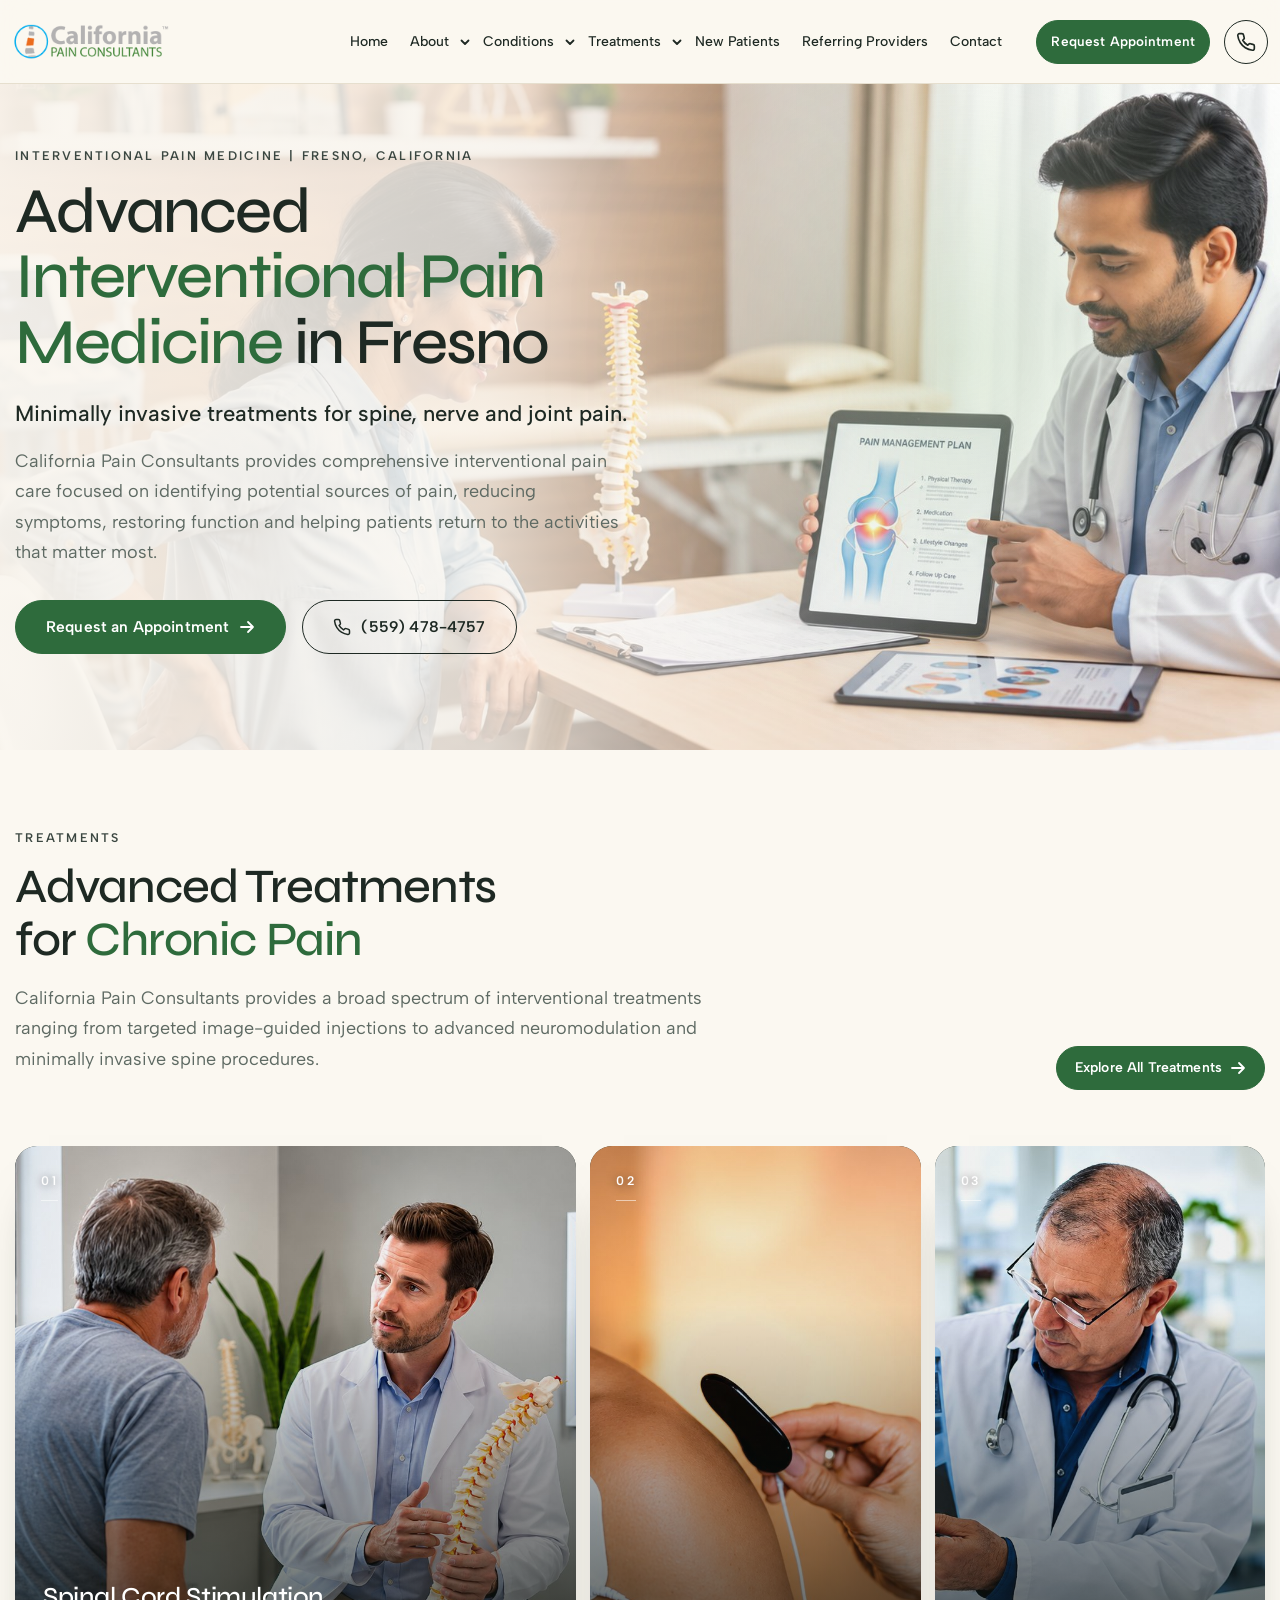
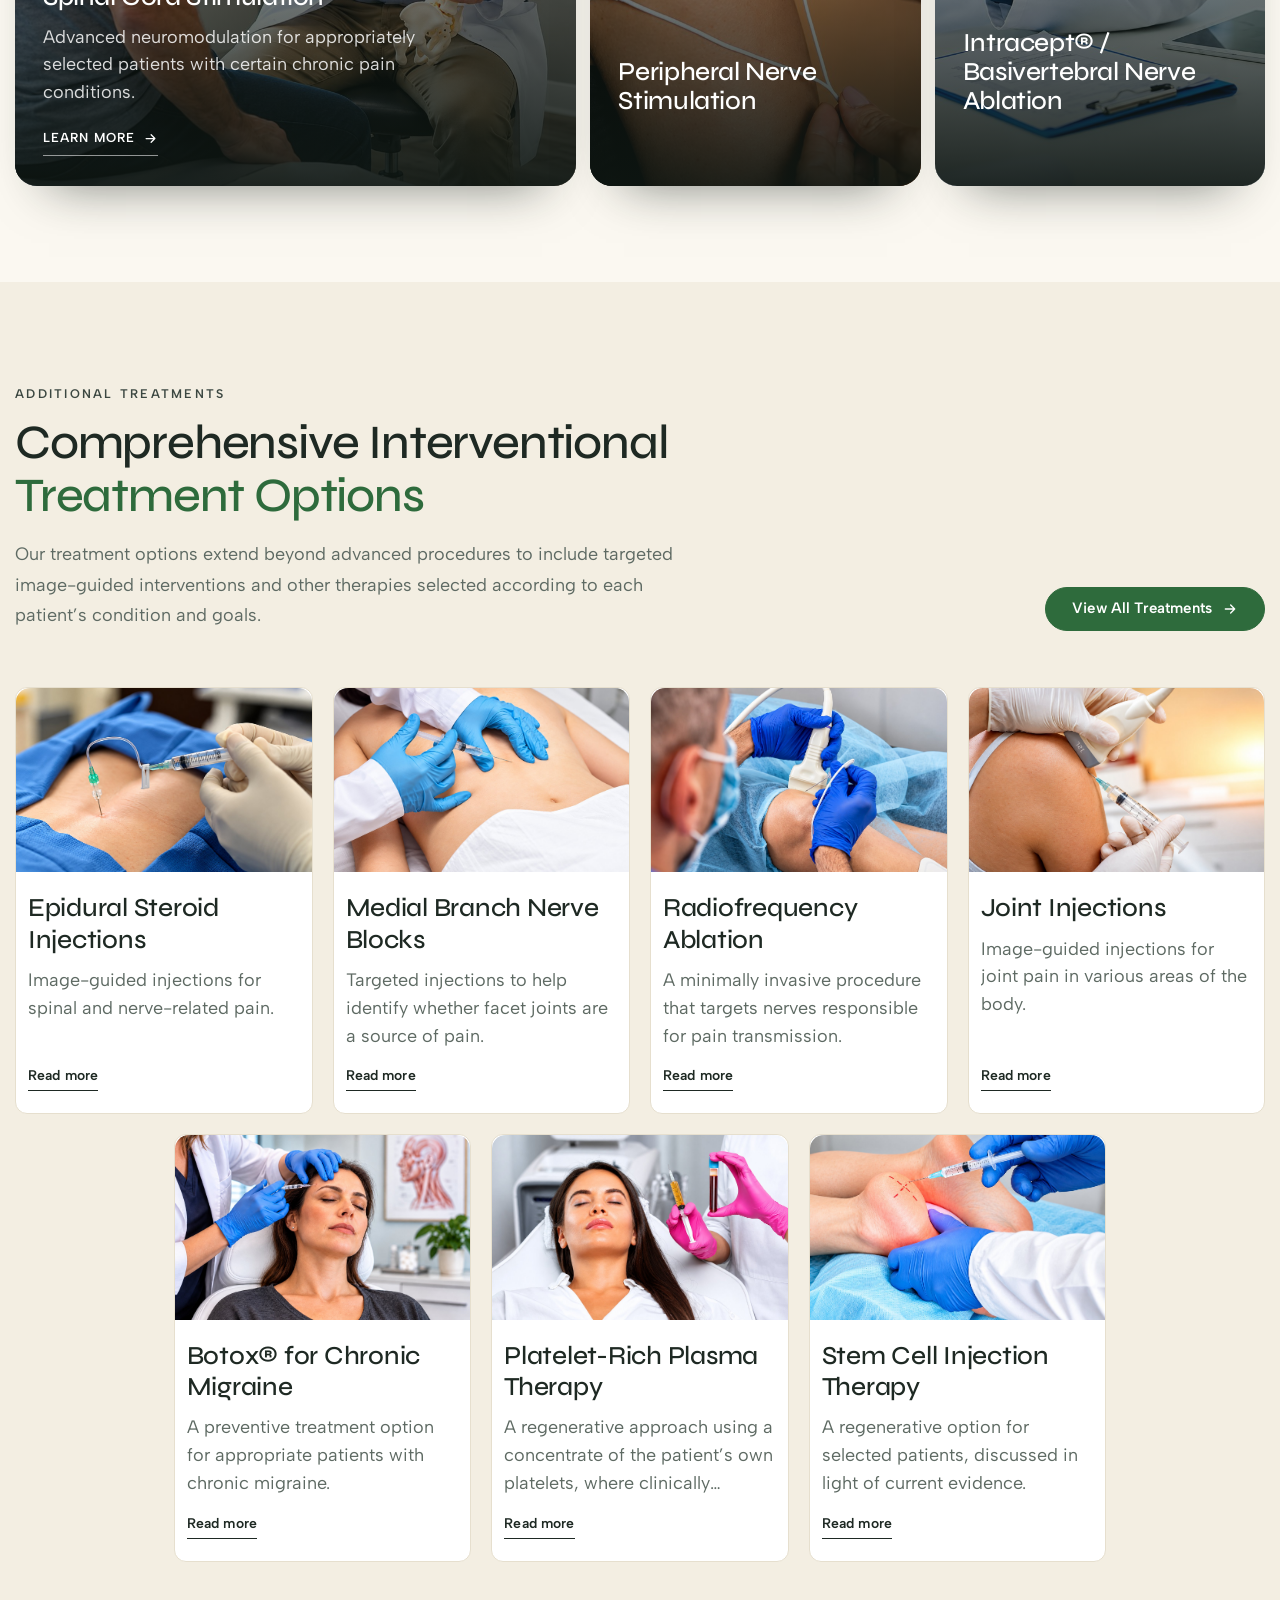
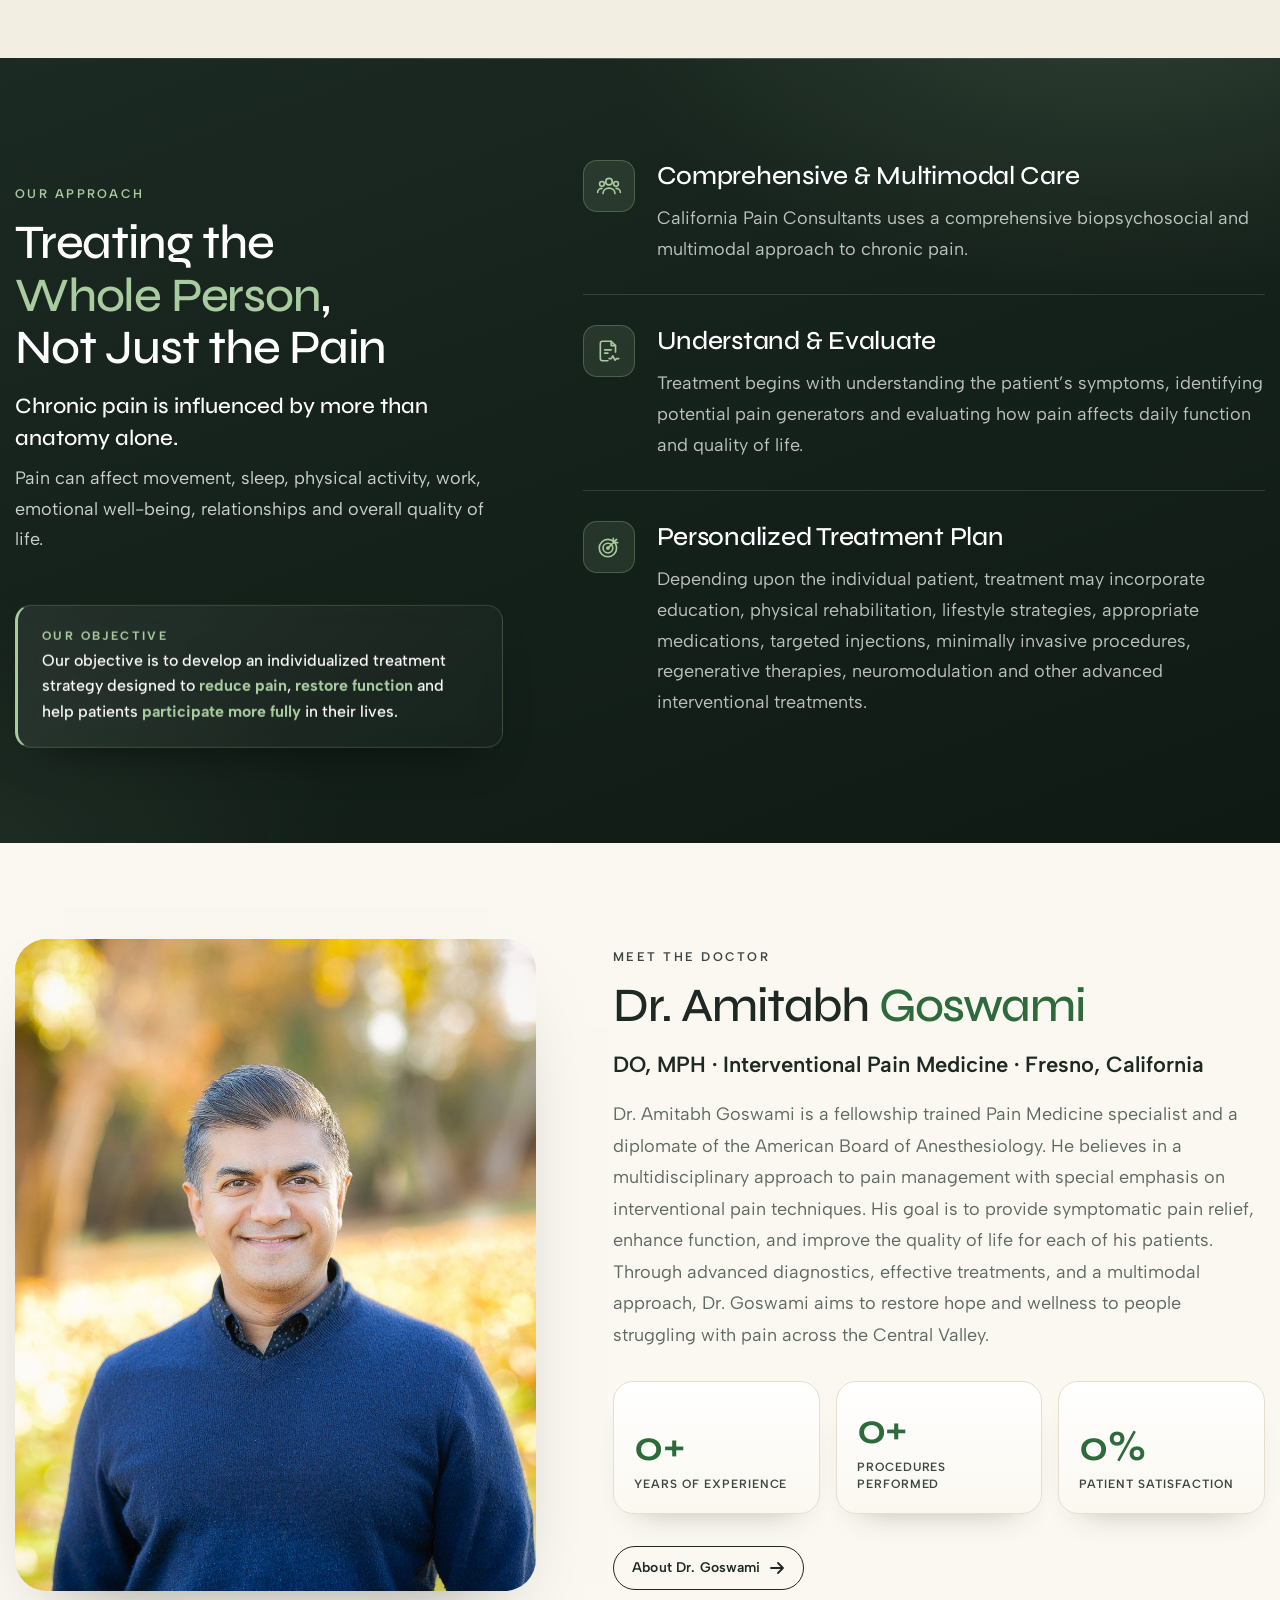
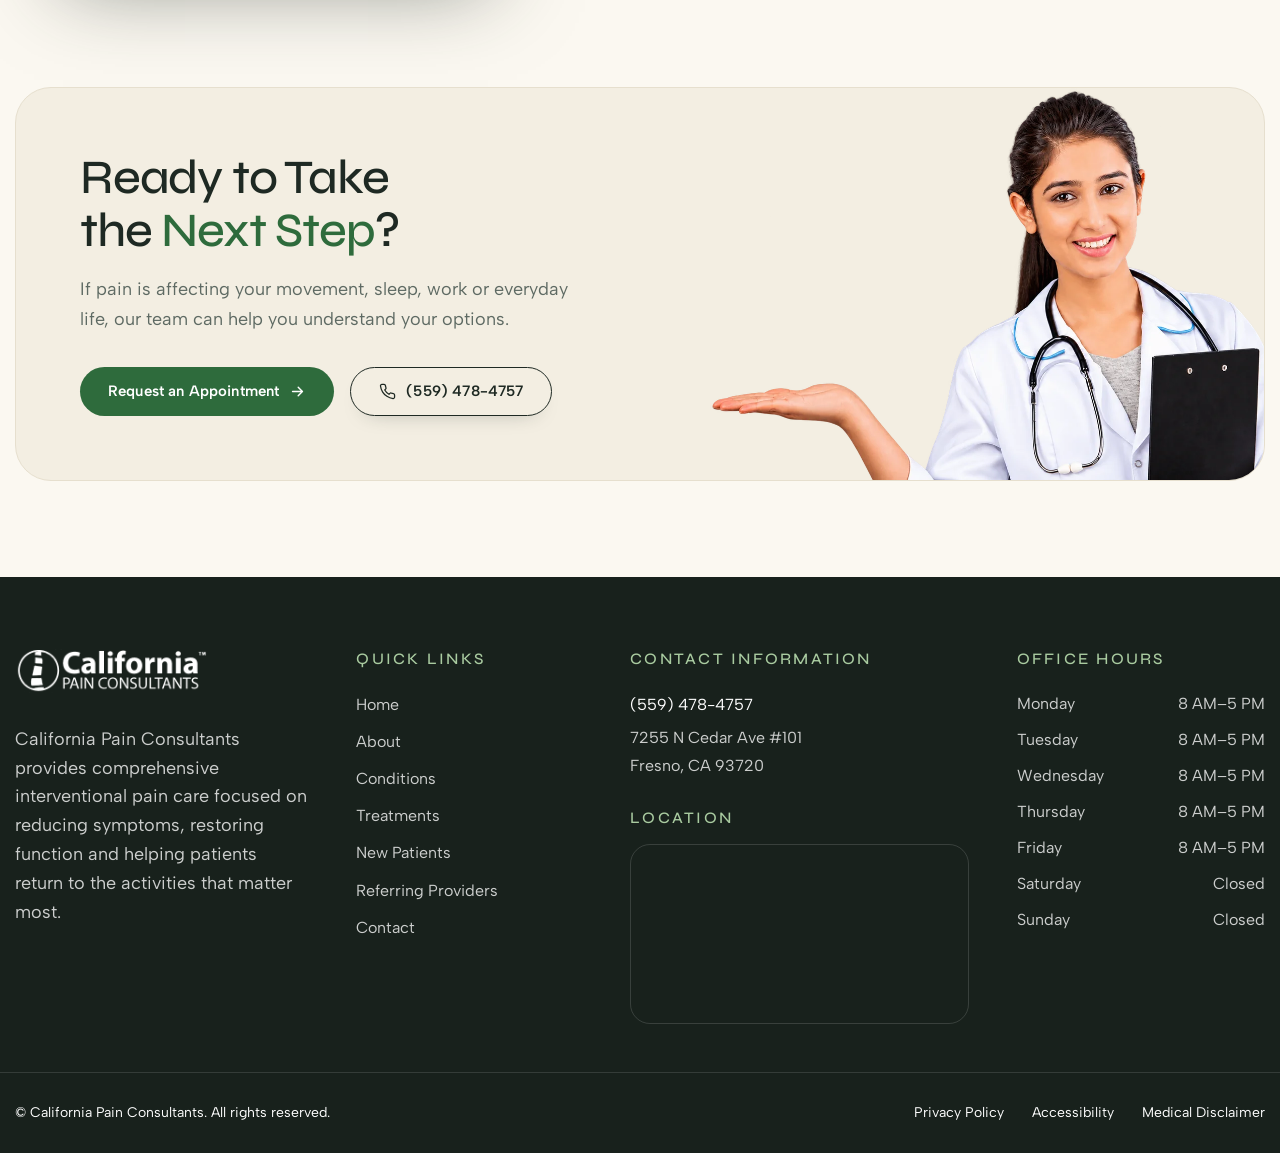
<file: index.html>
﻿<!doctype html>
<html lang="en">
<head>
  <meta charset="utf-8">
  <meta name="viewport" content="width=device-width, initial-scale=1, viewport-fit=cover">
  <title>Interventional Pain Medicine in Fresno | California Pain Consultants (STAGING)</title>
  <meta name="description" content="Advanced interventional pain medicine in Fresno, CA. Minimally invasive treatments for spine, nerve and joint pain.">
  <meta name="robots" content="noindex, nofollow"><!-- STAGING: remove at launch -->
  <link rel="preconnect" href="https://fonts.googleapis.com">
  <link rel="preconnect" href="https://fonts.gstatic.com" crossorigin>
  <link href="https://fonts.googleapis.com/css2?family=Albert+Sans:wght@400;500;600;700;800&amp;family=Syne:wght@400;500;600;700;800&amp;display=swap" rel="stylesheet">
  <link rel="stylesheet" href="assets/css/style.css">
  <script>document.documentElement.classList.add('js');</script>
</head>
<body>

  <header class="site-header" id="site-header">
    <div class="header-inner">
      <a class="brand" href="index.html" aria-label="California Pain Consultants – home">
        <img class="brand-logo" src="assets/images/logo.png" width="410" height="94" alt="California Pain Consultants">
      </a>

      <div class="mobile-controls">
        <a class="icon-btn" href="tel:+15594784757" aria-label="Call California Pain Consultants at (559) 478-4757">
          <svg viewBox="0 0 24 24" width="22" height="22" aria-hidden="true" fill="none" stroke="currentColor" stroke-width="1.8" stroke-linecap="round" stroke-linejoin="round"><path d="M22 16.9v3a2 2 0 0 1-2.2 2 19.8 19.8 0 0 1-8.6-3.1 19.5 19.5 0 0 1-6-6A19.8 19.8 0 0 1 2.1 4.2 2 2 0 0 1 4.1 2h3a2 2 0 0 1 2 1.7c.1 1 .4 1.9.7 2.8a2 2 0 0 1-.5 2.1L8.1 9.9a16 16 0 0 0 6 6l1.3-1.3a2 2 0 0 1 2.1-.4c.9.3 1.8.6 2.8.7a2 2 0 0 1 1.7 2z"/></svg>
        </a>
        <button class="icon-btn menu-toggle" type="button" aria-expanded="false" aria-controls="site-menu" aria-label="Open menu">
          <svg class="icon-open" viewBox="0 0 24 24" width="24" height="24" aria-hidden="true" fill="none" stroke="currentColor" stroke-width="1.8" stroke-linecap="round"><path d="M4 7h16M4 12h16M4 17h16"/></svg>
          <svg class="icon-close" viewBox="0 0 24 24" width="24" height="24" aria-hidden="true" fill="none" stroke="currentColor" stroke-width="1.8" stroke-linecap="round"><path d="M6 6l12 12M18 6L6 18"/></svg>
        </button>
      </div>

      <nav class="site-nav" aria-label="Main">
        <ul class="menu-list" id="site-menu">

          <li><a class="nav-link" href="index.html">Home</a></li>

          <li class="has-dropdown">
            <div class="nav-item">
              <a class="nav-link" href="javascript:void(0)">About</a>
              <button class="dd-toggle" type="button" aria-expanded="false" aria-controls="dd-about" aria-label="Show About submenu"><svg viewBox="0 0 12 12" width="12" height="12" aria-hidden="true" fill="none" stroke="currentColor" stroke-width="1.8" stroke-linecap="round" stroke-linejoin="round"><path d="M2.5 4.5 6 8l3.5-3.5"/></svg></button>
            </div>
            <div class="dropdown dropdown-simple" id="dd-about">
              <div class="dropdown-inner">
                <ul class="dropdown-list">
                  <li><a href="javascript:void(0)"><strong>Amitabh Goswami, DO, MPH</strong></a></li>
                  <li><a href="javascript:void(0)"><strong>Our Care Team</strong></a></li>
                  <li><a href="javascript:void(0)"><strong>Our Approach</strong></a></li>
                  <li><a href="javascript:void(0)"><strong>Medical Education</strong></a></li>
                </ul>
              </div>
            </div>
          </li>

          <li class="has-dropdown">
            <div class="nav-item">
              <a class="nav-link" href="javascript:void(0)">Conditions</a>
              <button class="dd-toggle" type="button" aria-expanded="false" aria-controls="dd-conditions" aria-label="Show Conditions submenu"><svg viewBox="0 0 12 12" width="12" height="12" aria-hidden="true" fill="none" stroke="currentColor" stroke-width="1.8" stroke-linecap="round" stroke-linejoin="round"><path d="M2.5 4.5 6 8l3.5-3.5"/></svg></button>
            </div>
            <div class="dropdown dropdown-simple" id="dd-conditions">
              <div class="dropdown-inner">
                <ul class="dropdown-list">
                  <li><a href="javascript:void(0)"><strong>Back Pain</strong></a></li>
                  <li><a href="javascript:void(0)"><strong>Neck Pain</strong></a></li>
                  <li><a href="javascript:void(0)"><strong>Sciatica</strong></a></li>
                  <li><a href="javascript:void(0)"><strong>Spinal Stenosis</strong></a></li>
                  <li><a href="javascript:void(0)"><strong>Nerve Pain</strong></a></li>
                  <li><a href="javascript:void(0)"><strong>Joint Pain</strong></a></li>
                  <li><a href="javascript:void(0)"><strong>Head &amp; Neck Pain</strong></a></li>
                  <li><a href="javascript:void(0)"><strong>Post-Surgical Pain</strong></a></li>
                </ul>
              </div>
            </div>
          </li>

          <li class="has-dropdown">
            <div class="nav-item">
              <a class="nav-link" href="javascript:void(0)">Treatments</a>
              <button class="dd-toggle" type="button" aria-expanded="false" aria-controls="dd-treatments" aria-label="Show Treatments submenu"><svg viewBox="0 0 12 12" width="12" height="12" aria-hidden="true" fill="none" stroke="currentColor" stroke-width="1.8" stroke-linecap="round" stroke-linejoin="round"><path d="M2.5 4.5 6 8l3.5-3.5"/></svg></button>
            </div>
            <div class="dropdown dropdown-wide" id="dd-treatments">
              <div class="dropdown-inner">
                <p class="dd-label">Advanced Treatments</p>
                <ul class="dropdown-list">
                  <li><a href="treatments/spinal-cord-stimulation.html"><strong>Spinal Cord Stimulation</strong></a></li>
                  <li><a href="javascript:void(0)"><strong>Peripheral Nerve Stimulation</strong></a></li>
                  <li><a href="javascript:void(0)"><strong>Intracept® / Basivertebral Nerve Ablation</strong></a></li>
                  <li><a href="javascript:void(0)"><strong>Minuteman® / Spinal Simplicity</strong></a></li>
                  <li><a href="javascript:void(0)"><strong>Sacroiliac Joint Fusion</strong></a></li>
                  <li><a href="javascript:void(0)"><strong>Kyphoplasty</strong></a></li>
                  <li><a href="javascript:void(0)"><strong>Intrathecal Drug Delivery</strong></a></li>
                </ul>
                <p class="dd-label">Additional Treatments</p>
                <ul class="dropdown-list">
                  <li><a href="javascript:void(0)"><strong>Epidural Steroid Injections</strong></a></li>
                  <li><a href="javascript:void(0)"><strong>Medial Branch Nerve Blocks</strong></a></li>
                  <li><a href="javascript:void(0)"><strong>Radiofrequency Ablation</strong></a></li>
                  <li><a href="javascript:void(0)"><strong>Joint Injections</strong></a></li>
                  <li><a href="javascript:void(0)"><strong>Botox® for Chronic Migraine</strong></a></li>
                  <li><a href="javascript:void(0)"><strong>Platelet-Rich Plasma Therapy</strong></a></li>
                  <li><a href="javascript:void(0)"><strong>Stem Cell Injection Therapy</strong></a></li>
                </ul>
              </div>
            </div>
          </li>

                    <li><a class="nav-link" href="javascript:void(0)">New Patients</a></li>

          <li><a class="nav-link" href="javascript:void(0)">Referring Providers</a></li>

          <li><a class="nav-link" href="javascript:void(0)">Contact</a></li>

          <li class="menu-cta"><a class="btn btn-primary appointment-button" href="javascript:void(0)">Request Appointment</a></li>
          <li class="menu-call"><a class="btn btn-outline btn-phone" aria-label="Call (559) 478-4757" href="tel:+15594784757">(559) 478-4757</a></li>
        </ul>
      </nav>
    </div>
  </header>

  <main id="main">
    <!-- ============ HERO ============ -->
    <section class="hero" aria-labelledby="hero-title">
      <div class="container hero-grid">
        <div class="hero-copy">
          <p class="eyebrow">Interventional Pain Medicine | Fresno, California</p>
          <h1 id="hero-title">Advanced <span class="aw-em">Interventional Pain Medicine</span> in Fresno</h1>
          <p class="hero-sub">Minimally invasive treatments for spine, nerve and joint pain.</p>
          <p class="hero-intro">California Pain Consultants provides comprehensive interventional pain care focused on identifying potential sources of pain, reducing symptoms, restoring function and helping patients return to the activities that matter most.</p>
          <div class="hero-actions">
            <a class="btn btn-primary btn-lg" href="javascript:void(0)">Request an Appointment</a>
            <a class="btn btn-outline btn-lg btn-phone" href="tel:+15594784757">(559) 478-4757</a>
          </div>
        </div>
        <figure class="hero-media">
          <img src="assets/images/hero-consult-plan.jpg" width="1672" height="941" alt="Physician reviewing a pain management plan with a patient using a spine model and tablet">
        </figure>
      </div>

      <!-- <div class="container">
        <ul class="pillars" aria-label="Areas of expertise">
          <li><svg viewBox="0 0 24 24" aria-hidden="true"><use href="#s-mod"/></svg><span>Neuromodulation</span></li>
          <li><svg viewBox="0 0 24 24" aria-hidden="true"><use href="#s-adv"/></svg><span>Minimally Invasive Spine Procedures</span></li>
          <li><svg viewBox="0 0 24 24" aria-hidden="true"><use href="#s-prec"/></svg><span>Image-Guided Interventions</span></li>
          <li><svg viewBox="0 0 64 64" aria-hidden="true"><use href="#g-stem"/></svg><span>Regenerative Medicine</span></li>
          <li><svg viewBox="0 0 24 24" aria-hidden="true"><use href="#s-care"/></svg><span>Biopsychosocial Care</span></li>
        </ul>
      </div> -->
    </section>

    <!-- ============ ADVANCED TREATMENTS ============ -->
    <section class="section treatments" id="advanced-treatments" aria-labelledby="treatments-title">
      <div class="container">
        <div class="tb-head">
          <div>
            <p class="eyebrow">Treatments</p>
            <h2 id="treatments-title">Advanced Treatments for <span class="aw-em">Chronic Pain</span></h2>
            <p class="section-intro">California Pain Consultants provides a broad spectrum of interventional treatments ranging from targeted image-guided injections to advanced neuromodulation and minimally invasive spine procedures.</p>
          </div>
          <div class="tb-head-side">
            <a class="btn btn-primary btn-arrow" href="#additional-treatments">Explore All Treatments</a>
          </div>
        </div>
        <ul class="tb-grid">
            <li class="tb-card tb-feature">
              <a href="treatments/spinal-cord-stimulation.html" aria-label="Learn more about Spinal Cord Stimulation">
                <img src="assets/images/scs-card-consult.jpg" width="1448" height="1086" alt="" loading="lazy">
                <span class="tb-body"><h3>Spinal Cord Stimulation</h3><p>Advanced neuromodulation for appropriately selected patients with certain chronic pain conditions.</p><span class="tb-more">Learn more <svg viewBox="0 0 24 24" fill="none" stroke="currentColor" stroke-width="2" stroke-linecap="round" stroke-linejoin="round" aria-hidden="true"><path d="M5 12h14M13 6l6 6-6 6"/></svg></span></span>
              </a>
            </li>
            <li class="tb-card">
              <a href="javascript:void(0)" aria-label="Learn more about Peripheral Nerve Stimulation">
                <img src="assets/images/pns-card-stim.jpg" width="1536" height="1024" alt="" loading="lazy">
                <span class="tb-body"><h3>Peripheral Nerve Stimulation</h3><p>Targeted neuromodulation directed toward specific peripheral nerves associated with chronic pain.</p><span class="tb-more">Learn more <svg viewBox="0 0 24 24" fill="none" stroke="currentColor" stroke-width="2" stroke-linecap="round" stroke-linejoin="round" aria-hidden="true"><path d="M5 12h14M13 6l6 6-6 6"/></svg></span></span>
              </a>
            </li>
            <li class="tb-card">
              <a href="javascript:void(0)" aria-label="Learn more about Intracept / Basivertebral Nerve Ablation">
                <img src="assets/images/intracept-card-xray.jpg" width="1536" height="1024" alt="" loading="lazy">
                <span class="tb-body"><h3>Intracept® / Basivertebral Nerve Ablation</h3><p>A minimally invasive procedure for appropriately selected patients with vertebrogenic chronic low-back pain.</p><span class="tb-more">Learn more <svg viewBox="0 0 24 24" fill="none" stroke="currentColor" stroke-width="2" stroke-linecap="round" stroke-linejoin="round" aria-hidden="true"><path d="M5 12h14M13 6l6 6-6 6"/></svg></span></span>
              </a>
            </li>
            <!-- (previously commented out — same markup, re-enable when ready) -->
            <!-- <li class="tb-card">
              <a href="javascript:void(0)" aria-label="Learn more about Minuteman / Spinal Simplicity">
                <img src="assets/images/minuteman.jpg" alt="" loading="lazy">
                <span class="tb-body"><h3>Minuteman® / Spinal Simplicity</h3><p>Minimally invasive spinal stabilization and fusion for appropriately selected patients.</p><span class="tb-more">Learn more <svg viewBox="0 0 24 24" fill="none" stroke="currentColor" stroke-width="2" stroke-linecap="round" stroke-linejoin="round" aria-hidden="true"><path d="M5 12h14M13 6l6 6-6 6"/></svg></span></span>
              </a>
            </li>
            <li class="tb-card">
              <a href="javascript:void(0)" aria-label="Learn more about Sacroiliac Joint Fusion">
                <img src="assets/images/sij.jpg" alt="" loading="lazy">
                <span class="tb-body"><h3>Sacroiliac Joint Fusion</h3><p>Advanced treatment for appropriately selected patients with persistent SI joint pain and dysfunction.</p><span class="tb-more">Learn more <svg viewBox="0 0 24 24" fill="none" stroke="currentColor" stroke-width="2" stroke-linecap="round" stroke-linejoin="round" aria-hidden="true"><path d="M5 12h14M13 6l6 6-6 6"/></svg></span></span>
              </a>
            </li>
            <li class="tb-card">
              <a href="javascript:void(0)" aria-label="Learn more about Kyphoplasty">
                <img src="assets/images/kypho.jpg" alt="" loading="lazy">
                <span class="tb-body"><h3>Kyphoplasty</h3><p>Minimally invasive vertebral augmentation for selected painful vertebral compression fractures.</p><span class="tb-more">Learn more <svg viewBox="0 0 24 24" fill="none" stroke="currentColor" stroke-width="2" stroke-linecap="round" stroke-linejoin="round" aria-hidden="true"><path d="M5 12h14M13 6l6 6-6 6"/></svg></span></span>
              </a>
            </li>
            <li class="tb-card">
              <a href="javascript:void(0)" aria-label="Learn more about Intrathecal Drug Delivery">
                <img src="assets/images/intrathecal.jpg" alt="" loading="lazy">
                <span class="tb-body"><h3>Intrathecal Drug Delivery</h3><p>Implantable medication-delivery technology for carefully selected patients with severe chronic pain.</p><span class="tb-more">Learn more <svg viewBox="0 0 24 24" fill="none" stroke="currentColor" stroke-width="2" stroke-linecap="round" stroke-linejoin="round" aria-hidden="true"><path d="M5 12h14M13 6l6 6-6 6"/></svg></span></span>
              </a>
            </li> -->
           
        </ul>
      </div>
    </section>

    <!-- ============ ADDITIONAL TREATMENTS ============ -->
    <section class="section additional" id="additional-treatments" aria-labelledby="additional-title">
      <div class="container">
        <div class="ax-head">
          <div>
            <p class="eyebrow">Additional Treatments</p>
            <h2 id="additional-title">Comprehensive Interventional <span class="aw-em">Treatment Options</span></h2>
            <p class="section-intro">Our treatment options extend beyond advanced procedures to include targeted image-guided interventions and other therapies selected according to each patient’s condition and goals.</p>
          </div>
          <a class="ax-viewall" href="#additional-treatments">View All Treatments <svg viewBox="0 0 24 24" fill="none" stroke="currentColor" stroke-width="2" stroke-linecap="round" stroke-linejoin="round" aria-hidden="true"><path d="M5 12h14M13 6l6 6-6 6"/></svg></a>
        </div>
        <ul class="ax-grid">
          <li><a class="ax-card" href="javascript:void(0)" aria-label="Learn more about Epidural Steroid Injections">
            <span class="ax-img"><img src="assets/images/esi-card-injection.jpg" alt="" loading="lazy"></span>
            <span class="ax-body"><h3>Epidural Steroid Injections</h3><p>Image-guided injections for spinal and nerve-related pain.</p></span>
            <!-- <span class="ax-go" aria-hidden="true"><svg viewBox="0 0 24 24" fill="none" stroke="currentColor" stroke-width="2" stroke-linecap="round" stroke-linejoin="round"><path d="M5 12h14M13 6l6 6-6 6"/></svg></span> -->
            <span class="ax-more" aria-hidden="true">Read more</span>
          </a></li>
          <li><a class="ax-card" href="javascript:void(0)" aria-label="Learn more about Medial Branch Nerve Blocks">
            <span class="ax-img"><img src="assets/images/mbb-card-injection.jpg" alt="" loading="lazy"></span>
            <span class="ax-body"><h3>Medial Branch Nerve Blocks</h3><p>Targeted injections to help identify whether facet joints are a source of pain.</p></span>
            <!-- <span class="ax-go" aria-hidden="true"><svg viewBox="0 0 24 24" fill="none" stroke="currentColor" stroke-width="2" stroke-linecap="round" stroke-linejoin="round"><path d="M5 12h14M13 6l6 6-6 6"/></svg></span> -->
            <span class="ax-more" aria-hidden="true">Read more</span>
          </a></li>
          <li><a class="ax-card" href="javascript:void(0)" aria-label="Learn more about Radiofrequency Ablation">
            <span class="ax-img"><img src="assets/images/rfa-card-ultrasound.jpg" alt="" loading="lazy"></span>
            <span class="ax-body"><h3>Radiofrequency Ablation</h3><p>A minimally invasive procedure that targets nerves responsible for pain transmission.</p></span>
            <!-- <span class="ax-go" aria-hidden="true"><svg viewBox="0 0 24 24" fill="none" stroke="currentColor" stroke-width="2" stroke-linecap="round" stroke-linejoin="round"><path d="M5 12h14M13 6l6 6-6 6"/></svg></span> -->
            <span class="ax-more" aria-hidden="true">Read more</span>
          </a></li>
          <li><a class="ax-card" href="javascript:void(0)" aria-label="Learn more about Joint Injections">
            <span class="ax-img"><img src="assets/images/joint-card-ultrasound.jpg" alt="" loading="lazy"></span>
            <span class="ax-body"><h3>Joint Injections</h3><p>Image-guided injections for joint pain in various areas of the body.</p></span>
            <!-- <span class="ax-go" aria-hidden="true"><svg viewBox="0 0 24 24" fill="none" stroke="currentColor" stroke-width="2" stroke-linecap="round" stroke-linejoin="round"><path d="M5 12h14M13 6l6 6-6 6"/></svg></span> -->
            <span class="ax-more" aria-hidden="true">Read more</span>
          </a></li>
          <li><a class="ax-card" href="javascript:void(0)" aria-label="Learn more about Botox for Chronic Migraine">
            <span class="ax-img"><img src="assets/images/botox-card-migraine.jpg" alt="" loading="lazy"></span>
            <span class="ax-body"><h3>Botox® for Chronic Migraine</h3><p>A preventive treatment option for appropriate patients with chronic migraine.</p></span>
            <!-- <span class="ax-go" aria-hidden="true"><svg viewBox="0 0 24 24" fill="none" stroke="currentColor" stroke-width="2" stroke-linecap="round" stroke-linejoin="round"><path d="M5 12h14M13 6l6 6-6 6"/></svg></span> -->
            <span class="ax-more" aria-hidden="true">Read more</span>
          </a></li>
          <li><a class="ax-card" href="javascript:void(0)" aria-label="Learn more about Platelet-Rich Plasma Therapy">
            <span class="ax-img"><img src="assets/images/prp-card-plasma.jpg" alt="" loading="lazy"></span>
            <span class="ax-body"><h3>Platelet-Rich Plasma Therapy</h3><p>A regenerative approach using a concentrate of the patient’s own platelets, where clinically appropriate.</p></span>
            <!-- <span class="ax-go" aria-hidden="true"><svg viewBox="0 0 24 24" fill="none" stroke="currentColor" stroke-width="2" stroke-linecap="round" stroke-linejoin="round"><path d="M5 12h14M13 6l6 6-6 6"/></svg></span> -->
            <span class="ax-more" aria-hidden="true">Read more</span>
          </a></li>
          <li><a class="ax-card" href="javascript:void(0)" aria-label="Learn more about Stem Cell Injection Therapy">
            <span class="ax-img"><img src="assets/images/stemcell-card-heel.jpg" alt="" loading="lazy"></span>
            <span class="ax-body"><h3>Stem Cell Injection Therapy</h3><p>A regenerative option for selected patients, discussed in light of current evidence.</p></span>
            <!-- <span class="ax-go" aria-hidden="true"><svg viewBox="0 0 24 24" fill="none" stroke="currentColor" stroke-width="2" stroke-linecap="round" stroke-linejoin="round"><path d="M5 12h14M13 6l6 6-6 6"/></svg></span> -->
            <span class="ax-more" aria-hidden="true">Read more</span>
          </a></li>
          <!-- <li><div class="ax-card ax-other">
            <span class="ax-ico" aria-hidden="true"><svg viewBox="0 0 24 24" fill="none" stroke="currentColor" stroke-width="1.7" stroke-linecap="round" stroke-linejoin="round"><rect x="4" y="4" width="6.5" height="6.5" rx="1.5"/><rect x="13.5" y="4" width="6.5" height="6.5" rx="1.5"/><rect x="4" y="13.5" width="6.5" height="6.5" rx="1.5"/><rect x="13.5" y="13.5" width="6.5" height="6.5" rx="1.5"/></svg></span>
            <span class="ax-body"><h3>Additional Services</h3><p>Additional services will be added soon.</p></span>
          </div></li> -->
        </ul>
      </div>
    </section>

    <!-- ============ OUR APPROACH ============ -->
    <section class="section apx" id="our-approach" aria-labelledby="approach-title">
      <div class="container">
        <div class="apx-layout">
          <div class="apx-panel">
            <p class="eyebrow">Our Approach</p>
            <h2 id="approach-title">Treating the <span>Whole Person</span>, Not Just the Pain</h2>
            <p class="apx-lead">Chronic pain is influenced by more than anatomy alone.</p>
            <p class="apx-text">Pain can affect movement, sleep, physical activity, work, emotional well-being, relationships and overall quality of life.</p>
            <div class="apx-goal">
              <span class="apx-goal-ico"><svg viewBox="0 0 24 24" fill="none" stroke="currentColor" stroke-width="1.8" stroke-linecap="round" stroke-linejoin="round" aria-hidden="true"><path d="M4 22V3"/><path d="M4 4h13l-2.5 4.5L17 13H4"/></svg></span>
              <div>
                <p class="apx-goal-label">Our Objective</p>
                <p class="apx-goal-copy">Our objective is to develop an individualized treatment strategy designed to <span>reduce pain</span>, <span>restore function</span> and help patients <span>participate more fully</span> in their lives.</p>
              </div>
            </div>
            <!-- <div class="apx-cta">
              <a class="btn btn-primary btn-lg" href="javascript:void(0)">Request an Appointment</a>
              <a class="apx-call" href="tel:+15594784757">or call (559) 478-4757</a>
            </div> -->
          </div>
          <ol class="apx-steps">
          <li class="apx-step">
            <span class="apx-num" aria-hidden="true">01</span>
            <div class="apx-card">
              <span class="apx-ico"><svg viewBox="0 0 24 24" fill="none" stroke="currentColor" stroke-width="1.5" stroke-linecap="round" stroke-linejoin="round" aria-hidden="true"><circle cx="12" cy="8" r="3"/><circle cx="5.5" cy="10" r="2.2"/><circle cx="18.5" cy="10" r="2.2"/><path d="M6.5 19c0-3 2.5-5 5.5-5s5.5 2 5.5 5M1.5 18c0-2.2 1.8-3.8 4-3.8M22.5 18c0-2.2-1.8-3.8-4-3.8"/></svg></span>
              <div><h3>Comprehensive &amp; Multimodal Care</h3><p>California Pain Consultants uses a comprehensive biopsychosocial and multimodal approach to chronic pain.</p></div>
            </div>
          </li>
          <li class="apx-step">
            <span class="apx-num" aria-hidden="true">02</span>
            <div class="apx-card">
              <span class="apx-ico"><svg viewBox="0 0 24 24" fill="none" stroke="currentColor" stroke-width="1.5" stroke-linecap="round" stroke-linejoin="round" aria-hidden="true"><path d="M6 3h8l4 4v6M6 3a2 2 0 0 0-2 2v14a2 2 0 0 0 2 2h5"/><path d="M14 3v4h4M8 11h6M8 14h3"/><path d="M12 19h2l1.5-2.5 2 4 1.5-1.5h2"/></svg></span>
              <div><h3>Understand &amp; Evaluate</h3><p>Treatment begins with understanding the patient’s symptoms, identifying potential pain generators and evaluating how pain affects daily function and quality of life.</p></div>
            </div>
          </li>
          <li class="apx-step">
            <span class="apx-num" aria-hidden="true">03</span>
            <div class="apx-card">
              <span class="apx-ico"><svg viewBox="0 0 24 24" fill="none" stroke="currentColor" stroke-width="1.5" stroke-linecap="round" stroke-linejoin="round" aria-hidden="true"><circle cx="11" cy="13" r="8"/><circle cx="11" cy="13" r="4.5"/><circle cx="11" cy="13" r="1"/><path d="M11 13l8-8M16 4v4h4"/></svg></span>
              <div><h3>Personalized Treatment Plan</h3><p>Depending upon the individual patient, treatment may incorporate education, physical rehabilitation, lifestyle strategies, appropriate medications, targeted injections, minimally invasive procedures, regenerative therapies, neuromodulation and other advanced interventional treatments.</p></div>
            </div>
          </li>
          </ol>
        </div>
      </div>
    </section>

    <!-- ============ MEET THE DOCTOR ============ -->
    <section class="section doc" id="meet-the-doctor" aria-labelledby="doc-title">
      <div class="container doc-grid">
        <figure class="doc-photo">
          <img src="assets/images/dr-goswami.jpg" width="1100" height="1223" alt="Dr. Amitabh Goswami" loading="lazy">
        </figure>
        <div class="doc-copy">
          <p class="eyebrow">Meet The Doctor</p>
          <h2 id="doc-title">Dr. Amitabh <span class="aw-em">Goswami</span></h2>
          <p class="doc-cred">DO, MPH &middot; Interventional Pain Medicine &middot; Fresno, California</p>
          <p class="doc-bio">Dr. Amitabh Goswami is a fellowship trained Pain Medicine specialist and a diplomate of the American Board of Anesthesiology. He believes in a multidisciplinary approach to pain management with special emphasis on interventional pain techniques. His goal is to provide symptomatic pain relief, enhance function, and improve the quality of life for each of his patients. Through advanced diagnostics, effective treatments, and a multimodal approach, Dr. Goswami aims to restore hope and wellness to people struggling with pain across the Central Valley.</p>
          <ul class="doc-stats" aria-label="Practice highlights">
            <li><strong class="doc-stat-num"><span data-count="25">25</span>+</strong><span class="doc-stat-label">Years of Experience</span></li>
            <li><strong class="doc-stat-num"><span data-count="10000">10,000</span>+</strong><span class="doc-stat-label">Procedures Performed</span></li>
            <li><strong class="doc-stat-num"><span data-count="98">98</span>%</strong><span class="doc-stat-label">Patient Satisfaction</span></li>
          </ul>
          <a class="btn btn-outline btn-arrow" href="javascript:void(0)">About Dr. Goswami</a>
        </div>
      </div>
    </section>

    <!-- ============ FINAL CTA ============ -->
    <section class="final-cta cta2" aria-labelledby="cta-title">
      <div class="container">
        <div class="cta2-card">
          <div class="cta2-copy">
            <h2 id="cta-title">Ready to Take the <span class="cta-em">Next Step</span>?</h2>
            <p>If pain is affecting your movement, sleep, work or everyday life, our team can help you understand your options.</p>
            <div class="cta-actions">
              <a class="cta2-btn cta2-primary" href="javascript:void(0)">Request an Appointment <svg viewBox="0 0 24 24" fill="none" stroke="currentColor" stroke-width="2" stroke-linecap="round" stroke-linejoin="round" aria-hidden="true"><path d="M5 12h14M13 6l6 6-6 6"/></svg></a>
              <a class="cta2-btn cta2-secondary" href="tel:+15594784757"><svg viewBox="0 0 24 24" fill="none" stroke="currentColor" stroke-width="1.8" stroke-linecap="round" stroke-linejoin="round" aria-hidden="true"><path d="M22 16.9v3a2 2 0 0 1-2.2 2 19.8 19.8 0 0 1-8.6-3.1 19.5 19.5 0 0 1-6-6A19.8 19.8 0 0 1 2.100 4.200 2 2 0 0 1 4.100 2h3a2 2 0 0 1 2 1.700c.1 1 .4 1.900.7 2.800a2 2 0 0 1-.5 2.100L8.100 9.900a16 16 0 0 0 6 6l1.300-1.300a2 2 0 0 1 2.100-.4c.9.3 1.800.6 2.800.7a2 2 0 0 1 1.700 2z"/></svg> (559) 478-4757</a>
            </div>
          </div>
          <div class="cta2-visual" aria-hidden="true"><img src="assets/images/cta-doctor-v2.webp" width="1100" height="778" alt="" loading="lazy"></div>
        </div>
      </div>
    </section>
  </main>

  <footer data-site-footer>
    <noscript>
      <p>© California Pain Consultants · 7255 N Cedar Ave #101, Fresno, CA 93720 · <a href="tel:+15594784757">(559) 478-4757</a></p>
    </noscript>
  </footer>

  <!-- Icon sprite: simple line-art placeholders; replace with commissioned artwork if desired -->
  <svg width="0" height="0" style="position:absolute" aria-hidden="true" focusable="false">
    <defs>
      <symbol id="s-adv" viewBox="0 0 24 24" fill="none" stroke="currentColor" stroke-width="1.5" stroke-linecap="round" stroke-linejoin="round"><path d="M12 3l7.5 2.800v5.700c0 4.400-3 7.800-7.500 9.500-4.500-1.700-7.500-5.100-7.500-9.500V5.800L12 3z"/><path d="M12 8.500v6M9 11.500h6"/></symbol>
      <symbol id="s-prec" viewBox="0 0 24 24" fill="none" stroke="currentColor" stroke-width="1.5" stroke-linecap="round" stroke-linejoin="round"><circle cx="12" cy="12" r="7.500"/><circle cx="12" cy="12" r="2.200"/><path d="M12 2.500v4M12 17.500v4M2.500 12h4M17.500 12h4"/></symbol>
      <symbol id="s-mod" viewBox="0 0 24 24" fill="none" stroke="currentColor" stroke-width="1.5" stroke-linecap="round" stroke-linejoin="round"><path d="M2.500 12h4l2.300-6 4.400 12 2.300-6h6"/></symbol>
      <symbol id="s-care" viewBox="0 0 24 24" fill="none" stroke="currentColor" stroke-width="1.5" stroke-linecap="round" stroke-linejoin="round"><path d="M12 20.500s-7.500-4.400-7.500-10A4.200 4.200 0 0112 7.800a4.200 4.200 0 017.500 2.700c0 5.600-7.500 10-7.500 10z"/><path d="M8.500 12.500h2l1-2 1.500 3.500 1-1.500h1.500"/></symbol>
      <symbol id="g-scs" viewBox="0 0 64 64" fill="none" stroke="currentColor" stroke-width="2" stroke-linecap="round" stroke-linejoin="round"><rect x="26" y="6" width="12" height="9" rx="3"/><rect x="25" y="19" width="14" height="10" rx="3"/><rect x="24" y="33" width="16" height="10" rx="3"/><rect x="23" y="47" width="18" height="10" rx="3"/><path d="M32 4v54" stroke-opacity=".5"/><path d="M46 22c4 3 4 9 0 12M52 18c7 6 7 16 0 22"/></symbol>
      <symbol id="g-esi" viewBox="0 0 64 64" fill="none" stroke="currentColor" stroke-width="2" stroke-linecap="round" stroke-linejoin="round"><rect x="10" y="38" width="30" height="14" rx="5"/><path d="M40 45l16-24M52 18l6 4M30 38V24"/></symbol>
      <symbol id="g-mbb" viewBox="0 0 64 64" fill="none" stroke="currentColor" stroke-width="2" stroke-linecap="round" stroke-linejoin="round"><circle cx="32" cy="32" r="18"/><circle cx="32" cy="32" r="6"/><path d="M32 6v10M32 48v10M6 32h10M48 32h10"/></symbol>
      <symbol id="g-rfa" viewBox="0 0 64 64" fill="none" stroke="currentColor" stroke-width="2" stroke-linecap="round" stroke-linejoin="round"><path d="M14 52L34 32"/><circle cx="38" cy="28" r="4"/><path d="M46 20c3 3 3 9 0 12M52 14c6 7 6 19 0 26"/></symbol>
      <symbol id="g-joint" viewBox="0 0 64 64" fill="none" stroke="currentColor" stroke-width="2" stroke-linecap="round" stroke-linejoin="round"><path d="M22 8v18c0 4 4 6 10 6s10-2 10-6V8"/><path d="M20 56V40c0-4 5-6 12-6s12 2 12 6v16"/><path d="M50 12l8 8"/></symbol>
      <symbol id="g-botox" viewBox="0 0 64 64" fill="none" stroke="currentColor" stroke-width="2" stroke-linecap="round" stroke-linejoin="round"><path d="M32 10c-10 0-18 7-18 16 0 5 3 8 3 13 0 5-1 9 4 13h22c5-4 4-8 4-13 0-5 3-8 3-13 0-9-8-16-18-16z"/><circle cx="26" cy="26" r="1.5" fill="currentColor"/><circle cx="38" cy="26" r="1.5" fill="currentColor"/><circle cx="32" cy="36" r="1.5" fill="currentColor"/></symbol>
      <symbol id="g-prp" viewBox="0 0 64 64" fill="none" stroke="currentColor" stroke-width="2" stroke-linecap="round" stroke-linejoin="round"><rect x="22" y="6" width="20" height="46" rx="8"/><path d="M22 28h20"/><circle cx="29" cy="40" r="2"/><circle cx="36" cy="45" r="2"/><circle cx="34" cy="35" r="1.5"/></symbol>
      <symbol id="g-stem" viewBox="0 0 64 64" fill="none" stroke="currentColor" stroke-width="2" stroke-linecap="round" stroke-linejoin="round"><circle cx="32" cy="32" r="10"/><circle cx="32" cy="32" r="3"/><circle cx="12" cy="18" r="5"/><circle cx="52" cy="18" r="5"/><circle cx="32" cy="56" r="5"/><path d="M16 22l9 6M48 22l-9 6M32 51v-9" stroke-opacity=".6"/></symbol>
      <symbol id="g-adv" viewBox="0 0 64 64" fill="none" stroke="currentColor" stroke-width="2" stroke-linecap="round" stroke-linejoin="round"><rect x="24" y="6" width="16" height="11" rx="4"/><rect x="22" y="22" width="20" height="12" rx="4"/><rect x="20" y="39" width="24" height="13" rx="4"/><path d="M32 52v6M26 58h12"/></symbol>
      <symbol id="g-fn" viewBox="0 0 64 64" fill="none" stroke="currentColor" stroke-width="2" stroke-linecap="round" stroke-linejoin="round"><circle cx="34" cy="12" r="5"/><path d="M34 19v16l-9 8M34 35l10 6 4 14M34 24l-12 5M34 24l12 6"/><path d="M12 56h40" stroke-opacity=".5"/></symbol>
      <symbol id="c-back" viewBox="0 0 24 24" fill="none" stroke="currentColor" stroke-width="1.7" stroke-linecap="round" stroke-linejoin="round"><rect x="8" y="2.5" width="8" height="4" rx="1.6" fill="currentColor" fill-opacity=".14"/><rect x="7.5" y="8.5" width="9" height="4" rx="1.6" fill="currentColor" fill-opacity=".14"/><rect x="7.5" y="14.5" width="9" height="4" rx="1.6" fill="currentColor" fill-opacity=".14"/><path d="M10 21h4"/><path d="M19 7.5v9M17.5 9l1.5-1.5L20.5 9M17.5 15l1.5 1.5 1.5-1.5"/></symbol>
      <symbol id="c-neck" viewBox="0 0 24 24" fill="none" stroke="currentColor" stroke-width="1.7" stroke-linecap="round" stroke-linejoin="round"><circle cx="9" cy="5.5" r="3" fill="currentColor" fill-opacity=".14"/><rect x="9.5" y="10.5" width="6" height="3.2" rx="1.2" fill="currentColor" fill-opacity=".14"/><rect x="10.5" y="15" width="6" height="3.2" rx="1.2" fill="currentColor" fill-opacity=".14"/><path d="M11.5 20.5h5"/><path d="M5 12c0 3 1 5 2 7"/></symbol>
      <symbol id="c-sciatica" viewBox="0 0 24 24" fill="none" stroke="currentColor" stroke-width="1.7" stroke-linecap="round" stroke-linejoin="round"><path d="M9 2.5v5.5c0 2.5 3.5 3.5 3.5 6.5S11 18 11 21.5"/><path d="M9 8c-2.5 0-4 1.2-4 3"/><path d="M16.5 8.5l-2 3.2h3l-2 3.3"/></symbol>
      <symbol id="c-stenosis" viewBox="0 0 24 24" fill="none" stroke="currentColor" stroke-width="1.7" stroke-linecap="round" stroke-linejoin="round"><path d="M3.5 3.5c4.5 2.5 4.5 14.5 0 17"/><path d="M20.5 3.5c-4.5 2.5-4.5 14.5 0 17"/><path d="M12 3v18" stroke-dasharray="1 3.2"/><circle cx="12" cy="12" r="2.2" fill="currentColor" fill-opacity=".14"/></symbol>
      <symbol id="c-radicular" viewBox="0 0 24 24" fill="none" stroke="currentColor" stroke-width="1.7" stroke-linecap="round" stroke-linejoin="round"><rect x="3.5" y="2.5" width="5" height="4" rx="1.5" fill="currentColor" fill-opacity=".14"/><rect x="3.5" y="8.5" width="5" height="4" rx="1.5" fill="currentColor" fill-opacity=".14"/><rect x="3.5" y="14.5" width="5" height="4" rx="1.5" fill="currentColor" fill-opacity=".14"/><path d="M8.5 10.5c5 0 7 2 8 6l1 4.5"/><circle cx="18" cy="6.5" r="1" fill="currentColor"/><path d="M15 5l-1.2-1.2M21 8l1.2 1.2M18 3v-1"/></symbol>
      <symbol id="c-nerve" viewBox="0 0 24 24" fill="none" stroke="currentColor" stroke-width="1.7" stroke-linecap="round" stroke-linejoin="round"><circle cx="12" cy="12" r="3" fill="currentColor" fill-opacity=".14"/><path d="M12 9V3M10 10L5 5M14 10l5-5M9 13l-6 2M15 13l6 2M12 15v6"/><circle cx="12" cy="3" r="1" fill="currentColor"/><circle cx="5" cy="5" r="1" fill="currentColor"/><circle cx="19" cy="5" r="1" fill="currentColor"/><circle cx="3" cy="15" r="1" fill="currentColor"/><circle cx="21" cy="15" r="1" fill="currentColor"/></symbol>
      <symbol id="c-joint" viewBox="0 0 24 24" fill="none" stroke="currentColor" stroke-width="1.7" stroke-linecap="round" stroke-linejoin="round"><path d="M9 2.5v4a3 3 0 0 0 6 0v-4" fill="currentColor" fill-opacity=".14"/><path d="M9 21.5v-4a3 3 0 0 1 6 0v4" fill="currentColor" fill-opacity=".14"/><path d="M7 12h10" stroke-dasharray="1 3"/></symbol>
      <symbol id="c-arthritis" viewBox="0 0 24 24" fill="none" stroke="currentColor" stroke-width="1.7" stroke-linecap="round" stroke-linejoin="round"><circle cx="12" cy="12" r="3.8" fill="currentColor" fill-opacity=".14"/><path d="M12 2.5v5.7M12 15.8v5.7"/><path d="M18.5 5.5l1.5-1.5M20 12h2M18.5 18.5l1.5 1.5M5.5 5.5L4 4M4 12H2M5.5 18.5L4 20"/></symbol>
      <symbol id="c-head" viewBox="0 0 24 24" fill="none" stroke="currentColor" stroke-width="1.7" stroke-linecap="round" stroke-linejoin="round"><path d="M12 2.8a7 7 0 0 0-7 7c0 2.4 1 3.7 2 5v4.4h8v-3.4h1.6a1 1 0 0 0 1-1V13l1.4-1-2-3.3A6.5 6.5 0 0 0 12 2.8z" fill="currentColor" fill-opacity=".14"/><path d="M10 7.5l2 2.5-2 2.5"/></symbol>
      <symbol id="c-postsurg" viewBox="0 0 24 24" fill="none" stroke="currentColor" stroke-width="1.7" stroke-linecap="round" stroke-linejoin="round"><rect x="2.5" y="8.5" width="19" height="7" rx="3.5" transform="rotate(-40 12 12)" fill="currentColor" fill-opacity=".14"/><path d="M9.5 9.5l5 5"/><path d="M11 12.5h.01M13 10.5h.01M13 14.5h.01M15 12.5h.01" stroke-width="2.2"/></symbol>
      <symbol id="c-msk" viewBox="0 0 24 24" fill="none" stroke="currentColor" stroke-width="1.7" stroke-linecap="round" stroke-linejoin="round"><path d="M7 17L17 7"/><circle cx="5.2" cy="15.2" r="2" fill="currentColor" fill-opacity=".14"/><circle cx="8.8" cy="18.8" r="2" fill="currentColor" fill-opacity=".14"/><circle cx="15.2" cy="5.2" r="2" fill="currentColor" fill-opacity=".14"/><circle cx="18.8" cy="8.8" r="2" fill="currentColor" fill-opacity=".14"/></symbol>
      <symbol id="c-chronic" viewBox="0 0 24 24" fill="none" stroke="currentColor" stroke-width="1.7" stroke-linecap="round" stroke-linejoin="round"><circle cx="12" cy="12" r="9" fill="currentColor" fill-opacity=".14"/><path d="M12 7v5l3.2 2"/><path d="M3 3.5v4h4"/></symbol>
      <symbol id="r-new" viewBox="0 0 24 24" fill="none" stroke="currentColor" stroke-width="1.6" stroke-linecap="round" stroke-linejoin="round"><rect x="5" y="4" width="14" height="17" rx="2"/><path d="M9 4V3h6v1M9 11h6M9 15h4"/></symbol>
      <symbol id="r-forms" viewBox="0 0 24 24" fill="none" stroke="currentColor" stroke-width="1.6" stroke-linecap="round" stroke-linejoin="round"><path d="M14 3H7a2 2 0 0 0-2 2v14a2 2 0 0 0 2 2h10a2 2 0 0 0 2-2V8z"/><path d="M14 3v5h5M9 13h6M9 17h6"/></symbol>
      <symbol id="r-ins" viewBox="0 0 24 24" fill="none" stroke="currentColor" stroke-width="1.6" stroke-linecap="round" stroke-linejoin="round"><path d="M12 3l7 3v5c0 5-3 8-7 10-4-2-7-5-7-10V6z"/><path d="M9 12l2 2 4-4"/></symbol>
      <symbol id="r-instr" viewBox="0 0 24 24" fill="none" stroke="currentColor" stroke-width="1.6" stroke-linecap="round" stroke-linejoin="round"><path d="M8 6h12M8 12h12M8 18h12"/><path d="M3.5 6l1 1 1.5-2M3.5 12l1 1 1.5-2M3.5 18l1 1 1.5-2"/></symbol>
      <symbol id="r-refer" viewBox="0 0 24 24" fill="none" stroke="currentColor" stroke-width="1.6" stroke-linecap="round" stroke-linejoin="round"><circle cx="9" cy="8" r="3.5"/><path d="M2.5 20c.5-3.5 3-5.5 6.5-5.5 1.5 0 2.8.4 3.8 1M17 14l4 3-4 3M21 17h-7"/></symbol>
      <symbol id="r-info" viewBox="0 0 24 24" fill="none" stroke="currentColor" stroke-width="1.6" stroke-linecap="round" stroke-linejoin="round"><circle cx="12" cy="12" r="9"/><path d="M12 11v6M12 7.5v.1"/></symbol>
      <symbol id="r-comm" viewBox="0 0 24 24" fill="none" stroke="currentColor" stroke-width="1.6" stroke-linecap="round" stroke-linejoin="round"><path d="M4 5h16v11H9l-5 4z"/><path d="M8 9.5h8M8 12.5h5"/></symbol>
    </defs>
  </svg>

  <div class="mobile-action-bar" role="region" aria-label="Quick actions">
    <a class="btn btn-outline" href="tel:+15594784757">Call</a>
    <a class="btn btn-primary" href="javascript:void(0)">Request Appointment</a>
  </div>

  <script src="assets/js/main.js" defer></script>

  <script src="assets/js/footer.js" defer></script>
</body>
</html>
</file>
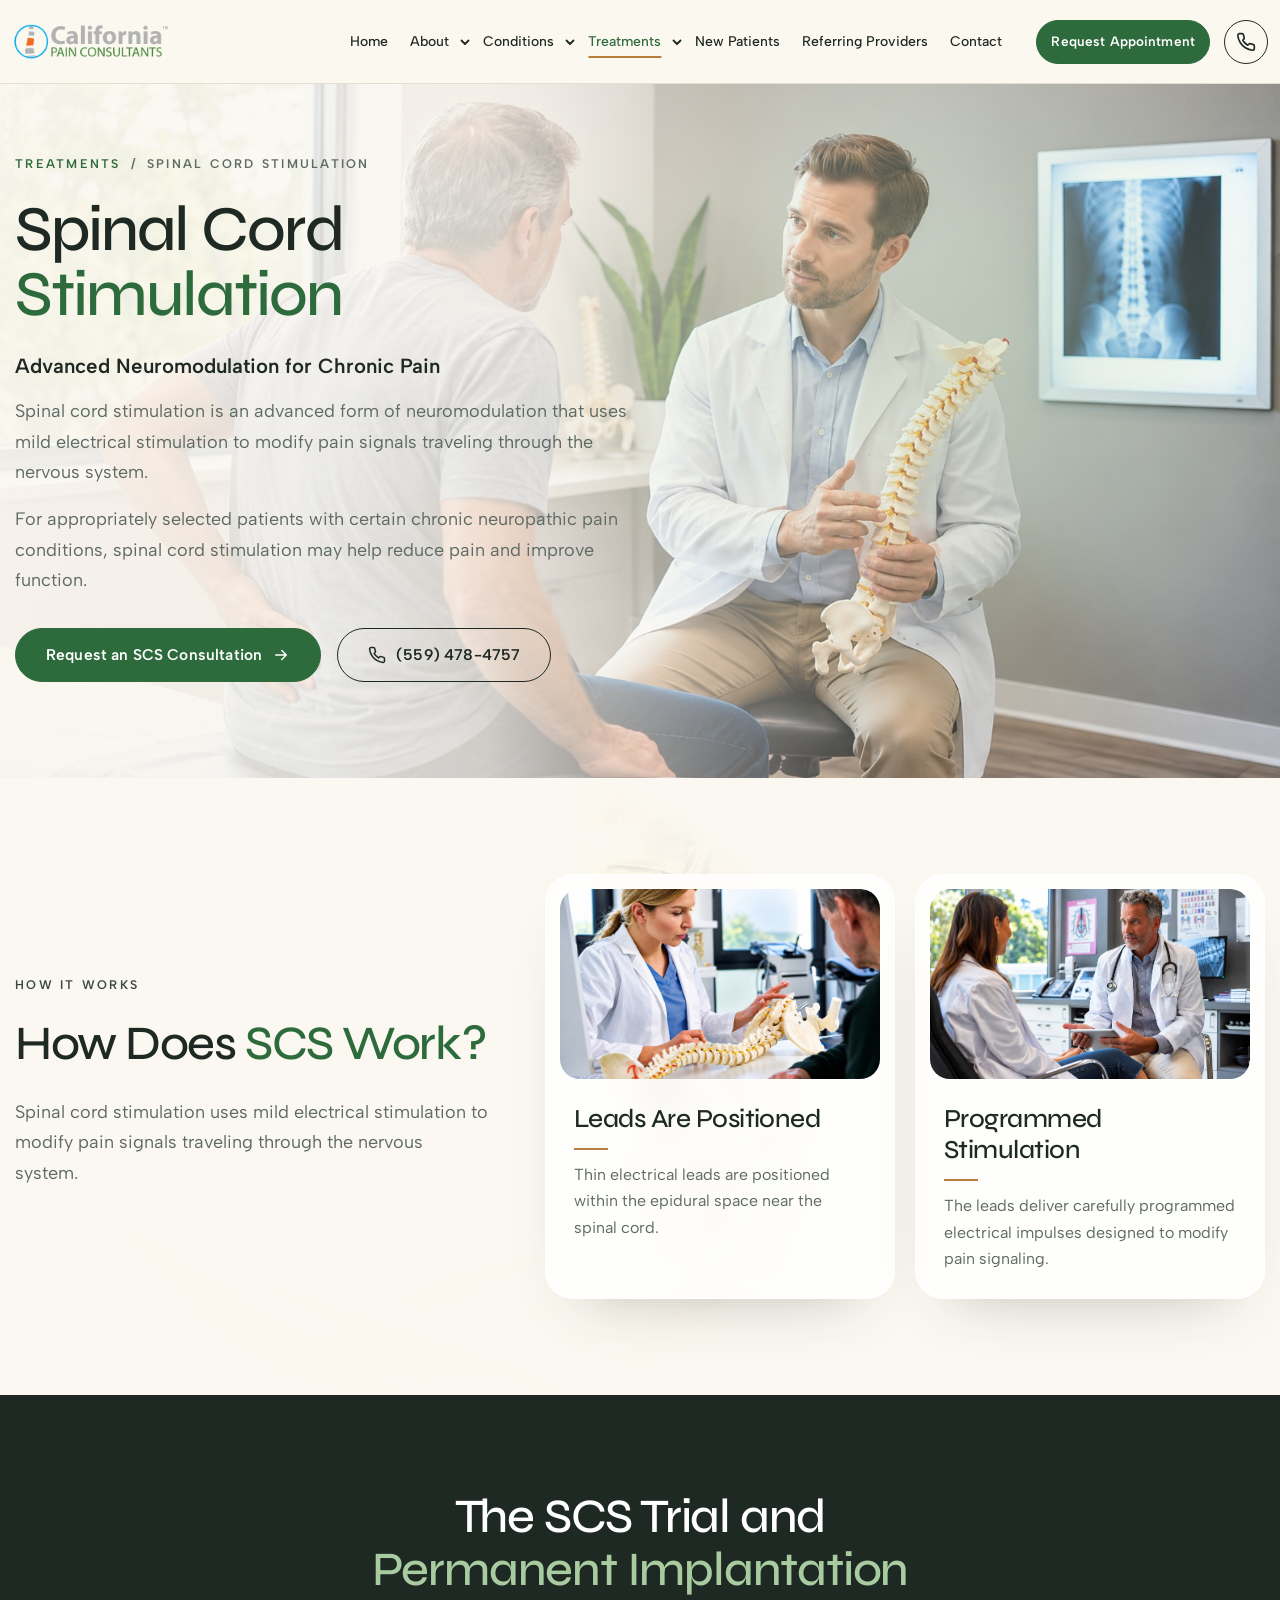
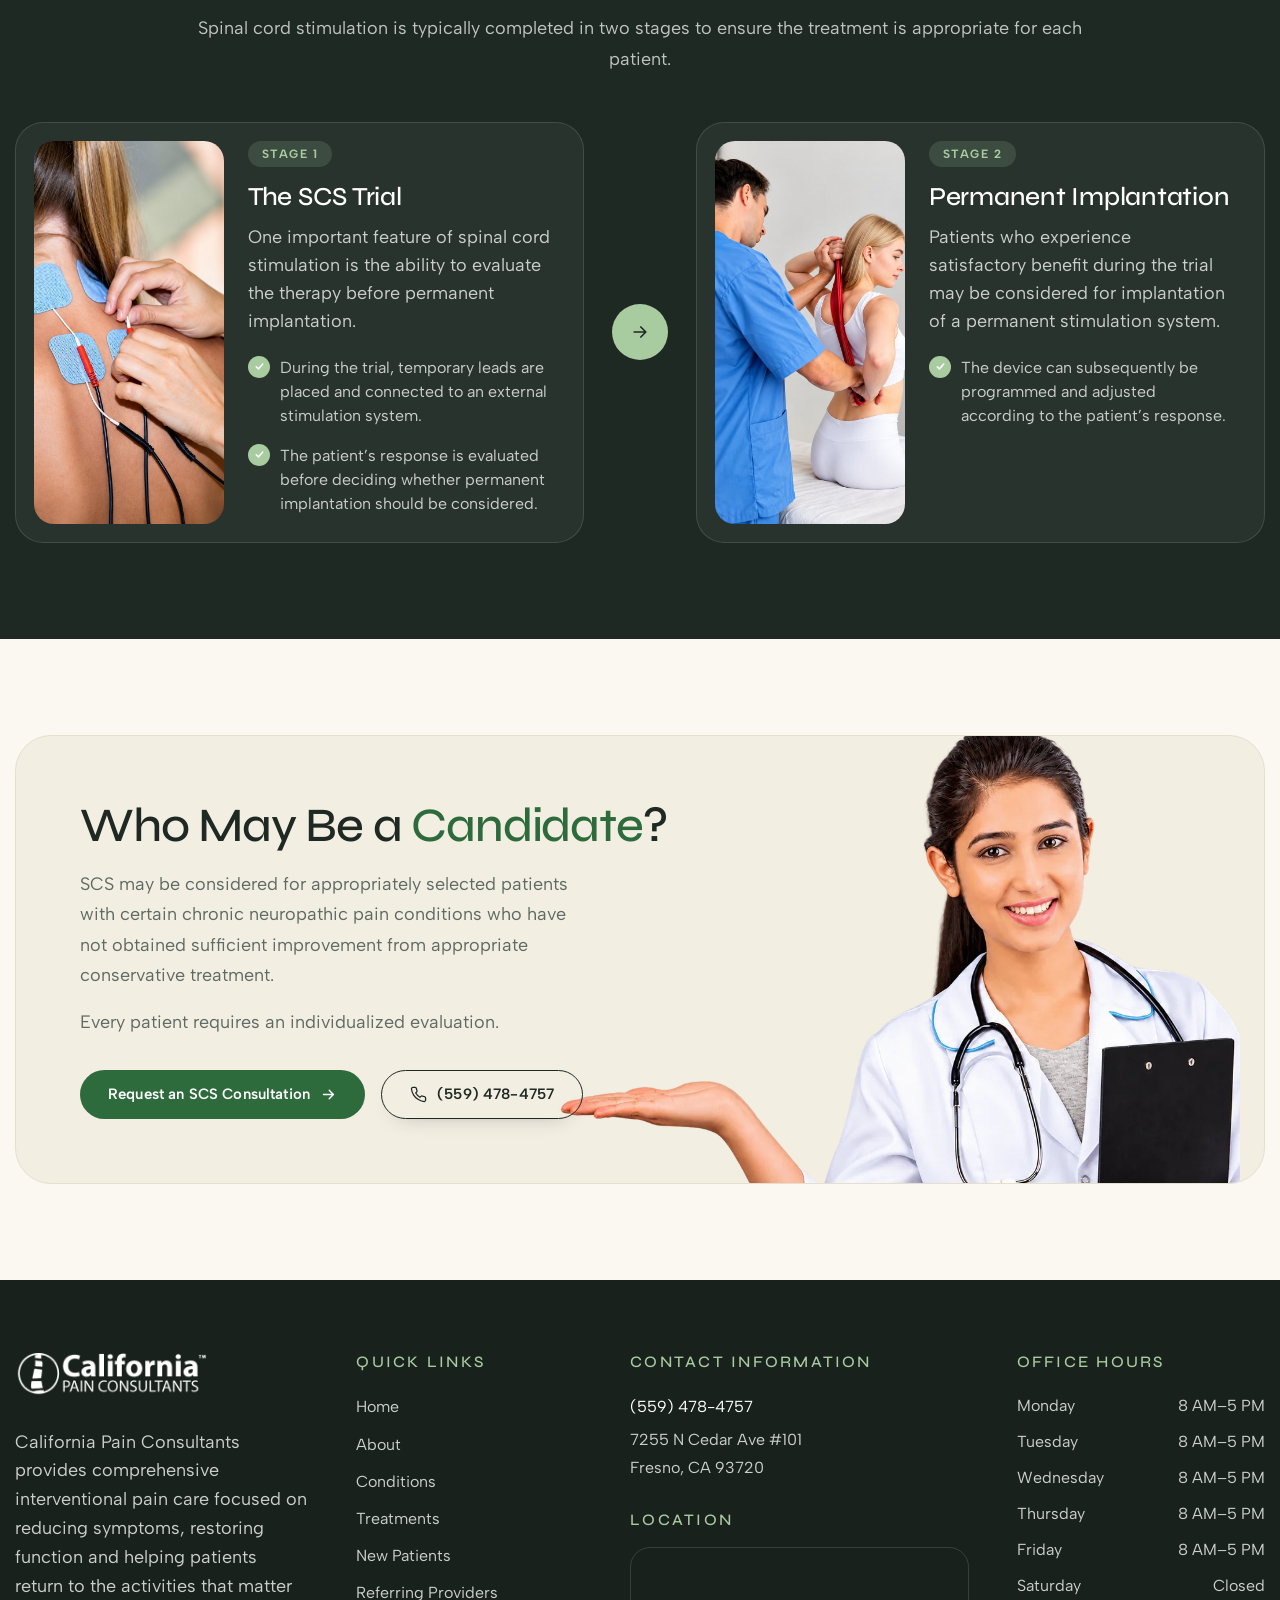
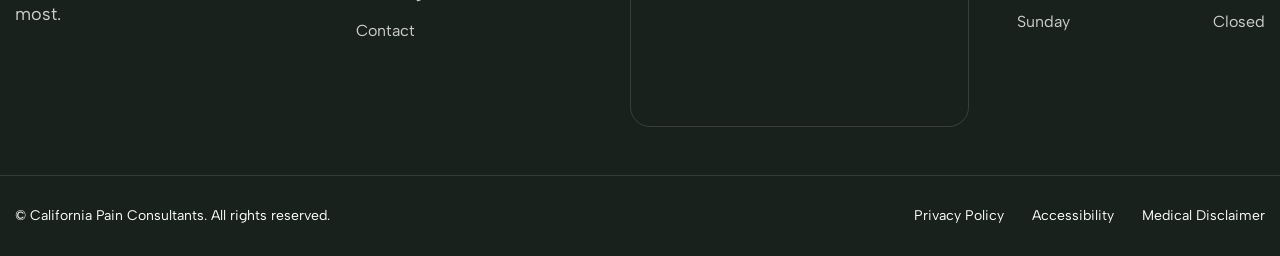
<file: treatments/spinal-cord-stimulation.html>
﻿<!doctype html>
<html lang="en">
<head>
  <meta charset="utf-8">
  <meta name="viewport" content="width=device-width, initial-scale=1, viewport-fit=cover">
  <title>Spinal Cord Stimulation in Fresno | California Pain Consultants (STAGING)</title>
  <meta name="description" content="Spinal cord stimulation is an advanced form of neuromodulation that uses mild electrical stimulation to modify pain signals. Learn about the SCS trial and permanent implantation.">
  <meta name="robots" content="noindex, nofollow"><!-- STAGING: remove at launch -->
  <link rel="preconnect" href="https://fonts.googleapis.com">
  <link rel="preconnect" href="https://fonts.gstatic.com" crossorigin>
  <link href="https://fonts.googleapis.com/css2?family=Albert+Sans:wght@400;500;600;700;800&amp;family=Syne:wght@400;500;600;700;800&amp;display=swap" rel="stylesheet">
  <link rel="stylesheet" href="../assets/css/style.css">
  <script>document.documentElement.classList.add('js');</script>
</head>
<body class="tx-page">

  <header class="site-header" id="site-header">
    <div class="header-inner">
      <a class="brand" href="../index.html" aria-label="California Pain Consultants – home">
        <img class="brand-logo" src="../assets/images/logo.png" width="410" height="94" alt="California Pain Consultants">
      </a>

      <div class="mobile-controls">
        <a class="icon-btn" href="tel:+15594784757" aria-label="Call California Pain Consultants at (559) 478-4757">
          <svg viewBox="0 0 24 24" width="22" height="22" aria-hidden="true" fill="none" stroke="currentColor" stroke-width="1.8" stroke-linecap="round" stroke-linejoin="round"><path d="M22 16.9v3a2 2 0 0 1-2.2 2 19.8 19.8 0 0 1-8.6-3.1 19.5 19.5 0 0 1-6-6A19.8 19.8 0 0 1 2.1 4.2 2 2 0 0 1 4.1 2h3a2 2 0 0 1 2 1.7c.1 1 .4 1.9.7 2.8a2 2 0 0 1-.5 2.1L8.1 9.9a16 16 0 0 0 6 6l1.3-1.3a2 2 0 0 1 2.1-.4c.9.3 1.8.6 2.8.7a2 2 0 0 1 1.7 2z"/></svg>
        </a>
        <button class="icon-btn menu-toggle" type="button" aria-expanded="false" aria-controls="site-menu" aria-label="Open menu">
          <svg class="icon-open" viewBox="0 0 24 24" width="24" height="24" aria-hidden="true" fill="none" stroke="currentColor" stroke-width="1.8" stroke-linecap="round"><path d="M4 7h16M4 12h16M4 17h16"/></svg>
          <svg class="icon-close" viewBox="0 0 24 24" width="24" height="24" aria-hidden="true" fill="none" stroke="currentColor" stroke-width="1.8" stroke-linecap="round"><path d="M6 6l12 12M18 6L6 18"/></svg>
        </button>
      </div>

      <nav class="site-nav" aria-label="Main">
        <ul class="menu-list" id="site-menu">

          <li><a class="nav-link" href="../index.html">Home</a></li>

          <li class="has-dropdown">
            <div class="nav-item">
              <a class="nav-link" href="javascript:void(0)">About</a>
              <button class="dd-toggle" type="button" aria-expanded="false" aria-controls="dd-about" aria-label="Show About submenu"><svg viewBox="0 0 12 12" width="12" height="12" aria-hidden="true" fill="none" stroke="currentColor" stroke-width="1.8" stroke-linecap="round" stroke-linejoin="round"><path d="M2.5 4.5 6 8l3.5-3.5"/></svg></button>
            </div>
            <div class="dropdown dropdown-simple" id="dd-about">
              <div class="dropdown-inner">
                <ul class="dropdown-list">
                  <li><a href="javascript:void(0)"><strong>Amitabh Goswami, DO, MPH</strong></a></li>
                  <li><a href="javascript:void(0)"><strong>Our Care Team</strong></a></li>
                  <li><a href="javascript:void(0)"><strong>Our Approach</strong></a></li>
                  <li><a href="javascript:void(0)"><strong>Medical Education</strong></a></li>
                </ul>
              </div>
            </div>
          </li>

          <li class="has-dropdown">
            <div class="nav-item">
              <a class="nav-link" href="javascript:void(0)">Conditions</a>
              <button class="dd-toggle" type="button" aria-expanded="false" aria-controls="dd-conditions" aria-label="Show Conditions submenu"><svg viewBox="0 0 12 12" width="12" height="12" aria-hidden="true" fill="none" stroke="currentColor" stroke-width="1.8" stroke-linecap="round" stroke-linejoin="round"><path d="M2.5 4.5 6 8l3.5-3.5"/></svg></button>
            </div>
            <div class="dropdown dropdown-simple" id="dd-conditions">
              <div class="dropdown-inner">
                <ul class="dropdown-list">
                  <li><a href="javascript:void(0)"><strong>Back Pain</strong></a></li>
                  <li><a href="javascript:void(0)"><strong>Neck Pain</strong></a></li>
                  <li><a href="javascript:void(0)"><strong>Sciatica</strong></a></li>
                  <li><a href="javascript:void(0)"><strong>Spinal Stenosis</strong></a></li>
                  <li><a href="javascript:void(0)"><strong>Nerve Pain</strong></a></li>
                  <li><a href="javascript:void(0)"><strong>Joint Pain</strong></a></li>
                  <li><a href="javascript:void(0)"><strong>Head &amp; Neck Pain</strong></a></li>
                  <li><a href="javascript:void(0)"><strong>Post-Surgical Pain</strong></a></li>
                </ul>
              </div>
            </div>
          </li>

          <li class="has-dropdown">
            <div class="nav-item">
              <a class="nav-link" href="javascript:void(0)" aria-current="page">Treatments</a>
              <button class="dd-toggle" type="button" aria-expanded="false" aria-controls="dd-treatments" aria-label="Show Treatments submenu"><svg viewBox="0 0 12 12" width="12" height="12" aria-hidden="true" fill="none" stroke="currentColor" stroke-width="1.8" stroke-linecap="round" stroke-linejoin="round"><path d="M2.5 4.5 6 8l3.5-3.5"/></svg></button>
            </div>
            <div class="dropdown dropdown-wide" id="dd-treatments">
              <div class="dropdown-inner">
                <p class="dd-label">Advanced Treatments</p>
                <ul class="dropdown-list">
                  <li><a href="../treatments/spinal-cord-stimulation.html"><strong>Spinal Cord Stimulation</strong></a></li>
                  <li><a href="javascript:void(0)"><strong>Peripheral Nerve Stimulation</strong></a></li>
                  <li><a href="javascript:void(0)"><strong>Intracept® / Basivertebral Nerve Ablation</strong></a></li>
                  <li><a href="javascript:void(0)"><strong>Minuteman® / Spinal Simplicity</strong></a></li>
                  <li><a href="javascript:void(0)"><strong>Sacroiliac Joint Fusion</strong></a></li>
                  <li><a href="javascript:void(0)"><strong>Kyphoplasty</strong></a></li>
                  <li><a href="javascript:void(0)"><strong>Intrathecal Drug Delivery</strong></a></li>
                </ul>
                <p class="dd-label">Additional Treatments</p>
                <ul class="dropdown-list">
                  <li><a href="javascript:void(0)"><strong>Epidural Steroid Injections</strong></a></li>
                  <li><a href="javascript:void(0)"><strong>Medial Branch Nerve Blocks</strong></a></li>
                  <li><a href="javascript:void(0)"><strong>Radiofrequency Ablation</strong></a></li>
                  <li><a href="javascript:void(0)"><strong>Joint Injections</strong></a></li>
                  <li><a href="javascript:void(0)"><strong>Botox® for Chronic Migraine</strong></a></li>
                  <li><a href="javascript:void(0)"><strong>Platelet-Rich Plasma Therapy</strong></a></li>
                  <li><a href="javascript:void(0)"><strong>Stem Cell Injection Therapy</strong></a></li>
                </ul>
              </div>
            </div>
          </li>

                    <li><a class="nav-link" href="javascript:void(0)">New Patients</a></li>

          <li><a class="nav-link" href="javascript:void(0)">Referring Providers</a></li>

          <li><a class="nav-link" href="javascript:void(0)">Contact</a></li>

          <li class="menu-cta"><a class="btn btn-primary appointment-button" href="javascript:void(0)">Request Appointment</a></li>
          <li class="menu-call"><a class="btn btn-outline btn-phone" aria-label="Call (559) 478-4757" href="tel:+15594784757">(559) 478-4757</a></li>
        </ul>
      </nav>
    </div>
  </header>

  <main id="main" class="scs">
    <section class="scs-hero" aria-labelledby="scs-title">
      <div class="container scs-hero-grid">
        <div class="scs-hero-copy">
          <nav class="scs-crumbs" aria-label="Breadcrumb"><a href="javascript:void(0)">Treatments</a><span aria-hidden="true">/</span><span aria-current="page">Spinal Cord Stimulation</span></nav>
          <h1 id="scs-title">Spinal Cord <span class="aw-em">Stimulation</span></h1>
          <p class="scs-sub">Advanced Neuromodulation for Chronic Pain</p>
          <p class="scs-lead">Spinal cord stimulation is an advanced form of neuromodulation that uses mild electrical stimulation to modify pain signals traveling through the nervous system.</p>
          <p class="scs-body">For appropriately selected patients with certain chronic neuropathic pain conditions, spinal cord stimulation may help reduce pain and improve function.</p>
          <div class="scs-actions">
            <a class="btn btn-primary btn-lg" href="javascript:void(0)">Request an SCS Consultation <svg class="btn-arrow" viewBox="0 0 24 24" width="18" height="18" fill="none" stroke="currentColor" stroke-width="2" stroke-linecap="round" stroke-linejoin="round" aria-hidden="true"><path d="M5 12h14M13 6l6 6-6 6"/></svg></a>
            <a class="btn btn-outline btn-lg btn-phone" href="tel:+15594784757">(559) 478-4757</a>
          </div>
        </div>
        <figure class="scs-hero-img"><img src="../assets/images/scs-hero-consult.jpg" width="1672" height="941" alt="Physician reviewing a spine model with a patient during a consultation"></figure>
      </div>
    </section>

    <!-- <div class="container pillars-wrap">
      <ul class="pillars pillars-3" aria-label="Spinal cord stimulation at a glance">
        <li><svg viewBox="0 0 24 24" aria-hidden="true"><use href="#s-mod"/></svg><span>Advanced neuromodulation using mild electrical stimulation</span></li>
        <li><svg viewBox="0 0 24 24" aria-hidden="true"><use href="#s-prec"/></svg><span>Trial period to evaluate therapy before permanent implantation</span></li>
        <li><svg viewBox="0 0 24 24" aria-hidden="true"><use href="#s-care"/></svg><span>Individualized evaluation for every patient</span></li>
      </ul>
    </div> -->

    <section class="scs-section scs-how" aria-labelledby="how-title">
      <div class="container scs-how-grid">
        <div class="scs-how-copy">
          <p class="eyebrow">How It Works</p>
          <h2 id="how-title">How Does <span class="aw-em">SCS Work?</span></h2>
          <p class="scs-how-intro">Spinal cord stimulation uses mild electrical stimulation to modify pain signals traveling through the nervous system.</p>
        </div>
        <ol class="scs-steps">
          <li>
            <span class="scs-num">01</span>
            <div class="scs-step-card">
              <img src="../assets/images/scs-step-leads-spine-model.jpg" width="1536" height="1024" alt="" loading="lazy">
              <div>
                <h3>Leads Are Positioned</h3>
                <p>Thin electrical leads are positioned within the epidural space near the spinal cord.</p>
              </div>
              <span class="scs-go" aria-hidden="true"><svg viewBox="0 0 24 24" fill="none" stroke="currentColor" stroke-width="2" stroke-linecap="round" stroke-linejoin="round"><path d="M5 12h14M13 6l6 6-6 6"/></svg></span>
            </div>
          </li>
          <li>
            <span class="scs-num">02</span>
            <div class="scs-step-card">
              <img src="../assets/images/scs-step-programming-consult.jpg" width="1675" height="939" alt="" loading="lazy">
              <div>
                <h3>Programmed Stimulation</h3>
                <p>The leads deliver carefully programmed electrical impulses designed to modify pain signaling.</p>
              </div>
              <span class="scs-go" aria-hidden="true"><svg viewBox="0 0 24 24" fill="none" stroke="currentColor" stroke-width="2" stroke-linecap="round" stroke-linejoin="round"><path d="M5 12h14M13 6l6 6-6 6"/></svg></span>
            </div>
          </li>
        </ol>
      </div>
    </section>

    <section class="scs-section scs-journey" aria-labelledby="journey-title">
      <div class="container">
        <div class="scs-head scs-head-center">
          <h2 id="journey-title">The SCS Trial and <span class="aw-em">Permanent Implantation</span></h2>
          <p class="scs-journey-sub">Spinal cord stimulation is typically completed in two stages to ensure the treatment is appropriate for each patient.</p>
        </div>
        <div class="scs-stages">
          <article class="scs-stage">
            <img class="scs-stage-img" src="../assets/images/scs-stage1-trial.jpg" width="1188" height="1324" alt="" loading="lazy">
            <div class="scs-stage-body">
              <span class="scs-stage-tag">Stage 1</span>
              <h3>The SCS Trial</h3>
              <p>One important feature of spinal cord stimulation is the ability to evaluate the therapy before permanent implantation.</p>
              <ul>
                <li>During the trial, temporary leads are placed and connected to an external stimulation system.</li>
                <li>The patient&rsquo;s response is evaluated before deciding whether permanent implantation should be considered.</li>
              </ul>
            </div>
          </article>
          <div class="scs-arrow" aria-hidden="true"><svg viewBox="0 0 24 24" width="28" height="28" fill="none" stroke="currentColor" stroke-width="2" stroke-linecap="round" stroke-linejoin="round"><path d="M5 12h14M13 6l6 6-6 6"/></svg></div>
          <article class="scs-stage">
            <img class="scs-stage-img" src="../assets/images/scs-stage2-permanent.jpg" width="1181" height="1331" alt="" loading="lazy">
            <div class="scs-stage-body">
              <span class="scs-stage-tag">Stage 2</span>
              <h3>Permanent Implantation</h3>
              <p>Patients who experience satisfactory benefit during the trial may be considered for implantation of a permanent stimulation system.</p>
              <ul>
                <li>The device can subsequently be programmed and adjusted according to the patient&rsquo;s response.</li>
              </ul>
            </div>
          </article>
        </div>
      </div>
    </section>

    <section class="final-cta cta2 cta2-cand" aria-labelledby="cand-title">
      <div class="container">
        <div class="cta2-card">
          <div class="cta2-copy">
            <h2 id="cand-title">Who May Be a <span class="cta-em">Candidate</span>?</h2>
            <p>SCS may be considered for appropriately selected patients with certain chronic neuropathic pain conditions who have not obtained sufficient improvement from appropriate conservative treatment.</p>
            <p>Every patient requires an individualized evaluation.</p>
            <div class="cta-actions">
              <a class="cta2-btn cta2-primary" href="javascript:void(0)">Request an SCS Consultation <svg viewBox="0 0 24 24" fill="none" stroke="currentColor" stroke-width="2" stroke-linecap="round" stroke-linejoin="round" aria-hidden="true"><path d="M5 12h14M13 6l6 6-6 6"/></svg></a>
              <a class="cta2-btn cta2-secondary" href="tel:+15594784757"><svg viewBox="0 0 24 24" fill="none" stroke="currentColor" stroke-width="1.8" stroke-linecap="round" stroke-linejoin="round" aria-hidden="true"><path d="M22 16.9v3a2 2 0 0 1-2.200 2 19.800 19.800 0 0 1-8.600-3.100 19.500 19.500 0 0 1-6-6A19.800 19.800 0 0 1 2.100 4.200 2 2 0 0 1 4.100 2h3a2 2 0 0 1 2 1.700c.1 1 .4 1.900.7 2.800a2 2 0 0 1-.5 2.100L8.100 9.900a16 16 0 0 0 6 6l1.300-1.300a2 2 0 0 1 2.100-.4c.9.3 1.800.6 2.800.7a2 2 0 0 1 1.700 2z"/></svg> (559) 478-4757</a>
            </div>
          </div>
          <div class="cta2-visual" aria-hidden="true"><img src="../assets/images/cta-doctor-v2.webp" width="1100" height="778" alt="" loading="lazy"></div>
        </div>
      </div>
    </section>
  </main>

  <footer data-site-footer>
    <noscript>
      <p>© California Pain Consultants · 7255 N Cedar Ave #101, Fresno, CA 93720 · <a href="tel:+15594784757">(559) 478-4757</a></p>
    </noscript>
  </footer>

  <svg width="0" height="0" style="position:absolute" aria-hidden="true" focusable="false">
    <defs>
      <symbol id="s-prec" viewBox="0 0 24 24" fill="none" stroke="currentColor" stroke-width="1.5" stroke-linecap="round" stroke-linejoin="round"><circle cx="12" cy="12" r="7.500"/><circle cx="12" cy="12" r="2.200"/><path d="M12 2.500v4M12 17.500v4M2.500 12h4M17.500 12h4"/></symbol>
      <symbol id="s-mod" viewBox="0 0 24 24" fill="none" stroke="currentColor" stroke-width="1.5" stroke-linecap="round" stroke-linejoin="round"><path d="M2.500 12h4l2.300-6 4.400 12 2.300-6h6"/></symbol>
      <symbol id="s-care" viewBox="0 0 24 24" fill="none" stroke="currentColor" stroke-width="1.5" stroke-linecap="round" stroke-linejoin="round"><path d="M12 20.500s-7.500-4.400-7.500-10A4.200 4.200 0 0112 7.800a4.200 4.200 0 017.500 2.700c0 5.600-7.500 10-7.500 10z"/><path d="M8.500 12.500h2l1-2 1.500 3.500 1-1.500h1.500"/></symbol>
    </defs>
  </svg>

  <div class="mobile-action-bar" role="region" aria-label="Quick actions">
    <a class="btn btn-outline" href="tel:+15594784757">Call</a>
    <a class="btn btn-primary" href="javascript:void(0)">Request Appointment</a>
  </div>

  <script src="../assets/js/main.js" defer></script>

  <script src="../assets/js/footer.js" defer></script>
</body>
</html>
</file>
<file: assets/css/style.css>
:root {
  --header-h: 88px;
  --sec-head-gap: var(--space-7);
}

*,
*::before,
*::after {
  box-sizing: border-box;
}

html {
  scroll-behavior: smooth;
  scroll-padding-top: 96px;
}

body {
  font-family: var(--font-body);
  font-size: 17px;
  line-height: 1.7;
}

body.menu-locked {
  overflow: hidden;
}

a {
  color: inherit;
}

ul,
.sf-col ul,
.sf-bottom ul,
.scs-steps,
.ax-grid,
.apx-steps {
  list-style: none;
  margin: 0;
  padding: 0;
}

.container,
.header-inner {
  max-width: 1440px;
  margin-inline: auto;
  padding-inline: 15px;
}

.container {
  width: 100%;
}

.btn,
.nav-link {
  text-transform: none;
  text-decoration: none;
  white-space: nowrap;
}

.btn {
  gap: 8px;
  justify-content: center;
  min-height: 44px;
  padding: 0 22px;
  font: 700 15px/1 var(--font-head);
  border: 1.5px solid transparent;
  transition: background-color .2s ease, border-color .2s ease, color .2s ease;
}

.btn-primary:hover {
  background: var(--navy);
  color: var(--white);
}

.btn-outline:hover {
  background: var(--navy);
  color: var(--white);
}

.site-header {
  position: sticky;
  top: 0;
  z-index: 100;
  height: var(--header-h);
  transition: height .25s ease, box-shadow .25s ease, background-color .25s ease, border-color .25s ease;
  --header-h: 84px;
}

.header-inner,
.menu-list,
.menu-list>li {
  height: 100%;
  display: flex;
  align-items: center;
}

.header-inner {
  position: relative;
  gap: 24px;
}

.brand {
  display: block;
  flex: none;
  line-height: 0;
}

.brand-logo {
  display: block;
  width: auto;
  transition: height .25s ease;
  height: 46px;
}

.is-scrolled .brand-logo {
  height: 46px;
}

.site-nav {
  margin-left: auto;
  height: 100%;
  flex: 0 1 auto;
}

.menu-list {
  gap: 2px;
}

.menu-list>li {
  position: relative;
}

.nav-item {
  display: flex;
  align-items: center;
}

.nav-link {
  padding: 12px 11px;
}

.dd-toggle,
.icon-btn {
  display: inline-grid;
  place-items: center;
  background: none;
  border: 0;
  cursor: pointer;
}

.dd-toggle {
  width: 28px;
  height: 28px;
  margin-left: -6px;
  border-radius: 6px;
  transition: color .2s;
}

.dd-toggle svg {
  transition: transform .2s;
}

.dd-toggle[aria-expanded="true"] svg,
.has-dropdown:hover>.nav-item .dd-toggle svg {
  transform: rotate(180deg);
}

.dropdown {
  position: absolute;
  top: 100%;
  left: 0;
  z-index: 10;
  opacity: 0;
  visibility: hidden;
  transform: translateY(-4px);
  pointer-events: none;
  transition: opacity .18s ease, transform .18s ease, visibility 0s linear .18s;
}

.dropdown-simple {
  width: 300px;
}

.has-dropdown:hover>.dropdown,
.has-dropdown.is-open>.dropdown {
  opacity: 1;
  visibility: visible;
  transform: none;
  pointer-events: auto;
  transition-delay: 0s;
}

.dropdown-list a {
  padding: 12px 14px;
}

.mobile-controls {
  display: none;
  margin-left: auto;
  gap: 4px;
}

.icon-btn {
  width: 48px;
  height: 48px;
  border-radius: 12px;
  text-decoration: none;
}

.icon-btn:hover {
  background: rgba(var(--rgb-white), .1);
}

.menu-toggle .icon-close {
  display: none;
}

.menu-open .menu-toggle .icon-open {
  display: none;
}

.menu-open .menu-toggle .icon-close {
  display: block;
}

.mobile-action-bar {
  display: none;
}

.hero,
.scs-hero,
#advanced-treatments,
#additional-treatments,
.scs-how {
  position: relative;
  isolation: isolate;
  overflow: hidden;
}

.hero,
.scs-hero {
  min-height: clamp(560px, 62vh, 700px);
}

.hero::before,
.hero::after,
.scs-hero::after,
#advanced-treatments::before,
.scs-how::before {
  content: "";
  position: absolute;
  z-index: -1;
}

.hero::before {
  inset: 0;
  background: url("../images/hero-bg.jpg") right center / auto 100% no-repeat;
}

.hero-grid,
.scs-hero-grid {
  display: grid;
  align-items: center;
  grid-template-columns: minmax(0, 760px);
}

.hero-copy {
  min-width: 0;
}

.hero-actions {
  display: flex;
  flex-wrap: wrap;
}

.nav-link[aria-current="page"] {
  text-decoration: underline;
  text-decoration-thickness: 2px;
  text-underline-offset: 10px;
}

.nav-link:hover,
.has-dropdown:hover>.nav-item .nav-link {
  text-decoration: underline;
  text-decoration-thickness: 2px;
  text-underline-offset: 10px;
  color: var(--brand);
  text-decoration-color: var(--brand);
}

.site-header .btn,
.hero .btn,
.scs-actions .btn {
  min-height: 48px;
  padding: 0 26px;
  font-size: 15px;
  gap: 10px;
}

.site-header .btn-primary:hover,
.hero .btn-primary:hover {
  background: var(--brand-dark);
  color: var(--ink-dark);
}

.site-header .btn-outline:hover,
.hero .btn-outline:hover {
  background: var(--brand-tint);
  border-color: var(--brand);
  color: var(--brand-deep);
}

.site-header .btn-primary::after,
.hero .btn-primary::after {
  content: "";
  width: 16px;
  height: 16px;
  background: currentColor;
  -webkit-mask: url("data:image/svg+xml,%3Csvg xmlns='http://www.w3.org/2000/svg' viewBox='0 0 16 16' fill='none' stroke='black' stroke-width='1.8' stroke-linecap='round' stroke-linejoin='round'%3E%3Cpath d='M2 8h12M9 3l5 5-5 5'/%3E%3C/svg%3E") center / contain no-repeat;
  mask: url("data:image/svg+xml,%3Csvg xmlns='http://www.w3.org/2000/svg' viewBox='0 0 16 16' fill='none' stroke='black' stroke-width='1.8' stroke-linecap='round' stroke-linejoin='round'%3E%3Cpath d='M2 8h12M9 3l5 5-5 5'/%3E%3C/svg%3E") center / contain no-repeat;
  transition: transform .2s;
}

.site-header .btn-primary:hover::after,
.hero .btn-primary:hover::after {
  transform: translateX(3px);
}

.hero-intro {
  max-width: 56ch;
}

.treatments {
  padding: 80px 0;
}

.treatments h2 {
  text-wrap: balance;
}

.treatments .section-intro {
  color: var(--slate);
}

.additional h2 {
  text-wrap: balance;
}

.additional {
  padding: 80px 0;
  border-top: 0;
}

.site-header.is-scrolled {
  --header-h: 84px;
  -webkit-backdrop-filter: none;
  backdrop-filter: none;
  box-shadow: 0 6px 20px -8px rgba(var(--rgb-black), .5);
  background: var(--color-header-bg);
  border-bottom-color: rgba(var(--rgb-white), .12);
}

.site-header .btn-primary:hover {
  background: var(--cyan-light);
  color: var(--ink-dark);
}

.site-header .btn-outline:hover {
  background: rgba(var(--rgb-white), .1);
  border-color: var(--brand);
}

.btn,
.site-header .btn,
.hero .btn {
  box-shadow: none !important;
  transform: none;
}

.btn:hover,
.site-header .btn:hover,
.hero .btn:hover {
  box-shadow: none !important;
  transform: none;
}

.btn-primary:hover,
.site-header .btn-primary:hover,
.hero .btn-primary:hover,
.scs-actions .btn-primary:hover {
  background: var(--cyan-dark);
  border-color: var(--cyan-dark);
  color: var(--ink-dark);
}

.btn-outline:hover,
.site-header .btn-outline:hover,
.hero .btn-outline:hover {
  background: rgba(var(--rgb-cyan), .1);
  border-color: var(--cyan);
  color: inherit;
}

.additional .section-intro {
  color: var(--slate);
}

.sf-grid {
  display: grid;
  grid-template-columns: 1.3fr 1fr 1.5fr 1.1fr;
  gap: 48px;
}

.sf-logo {
  display: inline-block;
  line-height: 0;
  margin-bottom: 18px;
}

.sf-logo img {
  height: 44px;
  width: auto;
  filter: brightness(0) invert(1);
}

.sf-brand p,
.sf-col p {
  margin: 0;
  font-size: 15px;
  line-height: 1.6;
}

.sf-h {
  margin: 0 0 16px;
}

.sf-h-gap {
  margin-top: 28px;
}

.sf-col a {
  display: inline-block;
  padding: 5px 0;
  font-size: 15px;
  text-decoration: none;
  transition: color .2s ease;
}

.sf-col a:hover {
  color: var(--white);
}

.sf-col address {
  font-style: normal;
  font-size: 15px;
  line-height: 1.75;
}

.sf-bottom-inner {
  display: flex;
  flex-wrap: wrap;
  align-items: center;
  justify-content: space-between;
  gap: 12px 32px;
}

.sf-bottom p {
  margin: 0;
}

.sf-bottom ul {
  display: flex;
  flex-wrap: wrap;
  gap: 4px 28px;
}

.sf-bottom a {
  display: inline-block;
  padding: 4px 0;
  text-decoration: none;
  transition: opacity .2s ease;
  opacity: 1;
}

.sf-bottom a:hover {
  opacity: 1;
  text-decoration: underline;
  text-underline-offset: 4px;
}

.scs h1,
.scs h2,
.scs h3 {
  text-wrap: balance;
}

.scs-hero {
  padding: 96px 0;
}

.scs-crumbs {
  display: flex;
  gap: 10px;
  align-items: center;
  margin-bottom: 26px;
  color: var(--slate);
}

.scs-crumbs a {
  color: var(--brand-ink);
  text-decoration: none;
}

.scs-crumbs a:hover {
  text-decoration: underline;
  text-underline-offset: 4px;
}

.scs-sub {
  font: 600 clamp(18px, 1.5vw, 22px)/1.4 var(--font-head);
  margin: 0px 0 16px;
}

.scs-actions {
  display: flex;
  flex-wrap: wrap;
}

.scs-actions .btn-outline:hover {
  background: rgba(var(--rgb-cyan), .1);
  border-color: var(--cyan);
  color: var(--ink);
}

.scs-hero-img img,
.ax-img img,
.scs-stage-img {
  width: 100%;
  height: 100%;
  object-fit: cover;
}

.scs-num,
.scs-go,
.ax-go,
.ax-ico,
.apx-goal-ico,
.apx-num {
  display: grid;
  place-items: center;
  border-radius: 50%;
}

.scs-head-center {
  text-align: center;
  margin: 0 auto 48px;
}

.scs-stages {
  display: grid;
  align-items: stretch;
}

.scs-arrow {
  display: grid;
  place-items: center;
  color: var(--brand-ink);
}

.scs-stage ul {
  padding: 0;
  list-style: none;
  display: grid;
}

.scs-stage li {
  position: relative;
}

.scs-stage li::before {
  content: "";
  position: absolute;
  left: 0;
}

#advanced-treatments>.container {
  position: relative;
  z-index: 1;
}

#additional-treatments::before {
  content: "";
  display: none;
}

#additional-treatments>.container {
  position: relative;
  z-index: 1;
}

.scs-journey {
  padding: 104px 0 112px;
}

.scs-journey .scs-head-center h2 {
  position: relative;
  padding-top: 0;
}

.scs-journey .scs-stages {
  grid-template-columns: 1fr 112px 1fr;
  gap: 0;
  margin: 0 auto;
}

.scs-journey .scs-stage {
  grid-template-columns: 190px minmax(0, 1fr);
}

.scs-journey .scs-stage p {
  font-weight: 400;
  margin: 0 0 12px;
  font-size: var(--fs-lead);
  line-height: 1.55;
}

.scs-journey .scs-stage ul {
  gap: 0;
  margin: 0;
}

.scs-journey .scs-stage li:first-child {
  border-top: 0;
}

.scs-journey .scs-stage li::before {
  background: var(--c-25c6e0) url("data:image/svg+xml,%3Csvg xmlns='http://www.w3.org/2000/svg' viewBox='0 0 24 24' fill='none' stroke='white' stroke-width='3' stroke-linecap='round' stroke-linejoin='round'%3E%3Cpath d='M6 12.5l4 4 8-9'/%3E%3C/svg%3E") center / 16px no-repeat;
  background-size: 13px;
}

.scs-journey .scs-arrow {
  position: relative;
}

.site-header .btn-primary:hover,
.btn-primary:hover,
.hero .btn-primary:hover,
.scs-actions .btn-primary:hover,
.mobile-action-bar .btn-primary:hover {
  background: var(--color-primary-hover);
  border-color: var(--color-primary-hover);
  color: var(--white);
}

.scs-how {
  padding: 88px 0;
}

.scs-how-intro {
  color: var(--muted);
}

.scs-how .scs-steps::before {
  left: 30px;
  top: 60px;
  bottom: 60px;
}

.scs-how .scs-steps li,
.site-header .brand-logo,
.site-header.is-scrolled .brand-logo {
  background: none;
  padding: 0;
  border-radius: 0;
}

.scs-how .scs-steps li {
  grid-template-columns: 60px minmax(0, 1fr);
  gap: 20px;
}

.scs-how .scs-num,
.apx-num {
  position: relative;
  z-index: 1;
}

.scs-how .scs-num {
  font: 700 18px/1 var(--font-head);
}

.scs-how .scs-step-card h3 {
  color: var(--ink);
}

.scs-how .scs-step-card p {
  margin: 0;
}

.scs-go svg {
  width: 22px;
  height: 22px;
}

body main h1:not(.x1):not(.x2):not(.x3) {
  font-size: var(--fs-h1);
  margin: 0 0 var(--space-5);
}

body main h2:not(.x1):not(.x2):not(.x3) {
  font-size: var(--fs-h2);
}

body main h3:not(.x1):not(.x2):not(.x3) {
  font-size: var(--fs-h3);
  line-height: 1.2;
  letter-spacing: -.01em;
  margin: 0 0 var(--space-3);
}

:is(.hero-intro, .section-intro, .scs-lead, .scs-body, .scs-how-intro) {
  font-size: var(--fs-lead);
  line-height: 1.7;
  margin: 0 0 var(--space-4);
}

body main .hero-sub:not(.x1):not(.x2) {
  font-size: var(--fs-h4);
  line-height: 1.4;
  margin: 0 0 var(--space-4);
}

:is(.scs-head-center) {
  margin-bottom: var(--sec-head-gap);
}

:is(.hero-actions, .scs-actions) {
  margin-top: var(--space-6);
  gap: var(--space-4);
}

:is(.hero-actions, .scs-actions) .btn {
  margin: 0;
}

.scs-step-card p:last-child {
  margin-bottom: 0;
}

:is(h1, h2, h3):not(.x1):not(.x2):not(.x3),
body main :is(h1, h2, h3):not(.x1):not(.x2):not(.x3) {
  font-family: var(--font-serif);
  font-weight: 500;
}
/* 
.scs-hero .scs-lead,
.scs-hero .scs-body {
  max-width: 46ch;
} */

.scs-journey .scs-head-center h2::before {
  content: none;
  display: none;
}

body main :is(.section, .treatments, .additional, .scs-section, .scs-journey, .scs-how) {
  padding-top: var(--sec-pad);
  padding-bottom: var(--sec-pad);
}

.btn .btn-arrow {
  flex: none;
  width: 18px;
  height: 18px;
}

.additional .ax-head {
  display: flex;
  gap: 72px;
  align-items: end;
  margin-bottom: 56px;
  justify-content: space-between;
}

.additional .ax-head .section-intro {
  margin: 0;
  max-width: 64ch;
}

.ax-viewall {
  gap: 10px;
  font: 700 15px/1 var(--font-head);
  text-decoration: none;
  flex: none;
  padding: 13px 26px;
  border: 1.5px solid var(--color-primary);
  transition: border-color .2s, transform .2s;
}

.ax-viewall svg {
  width: 16px;
  height: 16px;
}

.ax-viewall:hover {
  transform: translateY(-2px);
  background: var(--color-primary-hover);
  border-color: var(--color-primary-hover);
}

.ax-grid {
  display: grid;
  grid-template-columns: repeat(4, minmax(0, 1fr));
  gap: 20px;
}

.ax-grid li {
  display: flex;
}

.ax-card,
.apx-panel {
  position: relative;
  display: flex;
  flex-direction: column;
  overflow: hidden;
}

.ax-card {
  transition: transform .25s, box-shadow .25s, border-color .25s;
}

.ax-img img {
  display: block;
  transition: transform .5s ease;
}

.ax-card:hover .ax-img img {
  transform: scale(1.05);
}

.ax-body p {
  margin: 0;
  font-size: var(--fs-lead);
  line-height: 1.55;
}

.ax-go svg {
  width: 15px;
  height: 15px;
}

.ax-ico,
.apx-ico {
  width: 52px;
  height: 52px;
  color: var(--color-primary);
}

.ax-ico {
  background: var(--white);
  box-shadow: 0 8px 18px -10px rgba(var(--rgb-ink), .5);
  margin-bottom: 18px;
}

.ax-ico svg {
  width: 24px;
  height: 24px;
}

.ax-other .ax-body {
  padding: 0;
}

.additional .ax-head h2 {
  max-width: 28ch;
}

.site-header .brand-logo,
.site-header.is-scrolled .brand-logo {
  filter: none;
  box-sizing: border-box;
}

.site-header .nav-link[aria-current="page"] {
  color: var(--color-primary);
  text-decoration-color: var(--color-primary);
}

.site-header .nav-link:hover,
.site-header .has-dropdown:hover>.nav-item .nav-link,
.site-header .dd-toggle:hover {
  color: var(--color-primary);
  text-decoration-color: var(--color-primary);
}

body .site-header .btn-primary:hover {
  background: var(--color-primary-hover);
  color: var(--white);
}

.site-header .btn-outline:hover {
  color: var(--white);
  background: var(--brand-tint);
  border-color: var(--color-primary);
  color: var(--ink);
}

.site-header .menu-list {
  background: transparent;
}

.scs-journey .scs-head-center {
  max-width: 900px;
}

.scs-journey-sub {
  margin: 0;
  font-size: var(--fs-lead);
}

.scs-stage-img {
  display: block;
  min-height: 210px;
  max-height: 100%;
}

.scs-journey .scs-stage li {
  padding: 8px 0 8px 32px;
  border-top: 0;
  font-size: 16px;
  line-height: 1.5;
}

.scs-journey .scs-arrow::before {
  content: none;
}

.sf,
.sf-brand p,
.sf-col a,
.sf-col p,
.sf-col address {
  color: var(--white);
}

.apx-panel::after {
  right: -90px;
  top: -90px;
}

.apx-panel>* {
  position: relative;
  z-index: 1;
}

.apx-panel h2 {
  text-wrap: balance;
}

.apx-text {
  margin: 0 0 20px;
  font-size: var(--fs-lead);
  color: rgba(var(--rgb-white), .78);
  line-height: 1.7;
}

.apx-goal {
  gap: 18px;
}

.apx-goal-ico svg {
  width: 26px;
  height: 26px;
}

.apx-goal-label {
  margin: 2px 0 6px;
  font: 700 12px/1 var(--font-head);
  letter-spacing: .2em;
  text-transform: uppercase;
}

.apx-goal-copy {
  margin: 0;
  font: 500 16px/1.6 var(--font-head);
  color: var(--white);
}

.apx-steps,
.apx-step {
  position: relative;
  display: grid;
  gap: 20px;
}

.apx-steps::before {
  left: 27px;
  top: 40px;
  bottom: 40px;
}

.apx-step {
  grid-template-columns: 56px minmax(0, 1fr);
  align-items: start;
}

.apx-num {
  width: 56px;
  height: 56px;
  margin-top: 24px;
  font: 700 17px/1 var(--font-head);
}

.apx-card {
  gap: 20px;
  transition: border-color .2s, box-shadow .2s, transform .2s;
}

.apx-ico svg {
  width: 26px;
  height: 26px;
}

.apx-card p {
  font-size: var(--fs-lead);
  line-height: 1.7;
}

@media (min-width: 1760px) {
  .site-header .menu-list>.menu-call {
    display: flex;
  }

  .site-header .menu-list>.menu-cta {
    right: 232px;
  }

  .site-header .header-inner {
    max-width: 1680px;
  }
}

@media (min-width: 1360px) and (max-width: 1759px) {
  .site-header .menu-list>.menu-cta {
    right: 76px;
  }
}

@media (min-width: 1360px) {
  .site-header .header-inner {
    display: grid;
    grid-template-columns: 1fr auto 1fr;
  }

  .site-header .site-nav {
    position: static;
    margin: 0;
    grid-column: 2;
  }

  .site-header .brand {
    grid-column: 1;
    justify-self: start;
  }

  .site-header .menu-list {
    position: static;
  }

  .site-header .menu-list>.menu-cta,
  .site-header .menu-list>.menu-call {
    position: absolute;
    top: 50%;
    transform: translateY(-50%);
    margin: 0;
  }

  .site-header .menu-list>.menu-call {
    right: 20px;
  }
}

@media (min-width: 1201px) and (max-width: 1759px) {
  .site-header .menu-list>.menu-call {
    display: flex;
  }

  .site-header .menu-call .btn {
    width: 46px;
    min-width: 46px;
    padding: 0;
    font-size: 0;
    gap: 0;
    justify-content: center;
  }

  .site-header .menu-call .btn::before {
    content: "";
    width: 20px;
    height: 20px;
    background: currentColor;
    -webkit-mask: url("data:image/svg+xml,%3Csvg xmlns='http://www.w3.org/2000/svg' viewBox='0 0 24 24' fill='none' stroke='black' stroke-width='2' stroke-linecap='round' stroke-linejoin='round'%3E%3Cpath d='M22 16.92v3a2 2 0 0 1-2.18 2 19.8 19.8 0 0 1-8.63-3.07 19.5 19.5 0 0 1-6-6A19.8 19.8 0 0 1 2.12 4.18 2 2 0 0 1 4.11 2h3a2 2 0 0 1 2 1.72c.13.96.36 1.9.7 2.81a2 2 0 0 1-.45 2.11L8.09 9.91a16 16 0 0 0 6 6l1.27-1.27a2 2 0 0 1 2.11-.45c.91.34 1.85.57 2.81.7A2 2 0 0 1 22 16.92z'/%3E%3C/svg%3E") center / contain no-repeat;
    mask: url("data:image/svg+xml,%3Csvg xmlns='http://www.w3.org/2000/svg' viewBox='0 0 24 24' fill='none' stroke='black' stroke-width='2' stroke-linecap='round' stroke-linejoin='round'%3E%3Cpath d='M22 16.92v3a2 2 0 0 1-2.18 2 19.8 19.8 0 0 1-8.63-3.07 19.5 19.5 0 0 1-6-6A19.8 19.8 0 0 1 2.12 4.18 2 2 0 0 1 4.11 2h3a2 2 0 0 1 2 1.72c.13.96.36 1.9.7 2.81a2 2 0 0 1-.45 2.11L8.09 9.91a16 16 0 0 0 6 6l1.27-1.27a2 2 0 0 1 2.11-.45c.91.34 1.85.57 2.81.7A2 2 0 0 1 22 16.92z'/%3E%3C/svg%3E") center / contain no-repeat;
  }

  .header-inner {
    gap: 16px;
    padding-inline: 20px;
  }

  .nav-link {
    padding-inline: 7px;
  }
}

@media (min-width: 1201px) and (max-width: 1439px) {
  .is-scrolled .brand-logo {
    height: 36px;
  }

  .menu-cta {
    margin-left: 10px;
  }

  .btn {
    padding: 0 18px;
    font-size: 14px;
  }
}

@media (max-width: 1200px) {
  :root {
    --header-h: 68px;
  }

  .site-header.is-scrolled {
    --header-h: 68px;
  }

  .header-inner {
    gap: 12px;
  }

  .mobile-controls {
    display: flex;
  }

  .is-scrolled .brand-logo {
    height: 36px;
  }

  .site-nav {
    position: static;
    margin: 0;
    height: auto;
  }

  .menu-list {
    position: fixed;
    z-index: 99;
    top: var(--header-h);
    left: 0;
    right: 0;
    bottom: 0;
    height: auto;
    flex-direction: column;
    align-items: stretch;
    gap: 0;
    padding: 8px 20px calc(var(--bar-h) + 32px + env(safe-area-inset-bottom));
    overflow-y: auto;
    overscroll-behavior: contain;
    opacity: 0;
    visibility: hidden;
    transform: translateY(-8px);
    transition: opacity .22s ease, transform .22s ease, visibility 0s linear .22s;
  }

  .menu-open .menu-list,
  .dropdown {
    opacity: 1;
    visibility: visible;
    transform: none;
  }

  .menu-open .menu-list {
    transition-delay: 0s;
  }



  .nav-item {
    justify-content: space-between;
  }



  .dd-toggle {
    width: 56px;
    height: 56px;
    margin: 0;
    border-radius: 0;
  }

  .dd-toggle svg {
    width: 16px;
    height: 16px;
  }

  .has-dropdown:hover>.nav-item .dd-toggle svg {
    transform: none;
  }

  .dd-toggle[aria-expanded="true"] svg {
    transform: rotate(180deg);
  }

  .has-dropdown:hover>.nav-item .nav-link {
    color: var(--white);
  }

  .dropdown {
    position: static;
    width: auto;
    max-width: none;
    margin: 0;
    pointer-events: auto;
    display: grid;
    grid-template-rows: 0fr;
    transition: grid-template-rows .25s ease;
  }

  .has-dropdown:hover>.dropdown {
    grid-template-rows: 0fr;
  }

  .has-dropdown.is-open>.dropdown,
  .has-dropdown.is-open:hover>.dropdown {
    grid-template-rows: 1fr;
  }



  .has-dropdown:not(.is-open) .dropdown-inner {
    visibility: hidden;
  }

  .dropdown-list a {
    padding: 14px 8px;
    min-height: 48px;
  }

  .menu-cta {
    margin: 20px 0 0;
    border: 0 !important;
  }

  .menu-call {
    margin-top: 12px;
    border: 0 !important;
  }

  .menu-cta .btn,
  .menu-call .btn {
    width: 100%;
  }



  .site-header {
    --header-h: 68px;
  }

  .brand-logo {
    height: 36px;
  }

  .site-header .menu-list>li {
    border-bottom-color: var(--hairline);
  }

  .site-header .nav-link,
  .site-header .dropdown-list strong,
  .site-header .menu-call .btn {
    color: var(--ink);
  }

  .site-header .has-dropdown:hover>.nav-item .nav-link {
    color: var(--ink);
  }

  .site-header .dropdown-list a:hover {
    background: var(--brand-tint);
  }
}

@media (max-width: 1100px) {






  .ax-grid {
    grid-template-columns: repeat(2, minmax(0, 1fr));
  }

  .scs-journey .scs-stages {
    grid-template-columns: 1fr;
    gap: 16px;
  }

  .scs-journey .scs-arrow {
    transform: none;
  }

  .scs-journey .scs-arrow svg {
    transform: rotate(90deg);
  }
}

@media (min-width: 1025px) {
  .hero::before {
    inset: 0 0 0 auto;
    -webkit-mask-image: linear-gradient(to right, transparent 0, rgba(var(--rgb-black), .5) 22%, var(--black) 48%);
    mask-image: linear-gradient(to right, transparent 0, rgba(var(--rgb-black), .5) 22%, var(--black) 48%);
  }
}

@media (max-width: 1024px) {


  .hero::before {
    background-position: 70% center;
    opacity: .5;
    -webkit-mask-image: linear-gradient(to right, transparent 10%, var(--black) 90%);
    mask-image: linear-gradient(to right, transparent 10%, var(--black) 90%);
  }

  .sf-grid {
    grid-template-columns: 1fr 1fr;
    gap: 40px;
  }

  .scs-hero {
    padding: 72px 0;
  }
}

@media (max-width: 960px) {
  .scs-journey .scs-arrow {
    padding: 12px 0;
  }

  .scs-journey .scs-arrow::before {
    display: none;
  }
}

/* Trial → implantation: side-by-side cards get cramped below ~1200px, so stack them */
@media (max-width: 1199px) {
  .scs-journey .scs-stages {
    grid-template-columns: minmax(0, 1fr);
    gap: 16px;
    max-width: 760px;
  }

  .scs-journey .scs-arrow {
    padding: 4px 0;
  }

  .scs-journey .scs-arrow::before {
    display: none;
  }

  .scs-journey .scs-arrow svg {
    transform: rotate(90deg);
  }

  .scs-journey .scs-stage {
    grid-template-columns: 200px minmax(0, 1fr);
    align-items: stretch;
  }

  .scs-journey .scs-stage-img {
    min-height: 220px;
  }
}

@media (max-width: 860px) {
  .scs-how {
    padding: 64px 0;
  }
}

@media (max-width: 768px) {
  body {
    padding-bottom: calc(var(--bar-h) + env(safe-area-inset-bottom));
  }

  .mobile-action-bar {
    display: grid;
    grid-template-columns: 1fr 1fr;
    gap: 10px;
    position: fixed;
    z-index: 98;
    left: 0;
    right: 0;
    bottom: 0;
    padding: 10px 16px calc(10px + env(safe-area-inset-bottom));
    -webkit-backdrop-filter: blur(10px);
    backdrop-filter: blur(10px);
  }

  .mobile-action-bar .btn {
    min-height: 48px;
    padding: 0 12px;
    font-size: 15px;
  }

  .menu-open .mobile-action-bar {
    display: none;
  }



  .hero::before {
    opacity: .22;
  }

  .hero-actions .btn {
    width: 100%;
  }
}

@media (max-width: 720px) {








  .additional .ax-head,
  .tb-head {
    flex-direction: column;
    gap: 22px;
  }

  .ax-grid {
    grid-template-columns: 1fr;
  }
}

@media (max-width: 640px) {


  .sf-grid {
    grid-template-columns: 1fr;
    gap: 32px;
  }

  .sf-bottom-inner {
    flex-direction: column;
    align-items: flex-start;
  }

  .scs-hero {
    min-height: 0;
  }

  .scs-actions .btn {
    width: 100%;
    white-space: normal;
    justify-content: center;
  }

  :root {
    --sec-head-gap: var(--space-6);
  }
}

@media (max-width: 600px) {
  .additional {
    padding: 64px 0 80px;
  }

  .scs-journey .scs-stage {
    grid-template-columns: 1fr;
  }

  .scs-stage-img {
    min-height: 0;
    height: 200px;
  }

  .apx-steps::before {
    left: 19px;
  }

  .apx-step {
    grid-template-columns: 40px minmax(0, 1fr);
    gap: 12px;
  }

  .apx-num {
    width: 40px;
    height: 40px;
    margin-top: 20px;
    font-size: 14px;
  }

  .apx-card {
    flex-direction: column;
    gap: 14px;
  }





  .apx-goal {
    flex-direction: column;
    gap: 14px;
  }
}

@media (max-width: 560px) {
  .scs-journey {
    padding: 64px 0 72px;
  }



  .scs-how .scs-steps li {
    grid-template-columns: 1fr;
    gap: 12px;
  }
}

@media (max-width: 400px) {
  .is-scrolled .brand-logo {
    height: 36px;
  }

  .mobile-action-bar .btn {
    font-size: 14px;
  }
}

@media (prefers-reduced-motion: reduce) {
  html {
    scroll-behavior: auto;
  }

  *,
  *::before,
  *::after {
    transition-duration: .01ms !important;
    animation-duration: .01ms;
  }

  .ax-card,
  .ax-card:hover,
  .cta2-btn,
  .cta2-btn:hover,
  .ax-img img,
  .apx-card {
    transition: none;
  }

  .ax-card,
  .ax-card:hover,
  .cta2-btn,
  .cta2-btn:hover,
  .apx-card:hover {
    transform: none;
  }
}


/* California Pain Consultants — "Modern Editorial" theme layer (STAGING).
   Loaded AFTER style.css. Re-skins the site only; markup, content and the logo are untouched.
   To revert to the previous look, remove the theme-modern.css <link> from each page.

   Direction (from goodlifemeds.com + rasoulispine.com):
   - warm cream canvas, charcoal ink, large editorial serif headlines
   - restrained palette pulled from the existing logo (green wordmark, blue ring, orange accent)
   - soft, generously rounded cards with hairline borders, pill buttons, airy section spacing */

body {
  margin: 0;
  background: var(--cream);
  color: var(--ink);
  -webkit-font-smoothing: antialiased;
}

::selection {
  background: var(--brand);
  color: var(--ink);
}

/* ================= Typography ================= */
body main h1:not(.x1):not(.x2):not(.x3),
body main h2:not(.x1):not(.x2):not(.x3) {
  font-family: var(--font-serif);
  font-weight: 500;
  letter-spacing: -.025em;
  line-height: 1.06;
  color: var(--ink);
}

body main h2:not(.x1):not(.x2):not(.x3) {
  margin: 0 0 var(--space-4);
  line-height: 1.1;
}

/* emphasised phrase inside headlines: green, same serif */
.aw-em,
.additional .ax-head h2 .aw-em {
  color: var(--color-primary);
}

.hero-intro,
.section-intro,
.ax-body p,
.apx-card p {
  color: var(--muted);
}

/* eyebrow: one shared label style for every section */
.eyebrow {
  display: inline-flex;
  align-items: center;
  gap: 12px;
  margin: 0 0 var(--space-4);
  color: var(--ink-soft);
}

.eyebrow,
.scs-crumbs {
  font: 700 12.5px/1.2 var(--font-head);
  text-transform: uppercase;
  font-weight: 600;
  letter-spacing: .18em;
}

/* ================= Buttons ================= */
.btn,
.ax-viewall {
  display: inline-flex;
  align-items: center;
  border-radius: 999px;
  font-weight: 600;
  letter-spacing: .01em;
}

.btn-primary,
.hero .btn-primary,
.scs-actions .btn-primary,
.mobile-action-bar .btn-primary,
body .site-header .btn-primary,
.ax-viewall {
  background: var(--color-primary);
  border-color: var(--color-primary);
  color: #fff;
  box-shadow: none;
}

.btn-primary:hover,
.hero .btn-primary:hover,
.scs-actions .btn-primary:hover,
.mobile-action-bar .btn-primary:hover,
body .site-header .btn-primary:hover,
.site-header .btn-primary:hover,
.ax-viewall:hover {
  background: var(--ink);
  border-color: var(--ink);
  color: #fff;
}

.btn-outline,
.hero .btn-outline,
.scs-actions .btn-outline,
body .site-header .btn-outline {
  background: transparent;
  color: var(--ink);
  border: 1.5px solid var(--ink);
}

.btn-outline:hover,
.hero .btn-outline:hover,
.scs-actions .btn-outline:hover,
.site-header .btn-outline:hover {
  background: var(--ink);
  border-color: var(--ink);
  color: #fff;
}

.hero .btn,
.scs-actions .btn {
  min-height: 54px;
  padding: 0 30px;
  font-size: 15.5px;
}

/* ================= Header ================= */
.site-header,
.site-header.is-scrolled {
  background: rgba(251, 248, 241, .88);
  -webkit-backdrop-filter: saturate(160%) blur(14px);
  backdrop-filter: saturate(160%) blur(14px);
  border-bottom: 1px solid var(--hairline);
  box-shadow: none;
}

.site-header .nav-link,
.site-header .dd-toggle,
.site-header .icon-btn {
  color: var(--ink);
}

.nav-link {
  font: 600 15.5px/1 var(--font-head);
  letter-spacing: 0;
  border-radius: 8px;
  transition: color .2s;
  font-weight: 500;
  font-size: 15px;
}

.site-header .nav-link:hover,
.site-header .has-dropdown:hover>.nav-item .nav-link,
.site-header .dd-toggle:hover,
.site-header .nav-link[aria-current="page"] {
  color: var(--color-primary);
  text-decoration-color: var(--gold);
}

.site-header .icon-btn:hover {
  background: var(--cream-2);
}

.dropdown-list a:hover {
  background: var(--cream-2);
}

/* ================= Hero ================= */

.hero::after {
  inset: auto 0 0 0;
  height: 220px;
  background: linear-gradient(to bottom, rgba(251, 248, 241, 0), var(--cream));
}

.hero h1 {
  text-wrap: balance;
}

.hero-sub {
  font: 600 clamp(18px, 1.5vw, 22px)/1.4 var(--font-head);
  color: var(--ink);
  font-weight: 500;
  font-family: var(--font-body);
}

/* ================= Treatments ================= */

#advanced-treatments::before {
  inset: 0;
  pointer-events: none;
  background: url("../images/bg-treatments-wave.png") center bottom / cover no-repeat;
  opacity: 1;
  -webkit-mask-image: linear-gradient(to bottom, transparent 0, var(--black) 240px);
  mask-image: linear-gradient(to bottom, transparent 0, var(--black) 240px);
  display: none;
}

.additional,
.additional {
  background: var(--cream-2);
}

.ax-card {
  color: inherit;
  text-decoration: none;
  width: 100%;
  background: #fff;
  border: 1px solid var(--hairline);
  border-radius: var(--r-card);
  box-shadow: none;
}

.ax-card:hover {
  border-color: var(--ink);
  box-shadow: 0 24px 48px -30px rgba(var(--rgb-shadow), .45);
  transform: translateY(-5px);
}

.ax-body h3 {
  font-family: var(--font-head);
  font-weight: 700;
  color: var(--ink);
}

.ax-card:hover .ax-go {
  background: var(--ink);
  color: #fff;
}

.ax-other .ax-body h3 {
  color: #fff;
}

.ax-other .ax-body p {
  color: rgba(var(--rgb-white), .72);
}

.ax-other .ax-ico {
  background: rgba(var(--rgb-white), .1);
  color: var(--brand);
  box-shadow: none;
}

/* ================= Approach ================= */

.apx .eyebrow,
.apx-goal-label {
  color: var(--brand);
}

.apx-panel h2:not(.x1):not(.x2):not(.x3) {
  color: #fff;
}

.apx-panel h2 span {
  color: var(--brand);
}

.apx-lead {
  margin: 0 0 8px;
  font: 600 19px/1.45 var(--font-head);
  color: var(--white);
  font-family: var(--font-serif);
  font-weight: 500;
  font-size: 22px;
}

.apx-goal-ico {
  flex: none;
  width: 52px;
  height: 52px;
  border: 1px solid rgba(var(--rgb-brand), .5);
  background: rgba(var(--rgb-white), .06);
  border-color: rgba(var(--rgb-brand), .5);
  color: var(--brand);
}

.apx-goal-copy span {
  font-weight: 700;
  color: var(--brand);
}

.apx-num {
  font-family: var(--font-serif);
  font-weight: 500;
}

/* ================= Final CTA =================
   Single source of truth for .final-cta.cta2 (home + SCS "Who may be a candidate").
   Section padding comes from --sec-pad; the home CTA sits flush under the previous section. */
.final-cta {
  position: relative;
  isolation: isolate;
  color: var(--white);
  background: var(--cream);
  padding: 0 0 var(--sec-pad);
}

.final-cta.cta2-cand {
  padding-top: var(--sec-pad);
}

.cta2-card {
  position: relative;
  display: grid;
  grid-template-columns: minmax(0, 1.1fr) minmax(0, .9fr);
  align-items: center;
  min-height: 320px;
  overflow: hidden;
  border: 1px solid var(--hairline);
  border-radius: 36px;
  background: var(--cream-2);
}

.cta2-copy {
  position: relative;
  z-index: 1;
  padding: 64px 24px 64px 64px;
}

.cta2-copy h2 {
  text-wrap: balance;
}

.cta2-copy .cta-em {
  color: var(--color-primary);
}

.cta2-copy p {
  max-width: 46ch;
  margin: 0 0 var(--space-4);
  font-size: var(--fs-lead);
  line-height: 1.7;
  color: var(--muted);
}

.cta-actions {
  display: flex;
  flex-wrap: wrap;
  gap: var(--space-4);
  margin-top: var(--space-6);
}

.cta2-btn {
  display: inline-flex;
  align-items: center;
  gap: 10px;
  padding: 15px 28px;
  border-radius: 999px;
  font: 600 15px/1 var(--font-head);
  letter-spacing: .01em;
  text-decoration: none;
  transition: transform .2s, background-color .2s, border-color .2s;
}

.cta2-btn svg {
  width: 17px;
  height: 17px;
}

.cta2-btn:hover {
  transform: translateY(-2px);
}

.cta2-primary {
  background: var(--color-primary);
  color: #fff;
}

.cta2-secondary {
  background: transparent;
  color: var(--ink);
  border: 1.5px solid var(--ink);
  box-shadow: 0 10px 22px -16px rgba(var(--rgb-ink), .4);
}

.cta2-secondary svg {
  color: currentColor;
}

.cta2-primary:hover,
.cta2-secondary:hover {
  background: var(--ink);
  border-color: var(--ink);
  color: #fff;
}

.cta2-visual {
  position: absolute;
  inset: 0;
  align-self: stretch;
  min-height: 0;
  pointer-events: none;
}

.cta2-visual img {
  position: absolute;
  inset: 0;
  left: auto;
  width: auto;
  height: 100%;
  max-width: none;
  object-fit: contain;
  object-position: right center;
}

.cta2-cand .cta2-visual img {
  right: 24px;
  top: -4%;
  height: 108%;
}

/* tablet and below: copy + buttons only, no photo */

@media (max-width: 860px) {
  .cta2-btn {
    width: 100%;
    justify-content: center;
  }
}

/* ================= Footer ================= */
.sf {
  background: var(--color-footer-bg);
}

.sf-col .sf-hours {
  margin: 0;
  padding: 0;
  list-style: none;
}

.sf-hours li {
  display: flex;
  justify-content: space-between;
  gap: 16px;
  max-width: 260px;
  padding: 6px 0;
  font-size: 15px;
  line-height: 1.5;
  color: rgba(var(--rgb-white), .78);
}

.sf-brand .sf-desc {
  margin-top: 14px;
  max-width: 40ch;
  font-size: var(--fs-lead);
  line-height: 1.6;
}

.sf-h {
  font: 700 16px/1.3 var(--font-head);
  text-transform: uppercase;
  color: var(--brand);
  letter-spacing: .14em;
}

.sf-col a,
.sf-brand p,
.sf-col p,
.sf-col address {
  color: rgba(var(--rgb-white), .78);
}

.sf-col a:hover,
.sf-col address a,
.sf-bottom a,
.sf-bottom p {
  color: #fff;
}

.sf-map iframe {
  display: block;
  width: 100%;
  height: 180px;
  border: 1px solid rgba(var(--rgb-white), .14);
  border-radius: var(--r-img);
  border-color: rgba(var(--rgb-white), .14);
}

.sf-bottom {
  border-top: 1px solid rgba(var(--rgb-white), .1);
  padding: 24px 0;
  font-size: 14px;
  border-top-color: rgba(var(--rgb-white), .12);
}

/* ================= Mobile bar ================= */
.mobile-action-bar {
  background: var(--cream);
  border-top: 1px solid var(--hairline);
}

/* ================= Spinal Cord Stimulation page ================= */
.scs {
  background: var(--cream);
}

.scs-stage-tag {
  padding: 7px 14px;
  border-radius: 999px;
  font: 700 12px/1 var(--font-head);
  letter-spacing: .12em;
  text-transform: uppercase;
}

.scs-how .scs-num {
  font-family: var(--font-serif);
  font-weight: 500;
}

.scs-hero::after {
  inset: auto 0 0 0;
  height: 200px;
  background: linear-gradient(to bottom, rgba(251, 248, 241, 0), var(--cream));
}

.scs-hero .scs-sub {
  color: var(--ink);
}

.scs-hero .scs-lead,
.scs-hero .scs-body {
  color: var(--muted);
}

/* ================= Fixes ================= */
/* hover shift was clipped by the overflow-hidden panel → no sideways movement */

/* SCS page spacing: how-it-works already pads its bottom, so don't double up before the journey section */
body main .scs-journey {
  padding-top: var(--sec-pad);
}

/* …and give the "Who May Be a Candidate?" card room below the journey section */
/* =====================================================================
   LAYOUT v2 — restructured sections (homepage)
   hero split + pillars strip · bento treatments · inset cards · dark approach band
   ===================================================================== */

/* ---------- Hero: copy left, framed image right, expertise strip below ---------- */

.hero::before,
.hero::after {
  display: none;
}

.hero-grid {
  grid-template-columns: minmax(0, 1.05fr) minmax(0, .95fr);
  gap: 72px;
  align-items: center;
}

.hero-media {
  position: relative;
  margin: 0;
  aspect-ratio: 5 / 5.4;
  border-radius: 40px;
  overflow: hidden;
  background: var(--cream-3);
  box-shadow: 0 40px 80px -48px rgba(var(--rgb-shadow), .55);
}

.hero-media img {
  position: absolute;
  inset: 0;
  width: 100%;
  height: 100%;
  object-fit: cover;
  object-position: 50% 50%;
}

.pillars li {
  display: flex;
  align-items: center;
  gap: 14px;
  padding: 28px 24px;
  font-weight: 600;
  font-size: 15px;
  line-height: 1.3;
  color: var(--ink);
}

.pillars li+li {
  border-left: 1px solid var(--hairline);
}

.pillars svg {
  flex: none;
  width: 34px;
  height: 34px;
  color: var(--color-primary);
}

/* ---------- Advanced treatments: header row + bento grid ---------- */
.tb-head {
  display: flex;
  gap: 72px;
  align-items: end;
  margin-bottom: 56px;
  justify-content: space-between;
}

.tb-head h2 {
  max-width: 24ch;
}

.tb-head .section-intro {
  max-width: 64ch;
}

.tb-head-side .section-intro {
  margin: 0 0 24px;
}

.tb-grid {
  grid-template-columns: repeat(3, minmax(0, 1fr));
}

.tb-feature {
  grid-column: span 2;
  grid-row: span 2;
}

.tb-card a {
  position: relative;
  display: block;
  height: 100%;
  min-height: inherit;
  border-radius: 12px;
  overflow: hidden;
  color: #fff;
  text-decoration: none;
  background: var(--navy-soft);
  isolation: isolate;
}

.tb-card img {
  position: absolute;
  inset: 0;
  width: 100%;
  height: 100%;
  object-fit: cover;
  transition: transform .6s ease;
}

.tb-feature img {
  object-position: 30% 50%;
}

.tb-card a:hover img {
  transform: scale(1.05);
}

.tb-body {
  position: absolute;
  z-index: 2;
  left: 0;
  right: 0;
  bottom: 0;
  display: block;
  padding: 18px;
}

body main .tb-body h3:not(.x1):not(.x2):not(.x3) {
  color: #fff;
  font-weight: 600;
  margin: 0 0 8px;
}

.tb-body p {
  margin: 0;
  max-width: 46ch;
  font-size: 14.5px;
  line-height: 1.55;
  color: rgba(var(--rgb-white), .84);
}

.tb-feature .tb-body {
  padding: 24px;
}

body main .tb-feature .tb-body h3:not(.x1):not(.x2):not(.x3) {
  font-family: var(--font-serif);
  font-weight: 500;
  letter-spacing: -.02em;
  line-height: 1.1;
}

.tb-more {
  display: inline-flex;
  align-items: center;
  gap: 8px;
  margin-top: 18px;
  padding: 9px 16px;
  border-radius: 999px;
  background: rgba(var(--rgb-white), .16);
  -webkit-backdrop-filter: blur(8px);
  backdrop-filter: blur(8px);
  font-size: 13.5px;
  font-weight: 600;
  transition: background-color .2s, color .2s;
}

.tb-more svg {
  width: 15px;
  height: 15px;
  flex-shrink: 0;
}

.tb-card a:hover .tb-more {
  background: #fff;
  color: var(--ink);
}

/* ---------- Additional treatments: inset images ---------- */
.ax-img {
  display: block;
  background: var(--navy-soft);
  border-radius: 14px 14px 0 0;
  aspect-ratio: 16 / 10;
  overflow: hidden;
}

.ax-body {
  display: block;
  padding: 20px 12px 0;
}

.ax-go {
  position: absolute;
  transition: background-color .2s, color .2s;
  background: var(--cream-2);
  color: var(--ink);
  width: 34px;
  height: 34px;
  right: 20px;
  bottom: 18px;
}

/* ---------- Approach: full-bleed dark band, open editorial steps ---------- */
.apx {
  background: var(--ink);
  color: #fff;
}

.apx-layout {
  grid-template-columns: minmax(0, 5fr) minmax(0, 7fr);
  display: grid;
  gap: 80px;
  align-items: start;
}

.apx-panel {
  color: var(--white);
  background: none;
  box-shadow: none;
  padding: 0;
  border-radius: 0;
  overflow: visible;
  position: sticky;
  top: 120px;
}

.apx-panel::after {
  content: "";
  position: absolute;
  width: 280px;
  height: 280px;
  border-radius: 50%;
  pointer-events: none;
  background: radial-gradient(circle, rgba(var(--rgb-brand), .22), transparent 68%);
  display: none;
}

.apx-goal {
  display: flex;
  align-items: flex-start;
  margin-top: auto;
  padding-top: 28px;
  border-top: 1px solid rgba(var(--rgb-white), .16);
  border-top-color: rgba(var(--rgb-white), .18);
}

.apx-steps::before {
  content: "";
  position: absolute;
  border-left-color: var(--cream-3);
  border-left: 1px solid rgba(var(--rgb-white), .16);
}

.apx-num {
  background: var(--brand);
  color: var(--ink);
  box-shadow: 0 0 0 8px var(--ink);
}

.apx-card {
  display: flex;
  align-items: flex-start;
  box-shadow: none;
  padding: 28px 32px;
  background: rgba(var(--rgb-white), .05);
  border: 1px solid rgba(var(--rgb-white), .12);
  border-radius: var(--r-card);
}

.apx-card:hover {
  transform: none;
  background: rgba(var(--rgb-white), .08);
  border-color: var(--brand);
  box-shadow: none;
}

.apx-card h3 {
  color: var(--ink);
  color: #fff;
}

.apx-card p {
  margin: 0;
  color: rgba(var(--rgb-white), .74);
}

.apx-ico {
  flex: none;
  display: grid;
  place-items: center;
  border-radius: 16px;
  background: rgba(var(--rgb-brand), .14);
  color: var(--brand);
}

/* ---------- Final CTA: spacing now that it follows a dark band ---------- */
/* ---------- Responsive ---------- */

@media (max-width: 960px) {




  .hero-media {
    order: -1;
    aspect-ratio: 16 / 10;
    border-radius: 28px;
  }







  .tb-grid {
    grid-template-columns: repeat(2, minmax(0, 1fr));
  }

  .tb-feature {
    grid-column: span 2;
    grid-row: span 1;
    min-height: 420px;
  }

  .tb-feature .tb-body {
    padding: 32px;
  }

  .apx-layout {
    grid-template-columns: 1fr;
    gap: 40px;
  }
}

/* bento polish: roomier small cards + stronger scrim so text stays legible over busy imagery */
.tb-grid {
  display: grid;
  gap: 20px;
  list-style: none;
  margin: 0;
  padding: 0;
  grid-auto-rows: minmax(340px, auto);
}

.tb-card a::after {
  content: "";
  position: absolute;
  inset: 0;
  z-index: 1;
  transition: opacity .3s;
  background: linear-gradient(to top, rgba(18, 26, 22, .94) 0%, rgba(18, 26, 22, .7) 45%, rgba(18, 26, 22, 0) 85%);
}

/* ---------- SCS hero: keep copy legible where it meets the image ---------- */
.scs-hero-img img {
  -webkit-mask-image: linear-gradient(to right, transparent 0, transparent 26%, rgba(var(--rgb-black), .55) 50%, #000 72%);
  mask-image: linear-gradient(to right, transparent 0, transparent 26%, rgba(var(--rgb-black), .55) 50%, #000 72%);
}

.scs-hero .scs-crumbs,
.scs-hero h1,
.scs-hero .scs-sub,
.scs-hero .scs-lead,
.scs-hero .scs-body {
  text-shadow: 0 0 22px rgba(251, 248, 241, .95), 0 0 8px rgba(251, 248, 241, .85), 0 1px 2px rgba(251, 248, 241, .7);
}

/* SCS hero on tablet/phone: image becomes a framed block above the copy instead of sitting behind the text */

/* =====================================================================
   LAYOUT v2 — Spinal Cord Stimulation page
   split hero · at-a-glance strip · image-led steps · dark trial/implant band
   ===================================================================== */
.pillars-3 {
  grid-template-columns: repeat(3, minmax(0, 1fr));
  margin-top: 0;
}

.pillars-3 li {
  padding: 30px 28px;
}

/* How it works: heading row + two image-led step cards */

.scs-how .scs-how-copy {
  display: grid;
  grid-template-columns: minmax(0, 1fr) minmax(0, 1fr);
  gap: 24px 72px;
  align-items: end;
}

.scs-how .scs-how-copy .eyebrow {
  grid-column: 1 / -1;
}

.scs-how .scs-how-intro {
  max-width: 46ch;
}

.scs-how .scs-steps {
  grid-column: auto;
}

.scs-how .scs-steps::before {
  border-left: 2px dotted var(--c-8fd0ea);
  content: "";
  position: absolute;
  border-left-color: var(--cream-3);
  display: none;
}

.scs-step-card img {
  display: block;
}

/* Trial + permanent implantation: dark band, matches homepage Approach section */
.scs-journey {
  position: relative;
  background: var(--ink);
}

.scs-journey .scs-head-center h2:not(.x1):not(.x2):not(.x3) {
  color: #fff;
}

.scs-journey .scs-head-center h2 .aw-em {
  color: var(--brand);
}

.scs-journey .scs-journey-sub {
  color: rgba(var(--rgb-white), .72);
}

.scs-journey .scs-stage {
  position: relative;
  display: grid;
  gap: 24px;
  align-items: flex-start;
  background: rgba(var(--rgb-white), .05);
  border: 1px solid rgba(var(--rgb-white), .12);
  box-shadow: none;
  border-radius: 28px;
  padding: 18px 32px 18px 18px;
}

body main .scs-journey .scs-stage h3:not(.x1):not(.x2):not(.x3) {
  color: #fff;
  font-family: var(--font-serif);
  font-weight: 500;
  letter-spacing: -.01em;
}

.scs-journey .scs-stage p,
.scs-journey .scs-stage li {
  color: rgba(var(--rgb-white), .76);
}

.scs-journey .scs-stage .scs-stage-tag {
  display: block;
  width: fit-content;
  margin-bottom: 14px;
  background: rgba(var(--rgb-brand), .16);
  color: var(--brand);
}

.scs-journey .scs-stage li::before {
  border-radius: 50%;
  top: 8px;
  width: 22px;
  height: 22px;
  background-color: var(--brand);
}

.scs-journey .scs-stage-img {
  border-radius: 20px;
}

.scs-journey .scs-arrow svg {
  position: relative;
  z-index: 1;
  box-sizing: content-box;
  border-radius: 50%;
  width: 20px;
  height: 20px;
  padding: 18px;
  box-shadow: none;
  background: var(--brand);
  color: var(--ink);
  border: 0;
}

/* =====================================================================
   HERO v3 — bolder, immersive: oversized type, right-bleeding image, floating caption
   (homepage .hero + SCS .scs-hero)
   ===================================================================== */
.hero,
.scs-hero {
  display: flex;
  background: var(--cream);
  align-items: center;
  overflow-x: clip;
}

@media (min-width: 961px) {

  /* soft sage wash behind the whole hero */
  .hero::before,
  .scs-hero::before {
    content: "";
    display: block;
    position: absolute;
    z-index: -1;
    top: -20%;
    right: -10%;
    width: 70%;
    height: 120%;
    background: radial-gradient(closest-side, rgba(var(--rgb-brand), .32), rgba(var(--rgb-brand), 0));
    pointer-events: none;
  }





  /* image bleeds to the right viewport edge, rounded on the left only */


  body main .hero h1:not(.x1):not(.x2):not(.x3),
  body main .scs-hero h1:not(.x1):not(.x2):not(.x3) {
    line-height: 1.02;
    letter-spacing: -.03em;
  }
}

/* bento: never leave an orphaned card with empty space beside it */

/* SCS hero crop: keep the magnified-spine circle fully inside the frame */

/* =====================================================================
   PILLARS v2 — expertise strip as individual lift-on-hover cards
   ===================================================================== */

.pillars>li {
  position: relative;
  flex-direction: column;
  align-items: flex-start;
  justify-content: space-between;
  gap: 28px;
  min-height: 168px;
  padding: 24px;
  background: #fff;
  border: 1px solid var(--hairline);
  border-radius: var(--r-card);
  font-size: 16px;
  font-weight: 600;
  line-height: 1.3;
  letter-spacing: -.005em;
  transition: transform .25s, border-color .25s, box-shadow .25s, background-color .25s;
}

.pillars>li:hover {
  transform: translateY(-4px);
  border-color: var(--ink);
  box-shadow: 0 24px 48px -30px rgba(var(--rgb-shadow), .5);
}

.pillars>li svg {
  box-sizing: content-box;
  width: 28px;
  height: 28px;
  padding: 14px;
  border-radius: 18px;
  background: var(--brand-tint);
  color: var(--color-primary);
  transition: background-color .25s, color .25s;
}

.pillars>li:hover svg {
  background: var(--color-primary);
  color: #fff;
}

/* little arrow cue, top-right */
.pillars>li::after {
  content: "";
  position: absolute;
  top: 24px;
  right: 24px;
  width: 8px;
  height: 8px;
  border-top: 2px solid var(--cream-3);
  border-right: 2px solid var(--cream-3);
  transform: rotate(45deg);
  transition: border-color .25s, transform .25s;
}

.pillars>li:hover::after {
  border-color: var(--ink);
  transform: rotate(45deg) translate(2px, -2px);
}

.pillars.pillars-3>li {
  min-height: 150px;
}

@media (max-width: 1100px) {
  .hero-grid {
    gap: 48px;
  }

  .tb-head {
    gap: 40px;
  }

  .pillars li:nth-child(n+4) {
    border-top: 1px solid var(--hairline);
  }

  .pillars li:nth-child(4) {
    border-left: 0;
  }

  .pillars {
    grid-template-columns: repeat(3, minmax(0, 1fr));
    grid-template-columns: repeat(3, minmax(0, 1fr));
  }

  .pillars>li {
    border-left: 1px solid var(--hairline);
    border-top: 1px solid var(--hairline);
    min-height: 150px;
  }
}

/* old stylesheet fades the SCS hero image on small screens (it used to sit behind text) — it's a framed block now */
.scs-hero-img {
  position: absolute;
  z-index: -1;
  inset: 0 0 0 auto;
  margin: 0;
  width: min(60%, 1200px);
  opacity: 1;
}

@media (max-width: 600px) {
  .pillars>li::after {
    top: 18px;
    right: 18px;
  }

  .pillars>li svg {
    width: 24px;
    height: 24px;
    padding: 12px;
    border-radius: 16px;
  }

  .pillars:not(.pillars-3)>li {
    min-height: 140px;
    padding: 18px;
    gap: 18px;
    font-size: 14.5px;
  }

  .pillars:not(.pillars-3) {
    grid-template-columns: repeat(2, minmax(0, 1fr));
    gap: 12px;
  }

  .hero-actions .btn {
    width: 100%;
  }

  .tb-body,
  .tb-feature .tb-body {
    padding: 24px;
  }

  .tb-feature {
    grid-column: auto;
    min-height: 400px;
  }

  .tb-grid {
    grid-template-columns: 1fr;
  }

  .pillars li:last-child {
    grid-column: span 2;
    border-left: 0;
  }

  .pillars li:nth-child(n+3) {
    border-top: 1px solid var(--hairline);
  }

  .pillars li:nth-child(even) {
    border-left: 1px solid var(--hairline);
  }

  .pillars li {
    padding: 20px 14px;
    gap: 10px;
    font-size: 14px;
    border-left: 0;
    border-top: 0;
  }

  .pillars {
    grid-template-columns: repeat(2, minmax(0, 1fr));
  }

  .hero-media {
    aspect-ratio: 4 / 3;
    border-radius: 24px;
  }

  .pillars:not(.pillars-3)>li:last-child {
    grid-column: span 2;
    min-height: 0;
    flex-direction: row;
    align-items: center;
    justify-content: flex-start;
  }
}

/* =====================================================================
   SPACING RHYTHM — hero → strip → next section
   hero image ─56→ strip ─(80 desktop / 56 tablet / 40 phone)→ next section
   ===================================================================== */

.pillars {
  display: grid;
  grid-template-columns: repeat(5, minmax(0, 1fr));
  margin: 88px 0 0;
  padding: 0;
  list-style: none;
  border-top: 1px solid var(--hairline);
  border-bottom: 1px solid var(--hairline);
  gap: 16px;
  border: 0;
  margin-top: var(--strip-gap);
}

/* homepage: strip lives inside the hero section → give it the same bottom space */

/* SCS: strip sits in its own wrapper between hero and "How it works" */
.scs-hero {
  color: var(--ink);
  background: var(--cream);
  padding-bottom: 0 !important;
}

.pillars-wrap .pillars {
  margin-top: 0;
}

.scs-hero+.pillars-wrap {
  padding-top: var(--strip-gap);
}

/* homepage: the strip's bottom space comes from the Treatments section's top padding (was doubling up to ~190px) */
.hero {
  padding: 72px 0 0;
  display: block;
  min-height: 0;
  padding-bottom: 0 !important;
}

/* tighter gap between the expertise strip and the Treatments heading */

/* final value: just over the 56px gap above the strip, so the spacing reads as even */
#advanced-treatments {
  background: var(--cream);
  padding-top: 72px;
}

/* =====================================================================
   SECTION PADDING SYSTEM — one value for every section's top AND bottom
   96px desktop · 64px tablet · 48px phone  (set via --sec-pad)
   Exceptions are intentional: hero/strip use the --strip-* rhythm above,
   and sections that follow a same-colour section start closer (see #advanced-treatments).
   ===================================================================== */
:root {
  --strip-gap: 56px;
  --black: #000;
  --white: #FFF;
  --rgb-black: 0, 0, 0;
  --rgb-white: 255, 255, 255;
  --font-head: "Albert Sans", system-ui, sans-serif;
  --font-body: "Albert Sans", system-ui, sans-serif;
  --fs-h3: clamp(24px, 22.4px + .5vw, 26px);
  --fs-h4: clamp(18px, 15.6px + .75vw, 22px);
  --fs-lead: clamp(16px, 14.4px + .5vw, 18px);
  --space-3: 12px;
  --space-4: 16px;
  --space-5: 24px;
  --space-6: 32px;
  --space-7: 48px;
  --bar-h: 64px;
  --cream: #FBF8F1;
  --cream-2: #F3EEE2;
  --cream-3: #E9E2D1;
  --ink: #1E2923;
  --ink-soft: #3B4741;
  --muted: #5E6A63;
  --color-primary: #2E6B3C;
  --color-primary-hover: #245631;
  --color-primary-line: #2E6B3C;
  --color-primary-rgb: 46, 107, 60;
  --brand: #A9CBA0;
  --brand-dark: #2E6B3C;
  --brand-tint: #E8F0E3;
  --brand-ink: #2E6B3C;
  --brand-deep: var(--ink);
  --gold: #B97D3B;
  --color-footer-bg: #18211C;
  --color-header-bg: var(--ink);
  --cyan: var(--brand);
  --cyan-dark: var(--color-primary);
  --cyan-light: var(--brand);
  --border: var(--cream-3);
  --hairline: #E6DFCE;
  --ink-dark: #121A16;
  --navy-soft: #26332B;
  --navy: var(--ink);
  --slate-dark: var(--ink-soft);
  --slate: var(--muted);
  --c-25c6e0: var(--color-primary);
  --c-8fd0ea: #C9D8C2;
  --c-bcdcef: #D6CFBC;
  --c-c9d6db: #D6CFBC;
  --rgb-brand: 169, 203, 160;
  --rgb-cyan: 169, 203, 160;
  --rgb-ink: 30, 41, 35;
  --rgb-shadow-blue: 40, 50, 42;
  --rgb-shadow: 40, 50, 42;
  --font-serif: "Syne", system-ui, sans-serif;
  --fs-h1: clamp(2.8rem, 1.2rem + 3.6vw, 4rem);
  --fs-h2: clamp(2rem, 1.5rem + 2.2vw, 3rem);
  --r-card: 12px;
  --r-img: 20px;
  --sec-pad: 96px;
}

@media (max-width: 960px) {
  :root {
    --strip-gap: 40px;
    --sec-pad: 64px;
  }
}

/* SCS "Who may be a candidate" follows a dark band → same top/bottom as every other section */
/* footer: matching rhythm */
.sf-top {
  padding: calc(var(--sec-pad) * .75) 0 calc(var(--sec-pad) * .5);
}

/* "Other Treatments — coming soon" card is informational, not a link */
.ax-other {
  box-shadow: none;
  justify-content: center;
  background: var(--ink);
  border-color: var(--ink);
  padding: 32px 28px;
  cursor: default;
}

.ax-other:hover {
  transform: none;
  border-color: var(--ink);
  box-shadow: none;
}

/* long card descriptions: cap at 3 lines (small cards) / 2 lines (feature card has room, wider) */
.tb-body p,
.ax-body p {
  display: -webkit-box;
  -webkit-box-orient: vertical;
  -webkit-line-clamp: 3;
  line-clamp: 3;
  overflow: hidden;
}

.tb-feature .tb-body p {
  font-size: var(--fs-lead);
  -webkit-line-clamp: 2;
  line-clamp: 2;
}

/* =====================================================================
   HOW IT WORKS v3 — crisp, zig-zag step rows
   The step images are only 356px wide, so they are shown at ~native size (never stretched
   across a wide card) with the copy beside them.
   ===================================================================== */

.scs-how .scs-step-card img {
  max-width: 100%;
}

body main .scs-how .scs-step-card h3:not(.x1):not(.x2):not(.x3) {
  font-family: var(--font-serif);
  font-weight: 500;
}

/* second step flips: image on the right */

.scs-how .scs-num {
  position: absolute;
}

/* big faded step numeral fills the open side of each row (replaces the small badge) */
@media (min-width: 961px) {
  .scs-hero-img img {
    position: absolute;
    inset: 0;
    -webkit-mask-image: none;
    mask-image: none;
  }

  .tb-card:last-child:nth-child(3n+1):not(.tb-feature) a {
    min-height: 300px;
  }

  .tb-card:last-child:nth-child(3n+1):not(.tb-feature) img {
    object-position: 50% 40%;
  }

  .tb-card:last-child:nth-child(3n+2) {
    grid-column: span 2;
  }

  .tb-card:last-child:nth-child(3n+1):not(.tb-feature) {
    grid-column: 1 / -1;
  }

  .hero-sub,
  .scs-sub {
    font-size: clamp(19px, 1.6vw, 24px);
  }

  .hero-media,
  .scs-hero-img {
    aspect-ratio: auto;
    height: clamp(540px, 74vh, 800px);
    margin-right: calc(-1 * max(15px, (100vw - 1440px) / 2 + 15px));
    width: auto;
    border-radius: 48px 0 0 48px;
    box-shadow: none;
  }

  .hero-grid,
  .scs-hero-grid {
    grid-template-columns: minmax(0, 1fr) minmax(0, 1.08fr);
    gap: 64px;
  }

  .hero {
    padding-top: 56px;
  }

  .scs-hero .scs-crumbs,
  .scs-hero h1,
  .scs-hero .scs-sub,
  .scs-hero .scs-lead,
  .scs-hero .scs-body {
    text-shadow: none;
  }

  .scs-hero-img {
    position: relative;
    inset: auto;
    z-index: auto;
    overflow: hidden;
  }

  .scs-hero-grid {
    align-items: center;
  }

  .scs-hero::after {
    display: none;
  }

  .scs-hero {
    padding: 72px 0 0;
    min-height: 0;
    display: block;
  }

  .scs-how .scs-num {
    line-height: 1;
    pointer-events: none;
  }
}

/* both rows: image left, numeral right (zig-zag made the numeral collide with the copy) */

/* ================= Nav dropdowns (Conditions, Treatments) ================= */
.dropdown-inner {
  border: 1px solid var(--hairline);
  background: var(--cream);
  border-radius: var(--r-card);
  border-color: var(--hairline);
  padding: 14px;
  box-shadow: 0 30px 70px -30px rgba(var(--rgb-shadow), .4), 0 2px 8px rgba(var(--rgb-shadow), .06);
}

.dd-label {
  margin: 4px 0 6px;
  padding: 10px 14px 0;
  font: 600 11.5px/1 var(--font-body);
  letter-spacing: .16em;
  text-transform: uppercase;
  color: var(--gold);
}

.dropdown-list a {
  display: block;
  text-decoration: none;
  transition: background-color .15s;
  border-radius: 12px;
}

.dropdown-list strong {
  display: block;
  font: 700 15px/1.3 var(--font-head);
  color: var(--ink);
  font-weight: 500;
  font-size: 15px;
}

.dropdown-list a:hover strong {
  color: var(--color-primary);
}

/* =====================================================================
   HOW IT WORKS v4 — minimal, compact: two open columns, small crisp image + copy,
   hairline rule above each, faint numeral. (Replaces the tall full-width cards.)
   ===================================================================== */
.scs-how .scs-how-grid {
  display: grid;
  grid-template-columns: 1fr;
  gap: 56px;
  align-items: start;
  gap: 40px;
}

/* numeral: small, faint, top-right of each column */

@media (max-width: 960px) {


  .scs-how .scs-steps li {
    padding: 28px 0;
  }
}

/* =====================================================================
   HOW IT WORKS v5 — editorial split (per reference): faded warm spine behind the copy,
   thin curved guide line with two nodes, two compact cards (badge · arrow · title · gold rule · text · image)
   ===================================================================== */
.scs-how {
  position: relative;
  overflow: hidden;
  isolation: isolate;
  background: var(--cream);
}

/* faded, warm-toned spine illustration */
.scs-how::before {
  pointer-events: none;
  content: "";
  position: absolute;
  inset: 0;
  z-index: -2;
  background: url("../images/scs-how-bg.webp") 6% center / auto 125% no-repeat;
  filter: grayscale(1) sepia(.9) saturate(.9) brightness(1.12);
  opacity: .34;
  mix-blend-mode: multiply;
  -webkit-mask-image: radial-gradient(ellipse 38% 70% at 36% 50%, #000 30%, transparent 78%);
  mask-image: radial-gradient(ellipse 38% 70% at 36% 50%, #000 30%, transparent 78%);
}

/* curved guide line + nodes */
.scs-how::after {
  left: 27%;
  top: 10%;
}

/* the two cards */
.scs-how .scs-steps {
  grid-template-columns: repeat(2, minmax(0, 1fr));
  gap: 20px;
}

/* number badge (top-left) + arrow (top, beside it) */

/* tablet: heading row on top, cards below */

/* equal-height cards */

/* =====================================================================
   HOW IT WORKS v6 — three clear zones (per annotation): content | spine image | step cards
   The spine illustration is now its own visible image (not a faded background under the text).
   ===================================================================== */

/* =====================================================================
   HOW IT WORKS — back to the faded warm spine background (v5 look); clear spine figure removed
   ===================================================================== */
.scs-how::before,
.scs-how::after {
  display: block;
}

@media (min-width: 1201px) {
  .scs-how .scs-how-copy {
    display: block;
    grid-column: 1;
  }

  .scs-how .scs-how-copy .eyebrow {
    margin-bottom: 28px;
  }

  .dropdown-wide .dropdown-inner>.dropdown-list {
    grid-row: 2;
  }

  .dropdown-wide .dropdown-inner>.dd-label {
    grid-row: 1;
  }

  .dropdown-wide .dropdown-inner>.dd-label:nth-of-type(2),
  .dropdown-wide .dropdown-inner>.dropdown-list:nth-of-type(2) {
    grid-column: 2;
  }

  .dropdown-wide .dropdown-inner>.dd-label:nth-of-type(1),
  .dropdown-wide .dropdown-inner>.dropdown-list:nth-of-type(1) {
    grid-column: 1;
  }

  .dropdown-wide .dd-label {
    grid-column: auto;
  }

  .dropdown-wide .dropdown-inner {
    display: grid;
    grid-template-columns: 1fr 1fr;
    column-gap: 12px;
    align-items: start;
  }

  .dropdown-wide {
    width: 640px;
  }

  .scs-how .scs-how-grid {
    align-items: center;
    grid-template-columns: minmax(0, 5fr) minmax(0, 7.6fr);
    gap: 56px;
  }

  .scs-how .scs-how-copy h2:not(.x1):not(.x2):not(.x3) {
    line-height: 1.02;
    letter-spacing: -.03em;
    margin: 0 0 28px;
  }

  .scs-how .scs-how-intro {
    color: var(--muted);
    /* max-width: 30ch; */
  }

  .scs-how .scs-steps {
    gap: 20px;
    grid-column: auto;
    grid-template-columns: repeat(2, minmax(0, 1fr));
  }
}

/* =====================================================================
   HOW IT WORKS — card layout per annotation: wide IMAGE box on top, CONTENT box below
   (faded spine background stays as is)
   ===================================================================== */
.scs-how .scs-steps li .scs-step-card {
  grid-template-columns: 1fr;
  grid-template-rows: auto 1fr;
}

.scs-how .scs-steps li .scs-step-card img {
  min-height: 0;
}

.scs-how .scs-steps li .scs-step-card>div {
  align-self: start;
  grid-column: 1;
  grid-row: 2;
  padding: 24px 14px 12px;
}

body main .scs-how .scs-step-card h3:not(.x1):not(.x2):not(.x3) {
  letter-spacing: -.02em;
  line-height: 1.2;
  margin: 0;
}

.scs-how .scs-step-card h3::after {
  content: "";
  display: block;
  width: 34px;
  height: 2px;
  background: var(--gold);
  margin: 14px 0 12px;
}

.scs-how .scs-step-card p {
  font: 400 15.5px/1.6 var(--font-body);
  max-width: 44ch;
  color: var(--muted);
  line-height: 1.65;
  font-size: 15px;
  max-width: none;
}

/* badge + arrow float over the image corners */
body main .scs-how .scs-steps li:nth-child(n) .scs-num {
  top: 28px;
  left: 28px;
  width: 48px;
  height: 48px;
  font-size: 17px;
  background: rgba(var(--rgb-white), .92);
  box-shadow: 0 8px 20px -10px rgba(var(--rgb-black), .45);
}

.scs-how .scs-step-card .scs-go {
  top: 28px;
  right: 28px;
  width: 48px;
  height: 48px;
}

@media (max-width: 760px) {
  .scs-how .scs-steps {
    grid-template-columns: 1fr;
  }

  .scs-how .scs-steps li .scs-step-card {
    grid-template-columns: 1fr;
  }

  .scs-how .scs-steps li .scs-step-card img {
    min-height: 0;
  }

  .scs-how .scs-steps li .scs-step-card>div {
    padding: 22px 12px 10px;
  }

  body main .scs-how .scs-steps li:nth-child(n) .scs-num {
    top: 24px;
    left: 24px;
    width: 44px;
    height: 44px;
  }

  .scs-how .scs-step-card .scs-go {
    top: 24px;
    right: 24px;
    width: 44px;
    height: 44px;
  }
}

/* both cards identical height + aligned tops */
.scs-how .scs-steps {
  position: relative;
  display: grid;
  align-items: stretch;
  align-content: center;
  grid-auto-rows: 1fr;
}

.scs-how .scs-steps li {
  border: 0;
  align-items: center;
  position: relative;
  border-top: 0;
  padding-top: 0;
  display: flex;
  align-self: stretch;
  height: auto;
}

.scs-how .scs-steps li .scs-step-card {
  gap: 0;
  min-height: 0;
  border-radius: 28px;
  position: relative;
  display: grid;
  align-items: stretch;
  background: rgba(var(--rgb-white), .78);
  -webkit-backdrop-filter: blur(10px);
  backdrop-filter: blur(10px);
  flex: 1;
  height: 100%;
}

/* How it works: number badges removed */
.scs-how .scs-steps li .scs-num {
  right: auto;
  place-items: center;
  border-radius: 50%;
  color: var(--color-primary);
  letter-spacing: 0;
  z-index: 3;
  transform: none;
  display: none;
}

/* How it works: arrow buttons removed */
.scs-how .scs-step-card .scs-go {
  position: absolute;
  background: #fff;
  color: var(--color-primary);
  box-shadow: 0 10px 24px -12px rgba(var(--rgb-shadow), .5);
  display: none;
}

/* How it works cards: no hover effect */
.scs-how .scs-steps li .scs-step-card,
.scs-how .scs-steps li .scs-step-card:hover {
  border-color: rgba(var(--rgb-white), .9);
  box-shadow: 0 30px 60px -40px rgba(var(--rgb-shadow), .35);
}

/* How it works: curved guide line + green dots removed */
.scs-how::after {
  content: "";
  position: absolute;
  z-index: -1;
  width: 34%;
  height: 82%;
  pointer-events: none;
  background: url("data:image/svg+xml,%3Csvg xmlns='http://www.w3.org/2000/svg' viewBox='0 0 400 500' fill='none'%3E%3Cpath d='M330 40C250 40 140 130 125 290c-8 90-60 170-190 210' stroke='%232E6B3C' stroke-opacity='.35' stroke-width='1.2'/%3E%3Ccircle cx='300' cy='46' r='16' fill='%232E6B3C' fill-opacity='.1'/%3E%3Ccircle cx='300' cy='46' r='8' fill='%232E6B3C'/%3E%3Ccircle cx='122' cy='360' r='16' fill='%232E6B3C' fill-opacity='.1'/%3E%3Ccircle cx='122' cy='360' r='8' fill='%232E6B3C'/%3E%3C/svg%3E") center / 100% 100% no-repeat;
  display: none;
}

/* How it works: static — no hover / focus / active effects, no arrows, no transitions */
.scs-how .scs-step-card,
.scs-how .scs-step-card *,
.scs-how .scs-step-card:hover *,
.scs-how .scs-step-card:focus-within * {
  transition: none !important;
  animation: none;
  transform: none;
}

.scs-how .scs-steps li .scs-step-card:hover,
.scs-how .scs-steps li .scs-step-card:focus-within,
.scs-how .scs-steps li .scs-step-card:active {
  border-color: rgba(var(--rgb-white), .9);
  box-shadow: 0 30px 60px -40px rgba(var(--rgb-shadow), .35);
  outline: none;
}

.scs-how .scs-step-card::before,
.scs-how .scs-step-card::after,
.scs-how .scs-steps li::before,
.scs-how .scs-steps li::after,
.scs-how .scs-go,
.scs-how .scs-num {
  display: none;
}

.scs-how .scs-step-card {
  cursor: default;
}

/* How it works: hover must not change layout — lock border width/size in every state */
.scs-how .scs-steps li .scs-step-card,
.scs-how .scs-steps li .scs-step-card:hover,
.scs-how .scs-steps li .scs-step-card:focus-within {
  border: 1px solid rgba(var(--rgb-white), .9);
  padding: 14px;
}

/* How it works: new crisp wide step images (1160px source) */
.scs-how .scs-steps li .scs-step-card img {
  order: 0;
  grid-column: 1;
  grid-row: 1;
  width: 100%;
  aspect-ratio: auto;
  border-radius: 20px;
  object-fit: cover;
  height: 190px;
  object-position: 50% 50%;
}

/* expertise cards: all text starts on the same line (top-aligned under the icon), not bottom-aligned */
@media (min-width: 601px) {
  .pillars>li {
    justify-content: flex-start;
    gap: 22px;
  }
}

/* =====================================================================
   HEADER — fit between 1201px and ~1359px (was overflowing: call icon cut off, page scrolled sideways)
   ===================================================================== */
html,
body {
  overflow-x: clip;
}

@media (min-width: 1201px) and (max-width: 1359px) {














  /* number is in the hero + mobile bar */
}

@media (min-width: 1360px) and (max-width: 1500px) {
  .nav-link {
    padding-inline: 8px;
  }
}

/* wide screens: use the empty space between logo and menu — roomier menu spacing + larger type */

/* keep a clear gap before the Request Appointment button */
@media (min-width: 1501px) {
  .site-header .dd-toggle {
    margin-left: -10px;
  }

  .site-header .nav-link {
    font-size: 15.5px;
    padding-inline: 11px;
  }
}

@media (min-width: 1700px) {
  .site-header .nav-link {
    font-size: 15.5px;
    padding-inline: 12px;
  }
}

/* 1900px+: the call button is also shown, so keep the menu compact to avoid touching the CTA */
@media (min-width: 1760px) {
  .site-header .nav-link {
    font-size: 15px;
    padding-inline: 9px;
  }
}

/* 1201–1359px: show the round call icon again (header made compact enough to fit it) */

/* 1201–1359px: add breathing room between menu items and before the buttons */

/* a little more room again (1201–1359px) */
@media (min-width: 1201px) and (max-width: 1359px) {
  .header-inner {
    padding-inline: 12px;
    gap: 14px;
  }

  .site-header .menu-call .btn {
    width: 44px;
    min-width: 44px;
    height: 44px;
    min-height: 44px;
  }

  .site-header .menu-cta .btn::after {
    display: none;
  }

  .menu-cta .btn {
    min-height: 44px;
    padding: 0 14px;
    font-size: 13.5px;
  }

  .dd-toggle {
    width: 18px;
    margin-left: -6px;
  }

  .brand-logo {
    height: 36px;
  }

  .nav-link {
    font-size: 14px;
    padding-inline: 10px;
  }

  .menu-cta {
    margin-left: 22px;
  }

  .site-header .menu-list>.menu-call {
    display: flex;
    margin-left: 12px;
  }
}

/* =====================================================================
   MOBILE MENU — open panel must cover the page
   backdrop-filter on the header made the fixed menu panel size itself to the 68px header
   (so only "Home / About" showed and the hero bled through). Solid header + solid panel on mobile.
   ===================================================================== */
@media (max-width: 1200px) {

  .cta2-card {
    grid-template-columns: minmax(0, 1fr);
    min-height: 0;
    border-radius: 16px;
  }

  .scs-how::before {
    background-position: 82% center;
    -webkit-mask-image: radial-gradient(ellipse 60% 80% at 80% 40%, #000 20%, transparent 75%);
    mask-image: radial-gradient(ellipse 60% 80% at 80% 40%, #000 20%, transparent 75%);
  }


  .dd-label {
    padding-left: 0;
  }

  .cta2-visual {
    display: none;
  }

  .cta2-copy p {
    max-width: 100%;
  }

  .cta2-copy {
    padding: 24px;
  }

  .site-header,
  .site-header.is-scrolled {
    background: var(--cream);
    -webkit-backdrop-filter: none;
    backdrop-filter: none;
  }

  .site-header .menu-list {
    background: var(--cream);
    border-top: 1px solid var(--hairline);
  }

  .menu-list>li {
    display: block;
    height: auto;
    position: static;
    border-bottom: 1px solid var(--border);
  }

  .nav-link {
    flex: 1;
    min-height: 56px;
    display: flex;
    align-items: center;
    font-size: 17px;
    font-weight: 500;
  }

  .dropdown-inner {
    min-height: 0;
    overflow: hidden;
    background: transparent;
    box-shadow: none;
    border: 0;
    padding: 0 0 12px 12px;
  }

  .dropdown-wide {
    width: auto;
  }
}

/* tablet menu (601–1200px): action buttons are content-width, not full-width; phones keep full-width */

/* tablet menu: Request Appointment + Call sit side by side in one row */
@media (min-width: 601px) and (max-width: 1200px) {
  .menu-list {
    flex-direction: row;
    flex-wrap: wrap;
    align-content: flex-start;
    column-gap: 12px;
  }

  .menu-list>li {
    flex: 0 0 100%;
  }

  .menu-list>.menu-cta,
  .menu-list>.menu-call {
    flex: 0 0 auto;
    align-self: auto;
    margin-top: 24px;
  }

  .menu-cta .btn,
  .menu-call .btn {
    width: auto;
    min-height: 50px;
    min-width: 0;
    padding: 0 28px;
  }
}

/* =====================================================================
   HERO at 961–1200px (small laptop / landscape tablet): more room for copy, buttons on one row
   ===================================================================== */
@media (min-width: 961px) and (max-width: 1200px) {

  .hero-grid,
  .scs-hero-grid {
    grid-template-columns: minmax(0, 1.2fr) minmax(0, .8fr);
    gap: 36px;
  }

  .hero-media,
  .scs-hero-img {
    height: clamp(500px, 66vh, 640px);
    border-radius: 36px 0 0 36px;
  }

  .eyebrow,
  .scs-crumbs {
    letter-spacing: .12em;
    font-size: 11.5px;
  }

  .hero-actions,
  .scs-actions {
    flex-wrap: nowrap;
  }

  .hero .btn,
  .scs-actions .btn {
    padding: 0 20px;
    font-size: 14.5px;
    min-height: 50px;
    white-space: nowrap;
  }
}

/* tablet: 5 expertise cards → 3 on top, 2 wider below (no empty slot) */
@media (min-width: 601px) and (max-width: 1100px) {
  .pillars:not(.pillars-3) {
    grid-template-columns: repeat(6, minmax(0, 1fr));
  }

  .pillars:not(.pillars-3)>li:nth-child(-n+3) {
    grid-column: span 2;
  }

  .pillars:not(.pillars-3)>li:nth-child(n+4) {
    grid-column: span 3;
  }
}

/* =====================================================================
   RESPONSIVE VERTICAL RHYTHM (tablet / phone)
   section top/bottom = --sec-pad (64px tablet, 48px phone); strip → next section uses only the next section's padding
   ===================================================================== */
.pillars-wrap {
  padding-bottom: 0;
}

@media (max-width: 960px) {


  .scs-hero {
    padding: 40px 0 56px;
    padding-bottom: 0 !important;
    padding-top: 32px;
  }



  #advanced-treatments {
    padding-top: 56px;
  }

  .tb-head {
    grid-template-columns: 1fr;
    gap: 20px;
    margin-bottom: 32px;
  }



  /* last strip card: text left-aligned like the others */
}

@media (max-width: 560px) {
  .cta2-card {
    border-radius: 24px;
  }

  :root {
    --sec-pad: 48px;
    --strip-gap: 32px;
  }

  #advanced-treatments {
    padding-top: 48px;
  }

  .tb-head {
    margin-bottom: 28px;
  }

  .apx-layout {
    gap: 32px;
  }
}

.ax-card:has(.ax-more) {
  display: flex;
  flex-direction: column;
  padding-bottom: 22px;
}

.ax-card:has(.ax-more) .ax-body {
  flex: 1 1 auto;
}

.ax-more {
  align-self: flex-start;
  margin: 14px 0 0 12px;
  font-size: 14px;
  font-weight: 600;
  letter-spacing: .01em;
  color: var(--ink);
  border-bottom: 1.5px solid currentColor;
  padding-bottom: 2px;
  transition: color .2s ease, border-color .2s ease;
}

.ax-card:hover .ax-more {
  color: var(--color-primary);
}

/* tablet and below: hero copy uses the full container width (no ch-based max-width) */

/* SCS hero photo: centre the crop (the old illustration was positioned toward the right) */
.scs-hero-img img {
  display: block;
  object-position: 55% center;
}

/* no focus ring anywhere */
*:focus,
*:focus-visible,
.site-header :focus-visible,
body main :focus-visible {
  outline: 0 !important;
  box-shadow: none !important;
}

/* Meet The Doctor */
.doc-grid {
  display: grid;
  grid-template-columns: minmax(0, .8fr) minmax(0, 1fr);
  gap: clamp(32px, 6vw, 88px);
  align-items: center;
}

.doc-photo {
  margin: 0;
  border-radius: 32px;
  overflow: hidden;
  aspect-ratio: 4 / 5;
  background: var(--cream-3);
  box-shadow: 0 40px 80px -48px rgba(var(--rgb-shadow), .55);
}

.doc-photo img {
  display: block;
  width: 100%;
  height: 100%;
  object-fit: cover;
  object-position: 50% 30%;
}

@media (max-width: 960px) {
  .pillars.pillars-3>li {
    flex-direction: row;
    align-items: center;
    min-height: 0;
    padding: 18px 20px;
    gap: 16px;
    justify-content: flex-start;
    text-align: left;
  }

  .hero {
    padding-top: 32px;
  }

  .pillars:not(.pillars-3)>li {
    justify-content: flex-start;
  }

  .scs-how .scs-steps li .scs-step-card img {
    max-width: none;
  }

  .pillars.pillars-3>li::after {
    display: none;
  }

  .pillars.pillars-3 {
    grid-template-columns: 1fr;
    grid-template-columns: 1fr;
  }

  .scs-how .scs-how-copy {
    grid-template-columns: 1fr;
    gap: 16px;
  }

  .pillars.pillars-3 li+li {
    border-top: 1px solid var(--hairline);
  }

  .pillars.pillars-3 li {
    grid-column: auto;
    border-left: 0;
    border-top: 0;
    padding: 22px 8px;
  }

  .scs-hero .scs-crumbs,
  .scs-hero h1,
  .scs-hero .scs-sub,
  .scs-hero .scs-lead,
  .scs-hero .scs-body {
    text-shadow: none;
  }

  .scs-hero-img img {
    -webkit-mask-image: none;
    mask-image: none;
  }

  .scs-hero-img {
    position: relative;
    inset: auto;
    z-index: auto;
    order: -1;
    width: 100%;
    aspect-ratio: 16 / 10;
    border-radius: 28px;
    overflow: hidden;
  }

  .scs-hero-grid {
    gap: 32px;
  }

  .scs-hero::after {
    display: none;
  }

  .tb-grid {
    grid-auto-rows: minmax(340px, auto);
  }

  .apx-panel {
    position: static;
  }

  .tb-head h2 {
    max-width: none;
  }

  .pillars {
    margin-top: 56px;
  }

  .hero-grid,
  .scs-hero-grid {
    grid-template-columns: 1fr;
  }

  .doc-grid {
    grid-template-columns: 1fr;
  }

  .doc-photo {
    max-width: 460px;
    aspect-ratio: 1;
  }
}

.doc-bio {
  margin: 0 0 30px;
  max-width: 60ch;
  color: var(--muted);
  font-size: var(--fs-lead);
  line-height: 1.75;
}

.doc-cred {
  margin: 0 0 28px;
  line-height: 1.5;
  margin-bottom: 18px;
  font-weight: 600;
  color: var(--ink);
  font-size: var(--fs-h4);
}

.doc-stats {
  list-style: none;
  margin: 0 0 32px;
  padding: 0;
  display: grid;
  grid-template-columns: repeat(3, minmax(0, 1fr));
  gap: 16px;
}

.doc-stats li {
  position: relative;
  display: flex;
  flex-direction: column;
  align-items: flex-start;
  justify-content: flex-end;
  gap: 8px;
  padding: 26px 20px 20px;
  overflow: hidden;
  background: linear-gradient(180deg, var(--white) 0%, var(--cream) 100%);
  border: 1px solid var(--hairline);
  border-radius: 20px;
  box-shadow: 0 18px 34px -26px rgba(var(--rgb-shadow), .45);
}

.doc-stat-num {
  font-family: var(--font-serif);
  font-size: clamp(2rem, 1.4rem + 1.6vw, 2.75rem);
  font-weight: 600;
  line-height: 1;
  letter-spacing: -.01em;
  color: var(--color-primary);
}

.doc-stat-label {
  font-size: 12px;
  font-weight: 600;
  line-height: 1.4;
  letter-spacing: .08em;
  text-transform: uppercase;
  color: var(--ink-soft);
}

@media (max-width: 560px) {
  .doc-stats {
    grid-template-columns: 1fr;
    gap: 12px;
  }

  .doc-stats li {
    flex-direction: row;
    align-items: center;
    justify-content: space-between;
    padding: 18px 20px;
  }

  .doc-stat-label {
    text-align: right;
  }
}

@media (max-width: 1024px) {

  .scs-hero .scs-lead,
  .scs-hero .scs-body,
  .scs-hero .scs-sub,
  .scs-hero .scs-hero-copy {
    max-width: none;
  }

  .hero-copy,
  .hero h1,
  .hero-sub,
  .hero-intro,
  .scs-hero h1,
  .scs-sub,
  .scs-lead,
  .scs-body {
    max-width: none;
  }

  .doc-bio {
    max-width: none;
  }
}

/* tighter gap between Meet The Doctor and the final CTA */
/* body main section.doc { padding-top: 56px !important; padding-bottom: 8px !important; } */

/* =====================================================================
   HERO: photo as full-bleed background + cream overlay (homepage + SCS)
   Image fills the hero at every size; overlay keeps the dark text readable.
   ===================================================================== */
.hero,
.scs-hero {
  position: relative !important;
  isolation: isolate;
  overflow: hidden;
}

.hero::before,
.hero::after,
.scs-hero::before,
.scs-hero::after {
  z-index: 0 !important;
}

.hero-media,
.scs-hero-img {
  position: absolute !important;
  inset: 0 !important;
  z-index: -1 !important;
  width: auto !important;
  height: auto !important;
  max-width: none !important;
  margin: 0 !important;
  padding: 0 !important;
  aspect-ratio: auto !important;
  border-radius: 0 !important;
  box-shadow: none !important;
  overflow: hidden;
}

.hero-media img,
.scs-hero-img img {
  position: absolute !important;
  inset: 0 !important;
  width: 100% !important;
  height: 100% !important;
  max-width: none !important;
  aspect-ratio: auto !important;
  border-radius: 0 !important;
  object-fit: cover !important;
  object-position: 75% center !important;
}

.hero-media::after,
.scs-hero-img::after {
  content: "";
  position: absolute;
  inset: 0;
  background: linear-gradient(90deg,
      rgba(251, 247, 240, .94) 0%,
      rgba(251, 247, 240, .82) 38%,
      rgba(251, 247, 240, .30) 65%,
      rgba(251, 247, 240, 0) 100%);
}

.hero-grid,
.scs-hero-grid {
  position: static !important;
  display: block !important;
}

.hero-copy,
.scs-hero-copy {
  position: relative;
  z-index: 1;
  max-width: 640px;
}

@media (max-width: 960px) {

  .hero-media::after,
  .scs-hero-img::after {
    background: rgba(251, 247, 240, .88);
  }

  .hero-media img,
  .scs-hero-img img {
    object-position: 70% center !important;
  }

  .hero-copy,
  .scs-hero-copy {
    max-width: none;
  }
}

/* hero: breathing room below the buttons */
.hero,
.scs-hero {
  padding-bottom: clamp(56px, 8vw, 96px) !important;
}

/* additional treatments: centre the incomplete last row (7 cards on a 4-up grid) */
@media (min-width: 1101px) {
  .ax-grid {
    grid-template-columns: repeat(8, minmax(0, 1fr));
  }

  .ax-grid>li {
    grid-column: span 2;
  }

  .ax-grid>li:nth-child(5) {
    grid-column: 2 / span 2;
  }
}
/* =====================================================================
   OUR APPROACH v4 — minimal, conversion-focused
   Flat numbered rows with hairline dividers (no boxed cards / icon tiles / timeline),
   plus a clear appointment CTA under the objective.
   ===================================================================== */
.apx-steps::before { display: none !important; }
.apx-steps { gap: 0 !important; counter-reset: none; }
.apx-step { padding: 0 !important; }
.apx-step + .apx-step .apx-card { border-top: 1px solid rgba(255, 255, 255, .12) !important; }
.apx .apx-card,
.apx .apx-card:hover {
  background: transparent !important;
  border: 0 !important;
  border-radius: 0 !important;
  box-shadow: none !important;
  transform: none !important;
  padding: 30px 0 !important;
  display: block !important;
}
.apx .apx-ico { display: none !important; }
.apx .apx-card h3 { margin: 0 0 10px; }
.apx .apx-card p { max-width: 58ch; }
.apx .apx-num {
  position: static !important;
  display: block !important;
  width: auto !important;
  height: auto !important;
  margin: 0 0 6px !important;
  background: none !important;
  border: 0 !important;
  border-radius: 0 !important;
  color: #a8cc9f !important;
  font-size: 13px !important;
  font-weight: 700;
  letter-spacing: .18em;
}
.apx .apx-step { display: block !important; }
.apx-step:first-child .apx-card { padding-top: 6px !important; }

/* objective: drop the icon ring, keep a single green rule */
.apx .apx-goal-ico { display: none !important; }
.apx .apx-goal { border-left: 2px solid #a8cc9f; padding-left: 20px; }

.apx-cta {
  display: flex;
  flex-wrap: wrap;
  align-items: center;
  gap: 14px 24px;
  margin-top: 32px;
}
.apx .apx-cta .btn-primary {
  background: #a8cc9f;
  border-color: #a8cc9f;
  color: #16231b;
}
.apx .apx-cta .btn-primary:hover { background: #fff; border-color: #fff; color: #16231b; }
.apx-call {
  color: rgba(255, 255, 255, .85);
  font-weight: 600;
  text-decoration: underline;
  text-underline-offset: 4px;
  text-decoration-color: rgba(255, 255, 255, .35);
}
.apx-call:hover { color: #fff; text-decoration-color: #a8cc9f; }

/* =====================================================================
   OUR APPROACH v5 — premium finish
   Deep-green gradient with soft glow, serif outline numerals, glass objective panel,
   refined hover and CTA. Layered on top of v4 (same markup).
   ===================================================================== */
.apx {
  position: relative;
  overflow: hidden;
  background:
    radial-gradient(900px 520px at 88% -10%, rgba(168, 204, 159, .16), transparent 60%),
    radial-gradient(700px 480px at -5% 105%, rgba(168, 204, 159, .09), transparent 60%),
    linear-gradient(160deg, #1b2a22 0%, #14201a 55%, #101a15 100%) !important;
}
.apx::before {
  content: "";
  position: absolute;
  inset: 0;
  pointer-events: none;
  background: linear-gradient(90deg, transparent, rgba(168, 204, 159, .35), transparent) top / 100% 1px no-repeat;
}
.apx .container { position: relative; z-index: 1; }
.apx-layout { align-items: start; }

.apx-panel h2 { letter-spacing: -.025em; }
.apx-lead { color: #fff; }

/* glass objective panel */
.apx .apx-goal {
  margin-top: 30px;
  padding: 22px 24px !important;
  border: 1px solid rgba(168, 204, 159, .22);
  border-left: 3px solid #a8cc9f;
  border-radius: 16px;
  background: linear-gradient(135deg, rgba(255, 255, 255, .07), rgba(255, 255, 255, .02));
  -webkit-backdrop-filter: blur(10px);
  backdrop-filter: blur(10px);
  box-shadow: 0 24px 48px -28px rgba(0, 0, 0, .6);
}

/* steps: big serif numeral | copy */
@media (min-width: 700px) {
  .apx .apx-step { display: grid !important; grid-template-columns: 96px minmax(0, 1fr); align-items: start; }
  .apx .apx-num {
    margin: 22px 0 0 !important;
    font-family: var(--font-serif);
    font-size: 54px !important;
    font-weight: 500;
    line-height: 1;
    letter-spacing: -.02em;
    color: transparent !important;
    -webkit-text-stroke: 1px rgba(168, 204, 159, .75);
    transition: color .3s, -webkit-text-stroke-color .3s;
  }
  .apx .apx-step:first-child .apx-num { margin-top: 0 !important; }
}
.apx .apx-step:hover .apx-num { color: rgba(168, 204, 159, .9) !important; }
.apx .apx-card { transition: padding-left .3s ease; }
.apx .apx-step:hover .apx-card { padding-left: 8px !important; }
.apx-step + .apx-step .apx-card {
  border-top: 1px solid rgba(168, 204, 159, .18) !important;
}
.apx .apx-card h3 { font-family: var(--font-serif); font-weight: 500; color: #fff; letter-spacing: -.01em; }
.apx .apx-card p { color: rgba(255, 255, 255, .72); line-height: 1.7; }

/* CTA */
.apx .apx-cta .btn-primary {
  padding-left: 30px;
  padding-right: 30px;
  box-shadow: 0 14px 30px -12px rgba(168, 204, 159, .55);
  transition: transform .25s ease, box-shadow .25s ease, background-color .2s;
}
.apx .apx-cta .btn-primary:hover { transform: translateY(-2px); box-shadow: 0 20px 36px -12px rgba(168, 204, 159, .7); }

/* approach steps: no numerals or icons — text rows only */
.apx .apx-num,
.apx .apx-ico { display: none !important; }
@media (min-width: 700px) {
  .apx .apx-step { display: block !important; grid-template-columns: none; }
}

/* approach steps: icons back (numbers stay hidden) */
.apx .apx-card,
.apx .apx-card:hover {
  display: flex !important;
  align-items: flex-start;
  gap: 22px;
}
.apx .apx-ico {
  display: grid !important;
  place-items: center;
  flex: 0 0 52px;
  width: 52px;
  height: 52px;
  border-radius: 14px;
  background: rgba(168, 204, 159, .12);
  border: 1px solid rgba(168, 204, 159, .28);
  color: #a8cc9f;
  transition: background-color .3s, color .3s;
}
.apx .apx-ico svg { width: 26px; height: 26px; }
.apx .apx-step:hover .apx-ico { background: #a8cc9f; color: #16231b; }

/* =====================================================================
   ADVANCED TREATMENTS v5 — minimal "expanding panels" (desktop)
   Three tall full-bleed photo panels side by side; the hovered panel widens while the
   others tighten. Quiet typography: small index, serif title, text link (no pills).
   Tablet/phone keep the stacked photo cards.
   ===================================================================== */
@media (min-width: 961px) {
  .tb-grid {
    display: flex !important;
    gap: 14px;
    height: clamp(520px, 72vh, 640px);
    grid-auto-rows: auto;
    counter-reset: tb;
  }
  .tb-card,
  .tb-feature {
    counter-increment: tb;
    grid-column: auto;
    grid-row: auto;
    min-height: 0;
    flex: 1 1 0;
    min-width: 0;
    transition: flex-grow .55s cubic-bezier(.22, .8, .2, 1);
  }
  .tb-feature { flex-grow: 1.7; }
  .tb-grid:has(.tb-card:hover) .tb-card { flex-grow: 1; }
  .tb-grid:has(.tb-card:hover) .tb-card:hover { flex-grow: 1.8; }

  .tb-card a,
  .tb-feature a {
    height: 100%;
    border-radius: 22px;
    box-shadow: 0 30px 50px -34px rgba(20, 30, 25, .6);
  }
  .tb-card a::after {
    background: linear-gradient(to top, rgba(14, 22, 18, .92) 0%, rgba(14, 22, 18, .45) 42%, rgba(14, 22, 18, .06) 75%);
  }
  .tb-card img { object-position: 50% 40%; }
  .tb-feature img { object-position: 30% 50%; }

  /* thin index at top-left */
  .tb-card a::before {
    content: "0" counter(tb);
    position: absolute;
    z-index: 3;
    top: 24px;
    left: 26px;
    padding-bottom: 8px;
    border-bottom: 1px solid rgba(255, 255, 255, .55);
    color: #fff;
    font-size: 12.5px;
    font-weight: 600;
    letter-spacing: .2em;
    text-shadow: 0 1px 8px rgba(0, 0, 0, .55);
  }

  .tb-body,
  .tb-feature .tb-body { padding: 30px 28px 30px; }
  body main .tb-body h3:not(.x1):not(.x2):not(.x3),
  body main .tb-feature .tb-body h3:not(.x1):not(.x2):not(.x3) {
    font-family: var(--font-serif);
    font-weight: 500;
    line-height: 1.12;
    letter-spacing: -.015em;
    margin: 0 0 12px;
  }
  .tb-body p,
  .tb-feature .tb-body p {
    max-width: 38ch;
    font-size: 15px;
    -webkit-line-clamp: 3;
    line-clamp: 3;
  }
  .tb-feature .tb-body p {
    font-size: var(--fs-lead);
  }

  /* "Learn more" as a minimal text link with a sliding arrow */
  .tb-more {
    margin-top: 20px;
    padding: 0 0 6px;
    border-radius: 0;
    background: none;
    -webkit-backdrop-filter: none;
    backdrop-filter: none;
    border-bottom: 1px solid rgba(255, 255, 255, .55);
    font-size: 13px;
    letter-spacing: .08em;
    text-transform: uppercase;
  }
  .tb-more svg { transition: transform .3s ease; }
  .tb-card a:hover .tb-more { background: none; color: #fff; border-bottom-color: #fff; }
  .tb-card a:hover .tb-more svg { transform: translateX(5px); }
}

/* Advanced treatments (desktop, hover devices): description + button appear on hover/focus */
@media (min-width: 961px) and (hover: hover) {
  .tb-body p,
  .tb-feature .tb-body p,
  .tb-more {
    max-height: 0;
    margin-top: 0;
    margin-bottom: 0;
    opacity: 0;
    transform: translateY(10px);
    overflow: hidden;
    transition: max-height .5s ease, opacity .35s ease, transform .45s ease, margin .4s ease;
  }
  /* let the arrow slide right without being clipped */
  .tb-more {
    overflow: visible;
    -webkit-clip-path: inset(0 -12px 0 0);
    clip-path: inset(0 -12px 0 0);
  }
  .tb-card a:hover .tb-body p,
  .tb-card a:focus-visible .tb-body p {
    max-height: 120px;
    opacity: 1;
    transform: none;
  }
  .tb-card a:hover .tb-more,
  .tb-card a:focus-visible .tb-more {
    max-height: 48px;
    margin-top: 20px;
    opacity: 1;
    transform: none;
  }
}

/* first card is the "active" one by default; it closes when another card is hovered */
@media (min-width: 961px) and (hover: hover) {
  .tb-grid:not(:has(.tb-card:hover)) .tb-feature .tb-body p,
  .tb-grid:not(:has(.tb-card:hover)) .tb-feature .tb-more {
    opacity: 1;
    transform: none;
  }
  .tb-grid:not(:has(.tb-card:hover)) .tb-feature .tb-body p { max-height: 120px; }
  .tb-grid:not(:has(.tb-card:hover)) .tb-feature .tb-more { max-height: 48px; margin-top: 20px; }
}


/* SCS feature card: portrait crop keeps patient and doctor in frame */
.tb-feature img[src*="scs-card-consult"] { object-fit: cover; object-position: 62% 50%; }

.btn-arrow::after {
  content: "";
  width: 16px;
  height: 16px;
  background: currentColor;
  -webkit-mask: url("data:image/svg+xml,%3Csvg xmlns='http://www.w3.org/2000/svg' viewBox='0 0 16 16' fill='none' stroke='black' stroke-width='1.8' stroke-linecap='round' stroke-linejoin='round'%3E%3Cpath d='M2 8h12M9 3l5 5-5 5'/%3E%3C/svg%3E") center / contain no-repeat;
  mask: url("data:image/svg+xml,%3Csvg xmlns='http://www.w3.org/2000/svg' viewBox='0 0 16 16' fill='none' stroke='black' stroke-width='1.8' stroke-linecap='round' stroke-linejoin='round'%3E%3Cpath d='M2 8h12M9 3l5 5-5 5'/%3E%3C/svg%3E") center / contain no-repeat;
  transition: transform .2s;
}

.btn-arrow:hover::after {
  transform: translateX(3px);
}

.btn-phone::before {
  content: "";
  width: 18px;
  height: 18px;
  background: currentColor;
  -webkit-mask: url("data:image/svg+xml,%3Csvg xmlns='http://www.w3.org/2000/svg' viewBox='0 0 24 24' fill='none' stroke='black' stroke-width='2' stroke-linecap='round' stroke-linejoin='round'%3E%3Cpath d='M22 16.92v3a2 2 0 0 1-2.18 2 19.8 19.8 0 0 1-8.63-3.07 19.5 19.5 0 0 1-6-6A19.8 19.8 0 0 1 2.12 4.18 2 2 0 0 1 4.11 2h3a2 2 0 0 1 2 1.72c.13.96.36 1.9.7 2.81a2 2 0 0 1-.45 2.11L8.09 9.91a16 16 0 0 0 6 6l1.27-1.27a2 2 0 0 1 2.11-.45c.91.34 1.85.57 2.81.7A2 2 0 0 1 22 16.92z'/%3E%3C/svg%3E") center / contain no-repeat;
  mask: url("data:image/svg+xml,%3Csvg xmlns='http://www.w3.org/2000/svg' viewBox='0 0 24 24' fill='none' stroke='black' stroke-width='2' stroke-linecap='round' stroke-linejoin='round'%3E%3Cpath d='M22 16.92v3a2 2 0 0 1-2.18 2 19.8 19.8 0 0 1-8.63-3.07 19.5 19.5 0 0 1-6-6A19.8 19.8 0 0 1 2.12 4.18 2 2 0 0 1 4.11 2h3a2 2 0 0 1 2 1.72c.13.96.36 1.9.7 2.81a2 2 0 0 1-.45 2.11L8.09 9.91a16 16 0 0 0 6 6l1.27-1.27a2 2 0 0 1 2.11-.45c.91.34 1.85.57 2.81.7A2 2 0 0 1 22 16.92z'/%3E%3C/svg%3E") center / contain no-repeat;
}

/* Card descriptions share the lead size */
.tb-body p,
.tb-feature .tb-body p,
.tb-card .tb-body p { font-size: var(--fs-lead); }

.scs-how .scs-step-card p,
.scs-step-card p { font-size: 16px; }

/* Footer text size */
.sf-col ul a,
.sf-col address,
.sf-col address a,
.sf-hours li,
.sf-hours li span { font-size: 16px; }
</file>
